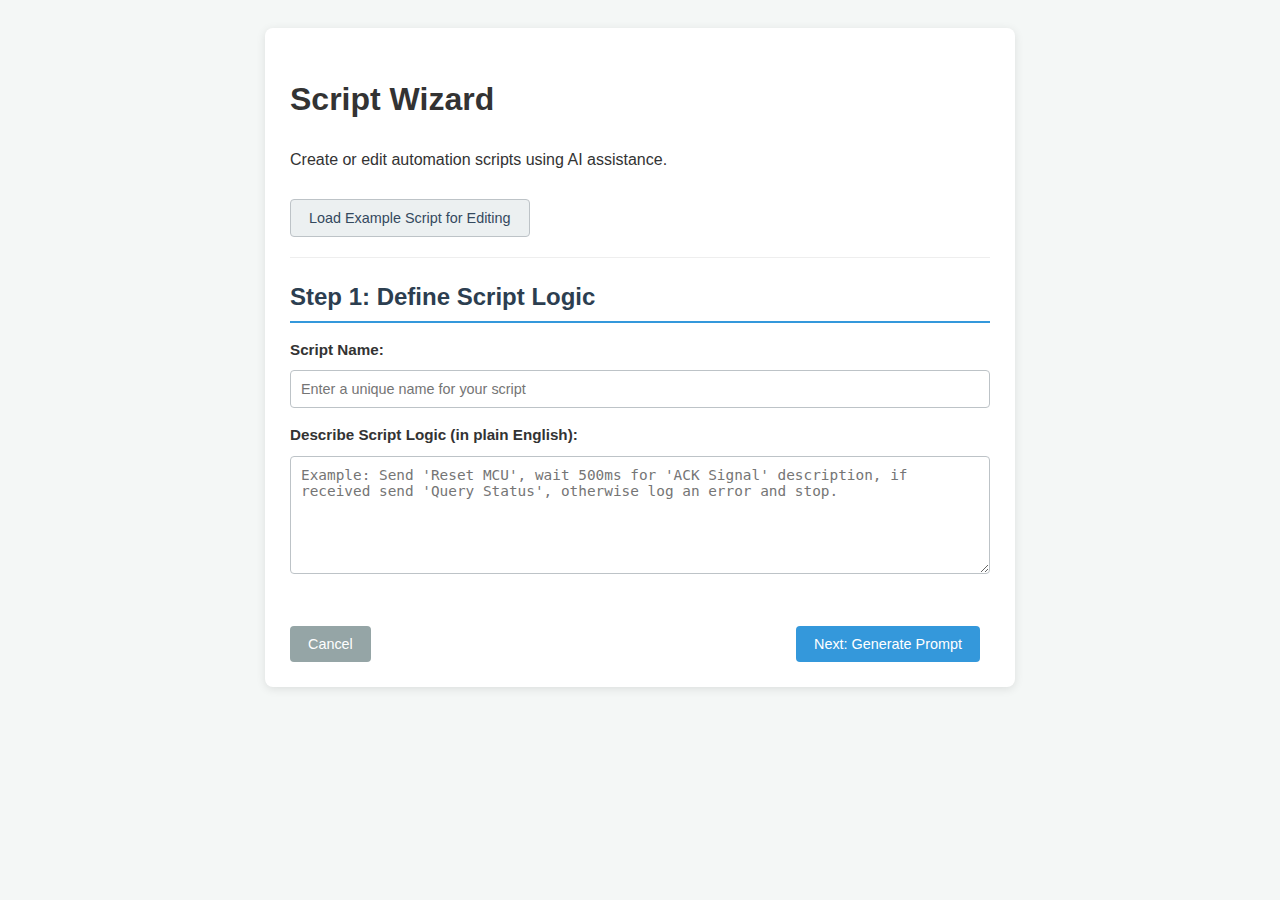
<file: tools projects/script for terminal/index.html>
<!DOCTYPE html>
<html lang="en">
<head>
    <meta charset="UTF-8">
    <meta name="viewport" content="width=device-width, initial-scale=1.0">
    <title>Script Wizard Standalone Example V5 (Refined AI Instructions)</title>
    <style>
        /* CSS remains the same as V3 (Reinstated) */
        body {
            font-family: 'Segoe UI', Tahoma, Geneva, Verdana, sans-serif;
            background-color: #f4f7f6;
            color: #333;
            padding: 20px;
            line-height: 1.6;
        }
        .wizard-container {
            background-color: #fff;
            padding: 25px;
            border-radius: 8px;
            box-shadow: 0 2px 10px rgba(0,0,0,0.1);
            max-width: 700px;
            margin: auto;
        }
        .wizard-step {
            display: none; /* Hide all steps initially */
            border-top: 1px solid #eee;
            margin-top: 20px;
            padding-top: 20px;
        }
        .wizard-step.active {
            display: block; /* Show active step */
        }
        h2 {
            margin-top: 0;
            color: #2c3e50;
            border-bottom: 2px solid #3498db;
            padding-bottom: 5px;
            margin-bottom: 15px;
        }
        label {
            display: block;
            margin-bottom: 8px;
            font-weight: bold;
            font-size: 0.95em;
        }
        input[type="text"], textarea {
            width: 100%;
            padding: 10px;
            border: 1px solid #bdc3c7;
            border-radius: 4px;
            box-sizing: border-box; /* Include padding in width */
            margin-bottom: 15px;
            font-size: 0.9em;
        }
        textarea {
            min-height: 100px;
            resize: vertical;
            font-family: Consolas, Monaco, monospace;
        }
        textarea#aiPromptDisplay {
            background-color: #ecf0f1;
            font-size: 0.85em;
            min-height: 200px;
        }
         /* Explanation Display Area */
         #aiExplanationDisplay {
             background-color: #f0f0f0;
             border: 1px solid #ccc;
             padding: 10px;
             border-radius: 4px;
             min-height: 50px;
             font-size: 0.9em;
             white-space: pre-wrap; /* Preserve formatting */
             margin-bottom: 15px; /* Space before code area */
             color: #333;
         }
         #aiExplanationDisplay.placeholder {
             color: #777;
             font-style: italic;
         }

        textarea#pastedScriptCode {
             background-color: #e8f6fd; /* Light blue bg for pasting */
             font-size: 0.9em;
             min-height: 150px;
        }

        button {
            padding: 10px 18px;
            border: none;
            border-radius: 4px;
            cursor: pointer;
            font-size: 0.9em;
            transition: background-color 0.2s ease;
            margin-right: 10px;
            margin-top: 10px;
        }
        button:disabled {
            opacity: 0.6;
            cursor: not-allowed;
        }
        button.primary { background-color: #3498db; color: white; }
        button.primary:hover:not(:disabled) { background-color: #2980b9; }
        button.secondary { background-color: #95a5a6; color: white; }
        button.secondary:hover:not(:disabled) { background-color: #7f8c8d; }
        button.subtle { background-color: #ecf0f1; color: #34495e; border: 1px solid #bdc3c7;}
        button.subtle:hover:not(:disabled) { background-color: #bdc3c7; }

        .button-group {
            margin-top: 20px;
            display: flex;
            justify-content: space-between;
            flex-wrap: wrap;
        }
         .button-group .right-buttons {
             margin-left: auto; /* Push right buttons to the right */
         }
        .prompt-instructions {
            font-size: 0.85em;
            color: #555;
            background-color: #f8f9f9;
            padding: 8px;
            border: 1px solid #eee;
            border-radius: 4px;
            margin-bottom: 15px;
        }
        .validation-error {
             color: #e74c3c;
             font-size: 0.8em;
             margin-top: -10px;
             margin-bottom: 10px;
             display: block;
        }
        .hidden { display: none; }
         .warning-message {
             margin-top: 20px; /* More space above warning */
             margin-bottom: 15px;
             padding: 10px;
             background-color: #fcf8e3;
             border: 1px solid #faebcc;
             border-radius: 4px;
             font-size: 0.9em;
             color: #8a6d3b;
         }
         .warning-message strong { color: #c0392b; } /* Make warning stronger */
    </style>
</head>
<body>

<div class="wizard-container">
    <h1>Script Wizard</h1>
    <p>Create or edit automation scripts using AI assistance.</p>
    <button id="editExampleBtn" class="subtle">Load Example Script for Editing</button>

    <!-- Step 1: Define Logic -->
    <div id="step1" class="wizard-step active">
        <h2>Step 1: Define Script Logic</h2>
        <input type="hidden" id="originalScriptName" value=""> <!-- For tracking during edit -->
        <div>
            <label for="scriptName">Script Name:</label>
            <input type="text" id="scriptName" placeholder="Enter a unique name for your script">
            <span id="scriptNameError" class="validation-error hidden">Script name is required and must be unique (simulated check).</span>
        </div>
        <div>
            <label for="scriptDescription">Describe Script Logic (in plain English):</label>
            <textarea id="scriptDescription" rows="6" placeholder="Example: Send 'Reset MCU', wait 500ms for 'ACK Signal' description, if received send 'Query Status', otherwise log an error and stop."></textarea>
             <span id="scriptDescriptionError" class="validation-error hidden">Script description is required.</span>
        </div>
        <div class="button-group">
             <span class="left-buttons">
                 <button id="cancelBtn1" class="secondary">Cancel</button>
             </span>
             <span class="right-buttons">
                <button id="goToStep2Btn" class="primary">Next: Generate Prompt</button>
             </span>
        </div>
    </div>

    <!-- Step 2: Generate & Review AI Prompt -->
    <div id="step2" class="wizard-step">
        <h2>Step 2: Generate & Review AI Prompt</h2>
        <div class="prompt-instructions">
            Copy the prompt below and paste it into your preferred AI tool (e.g., ChatGPT, Claude). Then, paste the AI's *single code block response* (which includes code and the final explanation comment) back into the next step.
        </div>
        <div>
            <label for="aiPromptDisplay">Generated AI Prompt:</label>
            <textarea id="aiPromptDisplay" readonly></textarea>
        </div>
        <div class="button-group">
            <span class="left-buttons">
                <button id="backToStep1Btn" class="secondary">Back</button>
                <button id="copyPromptBtn" class="subtle">Copy Prompt</button>
            </span>
            <span class="right-buttons">
                 <button id="goToStep3Btn" class="primary">Next: Paste Code</button>
            </span>
        </div>
    </div>

    <!-- Step 3: Paste, Review Explanation, & Save Code -->
    <div id="step3" class="wizard-step">
        <h2>Step 3: Paste, Review Explanation, & Save Code</h2>

        <div>
            <label for="aiExplanationDisplay">AI's Explanation of Script:</label>
            <div id="aiExplanationDisplay" class="placeholder">(Explanation will appear here after pasting code containing the explanation comment block)</div>
        </div>

        <div>
            <label for="pastedScriptCode">Paste Entire Generated Response Here (Code Block Only):</label>
            <textarea id="pastedScriptCode" placeholder="Paste the JavaScript code AND explanation comment provided by the AI here..."></textarea>
            <span id="pastedCodeError" class="validation-error hidden">Pasted code cannot be empty.</span>
        </div>

         <div class="warning-message">
            <strong>Security Warning:</strong> Review the code pasted above carefully before saving and running. Code from external sources, including AI, may have unintended consequences or security risks. Ensure it only uses the expected API calls. Verify the AI's explanation matches the code's actions.
        </div>

        <div class="button-group">
            <span class="left-buttons">
                 <button id="backToStep2Btn" class="secondary">Back</button>
                 <button id="cancelBtn3" class="secondary">Cancel</button>
             </span>
             <span class="right-buttons">
                 <button id="saveScriptBtn" class="primary">Save Script</button>
            </span>
        </div>
    </div>
</div>

<script>
    // --- Dummy Data (Simulate Main App State) ---
    const DUMMY_STATE = {
        txCommands: [
            { name: "Reset MCU", hex: "01 FF 00 EE", description: "Sends the standard reset sequence." },
            { name: "Query Status", hex: "02 1A 00 E3", description: "Requests the device's status." },
            { name: "Set LED Red", hex: "A0 01 FF 5E", description: "" }
        ],
        rxDefinitions: {
            commandBytePosition: 1,
            commandMap: {
                "41": "ACK Signal",
                "4E": "NACK / Error",
                "5A": "Device Status Resp",
                "D1": "Temperature Reading"
            }
        },
         existingScripts: [ // Simulate scripts already saved in the main app
             { name: "Old Handshake", description: "Does old stuff", code: "log('old code');" }
         ]
    };

    // --- Wizard State ---
    let currentStep = 1;
    let wizardData = {
        originalScriptName: "", // Store name when editing
        scriptName: "",
        scriptDescription: "",
        pastedCode: ""
    };

    // --- DOM Elements ---
    const steps = {
        1: document.getElementById('step1'),
        2: document.getElementById('step2'),
        3: document.getElementById('step3')
    };
    const scriptNameInput = document.getElementById('scriptName');
    const scriptDescriptionInput = document.getElementById('scriptDescription');
    const aiPromptDisplay = document.getElementById('aiPromptDisplay');
    const pastedScriptCodeInput = document.getElementById('pastedScriptCode');
    const originalScriptNameInput = document.getElementById('originalScriptName');
    const aiExplanationDisplay = document.getElementById('aiExplanationDisplay');

    // Error spans
    const scriptNameError = document.getElementById('scriptNameError');
    const scriptDescriptionError = document.getElementById('scriptDescriptionError');
    const pastedCodeError = document.getElementById('pastedCodeError');

    // Regex for explanation extraction (looks for the specific block)
    const explanationRegex = /\/\*\*\s*Script Explanation:\s*([\s\S]*?)\*\//;


    // --- Functions ---
    function showStep(stepNumber) {
        Object.values(steps).forEach(step => step.classList.remove('active'));
        if (steps[stepNumber]) {
            steps[stepNumber].classList.add('active');
            currentStep = stepNumber;
            // If showing step 3, try to parse explanation from existing code
            if (stepNumber === 3) {
                 extractAndDisplayExplanation(pastedScriptCodeInput.value);
            }
        }
    }

    function clearValidationErrors() {
         scriptNameError.classList.add('hidden');
         scriptDescriptionError.classList.add('hidden');
         pastedCodeError.classList.add('hidden');
         scriptNameInput.classList.remove('invalid');
         scriptDescriptionInput.classList.remove('invalid');
         pastedScriptCodeInput.classList.remove('invalid');
    }

    function validateStep1() {
        clearValidationErrors();
        let isValid = true;
        const currentName = scriptNameInput.value.trim();
        const isEditing = !!originalScriptNameInput.value;
        const originalName = originalScriptNameInput.value;

        if (!currentName) {
            scriptNameError.textContent = "Script name is required.";
            scriptNameError.classList.remove('hidden');
            scriptNameInput.classList.add('invalid');
            isValid = false;
        } else {
             // Simulate uniqueness check
             const nameExists = DUMMY_STATE.existingScripts.some(s => s.name === currentName);
             if (nameExists && (!isEditing || currentName !== originalName)) {
                scriptNameError.textContent = "Script name must be unique (simulated check).";
                scriptNameError.classList.remove('hidden');
                scriptNameInput.classList.add('invalid');
                isValid = false;
             }
        }

        if (!scriptDescriptionInput.value.trim()) {
            scriptDescriptionError.classList.remove('hidden');
            scriptDescriptionInput.classList.add('invalid');
            isValid = false;
        }
        return isValid;
    }

     function validateStep3() {
        clearValidationErrors();
        let isValid = true;
        if (!pastedScriptCodeInput.value.trim()) {
            pastedCodeError.classList.remove('hidden');
            pastedScriptCodeInput.classList.add('invalid');
            isValid = false;
        }
         // Add check for name again, in case user went back and cleared it
         if (!scriptNameInput.value.trim()) {
             // Show error on step 1's input even if step 1 is hidden
             scriptNameError.textContent = "Script name is required (cannot be cleared).";
             scriptNameError.classList.remove('hidden');
             scriptNameInput.classList.add('invalid');
             isValid = false;
             // Maybe force user back to step 1? Or just prevent saving.
         }

        return isValid;
    }


    function generatePrompt() {
        wizardData.scriptName = scriptNameInput.value.trim();
        wizardData.scriptDescription = scriptDescriptionInput.value.trim();

        const promptLines = [];
        promptLines.push("Objective: Generate a JavaScript code snippet for the Web Serial Terminal's scripting feature based on the user's request below.");
        promptLines.push("\nContext: The script will run in a browser environment with access to a predefined asynchronous API to interact with a connected serial device.");

        promptLines.push("\nAvailable Scripting API Functions (use `await` for async functions):");
        promptLines.push("- `log(message: string)`: Logs a message to the terminal display.");
        promptLines.push("- `await sleep(milliseconds: number): Promise<void>`: Pauses script execution.");
        promptLines.push("- `await sendCommand(commandName: string): Promise<boolean>`: Sends a predefined TX command by its name. Returns true on successful send attempt, false/throws on error.");
        promptLines.push("- `await sendHex(hexString: string): Promise<boolean>`: Sends raw hex data (e.g., 'AA BB 03'). Returns true/false.");
        promptLines.push("- `await sendAscii(asciiString: string): Promise<boolean>`: Sends an ASCII string. Returns true/false.");
        promptLines.push("- `await waitForData(options: object): Promise<object | null>`: Waits for incoming data matching criteria. Returns received data object `{ data: Uint8Array, text: string, hex: string, description: string? }` or `null` on timeout.");
        promptLines.push("  - `options`: `{ pattern?: string | RegExp, timeout: number (ms), format?: 'ascii' | 'hex' | 'description' | 'raw' }` (Default timeout 5000ms. `pattern` matches against specified format. `description` matches mapped RX description).");
        promptLines.push("- `getCommands(): object[]`: Returns read-only array of available TX commands: `[{ name, hex, description }, ...]`. ");
        promptLines.push("- `getRxDefinitions(): object`: Returns read-only RX mapping: `{ commandBytePosition: number, commandMap: { 'HEX': description, ... } }`.");

        promptLines.push("\nCurrent Project Context (Simulated):");
        promptLines.push(" - TX Commands:");
        if (DUMMY_STATE.txCommands.length > 0) {
            DUMMY_STATE.txCommands.forEach(cmd => {
                promptLines.push(`   - Name: "${cmd.name}", Hex: "${cmd.hex}"${cmd.description ? `, Desc: "${cmd.description}"` : ''}`);
            });
        } else {
            promptLines.push("   (No TX commands defined)");
        }
        promptLines.push(" - RX Definitions:");
        promptLines.push(`   - Command Byte Index: ${DUMMY_STATE.rxDefinitions.commandBytePosition}`);
        const rxMapEntries = Object.entries(DUMMY_STATE.rxDefinitions.commandMap);
         if (rxMapEntries.length > 0) {
             rxMapEntries.forEach(([hex, desc]) => {
                 promptLines.push(`   - Map: Hex 0x${hex} => "${desc}"`);
             });
         } else {
             promptLines.push("   (No RX command mappings defined)");
         }
        // promptLines.push(`   - Delimiter: ${this.state.rxUseDelimiter ? `Enabled, Hex: "${this.state.rxDelimiterHex || '(None)'}"` : 'Disabled'}`); // Add if needed


        promptLines.push("\nUser's Script Request:");
        promptLines.push("```text");
        promptLines.push(wizardData.scriptDescription);
        promptLines.push("```");

        // --- UPDATED AI INSTRUCTIONS ---
        promptLines.push("\nInstructions for AI:");
        promptLines.push("- Generate a single JavaScript code block (using ```javascript ... ``` fences).");
        promptLines.push("- The code block should contain ONLY the script code based on the user's request above.");
        promptLines.push("- Use ONLY the provided API functions.");
        promptLines.push("- Use `await` correctly for all asynchronous API calls.");
        promptLines.push("- Include basic error handling (e.g., check `waitForData` result, use try/catch).");
        promptLines.push("- IMPORTANT: At the VERY END of the JavaScript code, but still INSIDE the SAME code block, include a block comment starting with `/** Script Explanation:` and ending with `*/`.");
        promptLines.push("- Inside this final comment block, provide a simple, bullet-point explanation of what the script does, including rough timing (e.g., waits). Use plain language suitable for non-programmers. Example of the required final comment block:");
        promptLines.push("  /** Script Explanation:\n   * - Sends the 'Reset MCU' command.\n   * - Waits up to 1 second for an 'ACK Signal'.\n   * - If ACK received, sends 'Query Status'.\n   * - If no ACK after 1 second, logs a timeout error.\n  */");
        promptLines.push("- Your entire response must be ONLY this single code block containing both the script logic and the final explanation comment. Do NOT include any other text before the opening ```javascript or after the closing ```.");
        // --- END UPDATED AI INSTRUCTIONS ---


        aiPromptDisplay.value = promptLines.join('\n');
    }

    function copyPrompt() {
        navigator.clipboard.writeText(aiPromptDisplay.value)
            .then(() => {
                alert("AI prompt copied to clipboard!");
            })
            .catch(err => {
                console.error('Failed to copy prompt:', err);
                alert("Error copying prompt. See console for details.");
            });
    }

    function extractAndDisplayExplanation(code) {
         const match = code.match(explanationRegex); // Regex finds the block anywhere
         if (match && match[1]) {
             let explanation = match[1].trim();
             // Clean up potential leading asterisks from bullet points in the comment
             explanation = explanation.replace(/^\s*\*\s?/gm, ''); // Remove leading * and optional space per line
             aiExplanationDisplay.textContent = explanation.trim();
             aiExplanationDisplay.classList.remove('placeholder');
         } else {
             aiExplanationDisplay.textContent = '(No explanation comment found in the standard format: /** Script Explanation: ... */)';
             aiExplanationDisplay.classList.add('placeholder');
         }
    }


    function saveScript() {
        if (!validateStep3()) {
             // Maybe jump back to the step with the error?
             if (!pastedScriptCodeInput.value.trim()) showStep(3);
             else if(!scriptNameInput.value.trim()) showStep(1);
             return;
        }

        wizardData.pastedCode = pastedScriptCodeInput.value; // No trim on code
        wizardData.scriptName = scriptNameInput.value.trim(); // Ensure name is up-to-date

        // Simulate saving the script data
        console.log("--- Script Saved (Simulated) ---");
        console.log("Name:", wizardData.scriptName);
        console.log("Description:", wizardData.scriptDescription);
        console.log("Code (Includes Explanation Comment):\n", wizardData.pastedCode);
        console.log("Original Name (if editing):", wizardData.originalScriptName || "N/A");
        console.log("---------------------------------");

        // In a real app, you'd update the main state here
        // DUMMY_STATE.existingScripts.push/update({...});

        alert(`Script "${wizardData.scriptName}" saved (Simulated - check console).`);
        resetWizard(); // Go back to step 1 after saving
    }

     function cancelWizard() {
         if (confirm("Are you sure you want to cancel? Any changes will be lost.")) {
             resetWizard();
         }
     }

    function resetWizard(isEditing = false) {
         clearValidationErrors();
         if (!isEditing) {
            wizardData = { scriptName: "", scriptDescription: "", pastedCode: "", originalScriptName: "" };
            scriptNameInput.value = "";
            scriptDescriptionInput.value = "";
            pastedScriptCodeInput.value = "";
            originalScriptNameInput.value = "";
            aiPromptDisplay.value = "";
            aiExplanationDisplay.textContent = '(Explanation will appear here after pasting code containing the explanation comment block)'; // Reset explanation display
            aiExplanationDisplay.classList.add('placeholder');
         }
         // If isEditing, the load function will set the values before showing step 1
         showStep(1);
    }

     function loadScriptForEditing(scriptToEdit) {
         resetWizard(true); // Reset state but flag as editing

         wizardData.originalScriptName = scriptToEdit.name;
         wizardData.scriptName = scriptToEdit.name;
         wizardData.scriptDescription = scriptToEdit.description;
         wizardData.pastedCode = scriptToEdit.code;

         originalScriptNameInput.value = scriptToEdit.name; // Set hidden input
         scriptNameInput.value = scriptToEdit.name;
         scriptDescriptionInput.value = scriptToEdit.description;
         pastedScriptCodeInput.value = scriptToEdit.code; // Pre-fill code area

         // Attempt to parse explanation on load
         extractAndDisplayExplanation(scriptToEdit.code);

         console.log("Loaded script for editing:", scriptToEdit.name);
         showStep(1); // Start wizard at step 1
     }


    // --- Event Listeners ---
    document.getElementById('goToStep2Btn').addEventListener('click', () => {
        if (validateStep1()) {
            generatePrompt();
            showStep(2);
        }
    });

    document.getElementById('backToStep1Btn').addEventListener('click', () => {
         // Store potentially edited prompt-related data if needed? Usually not.
         showStep(1);
    });

     document.getElementById('copyPromptBtn').addEventListener('click', copyPrompt);


    document.getElementById('goToStep3Btn').addEventListener('click', () => {
         // No validation needed to go from 2 to 3
        showStep(3);
    });


    document.getElementById('backToStep2Btn').addEventListener('click', () => {
        wizardData.pastedCode = pastedScriptCodeInput.value; // Preserve pasted code if user goes back
        showStep(2);
    });

    document.getElementById('saveScriptBtn').addEventListener('click', saveScript);

     // Cancel Buttons
     document.getElementById('cancelBtn1').addEventListener('click', cancelWizard);
     // Step 2 doesn't really have a cancel, just Back or Next
     document.getElementById('cancelBtn3').addEventListener('click', cancelWizard);

     // Add listener to extract explanation when code is pasted/typed
     pastedScriptCodeInput.addEventListener('input', () => {
         extractAndDisplayExplanation(pastedScriptCodeInput.value);
     });


     // Edit Example Button
     document.getElementById('editExampleBtn').addEventListener('click', () => {
          const exampleScript = {
              name: "Example Handshake",
              description: "Send Reset MCU command.\nWait up to 1 second for the 'ACK Signal' description.\nIf ACK received, log success and send 'Query Status'.\nIf no ACK, log timeout error.",
              // Example code WITH the explanation block AT THE END
              code: `log('Starting Example Handshake...');
try {
  await sendCommand('Reset MCU');
  let ack = await waitForData({ pattern: /ACK Signal/i, timeout: 1000, format: 'description' });
  if (ack) {
    log('Handshake ACK OK');
    await sleep(100);
    await sendCommand('Query Status');
  } else {
    log('ERROR: Handshake ACK timed out.');
  }
} catch(e) {
  log('SCRIPT ERROR: ' + e.message);
}
log('Example Handshake finished.');
/** Script Explanation:
 * - Sends the 'Reset MCU' command to the device.
 * - Waits for a maximum of 1000 milliseconds (1 second) for a response identified as 'ACK Signal'.
 * - If the 'ACK Signal' is received within the time, it logs 'Handshake ACK OK'.
 * - After receiving ACK, it pauses for 100 milliseconds.
 * - Then, it sends the 'Query Status' command.
 * - If the 'ACK Signal' is not received within 1 second, it logs a timeout error message.
 * - Logs any unexpected errors during the process.
 * - Logs when the script finishes.
*/`
          };
          loadScriptForEditing(exampleScript);
     });


    // --- Init ---
    showStep(1); // Start at step 1

</script>

</body>
</html>
</file>
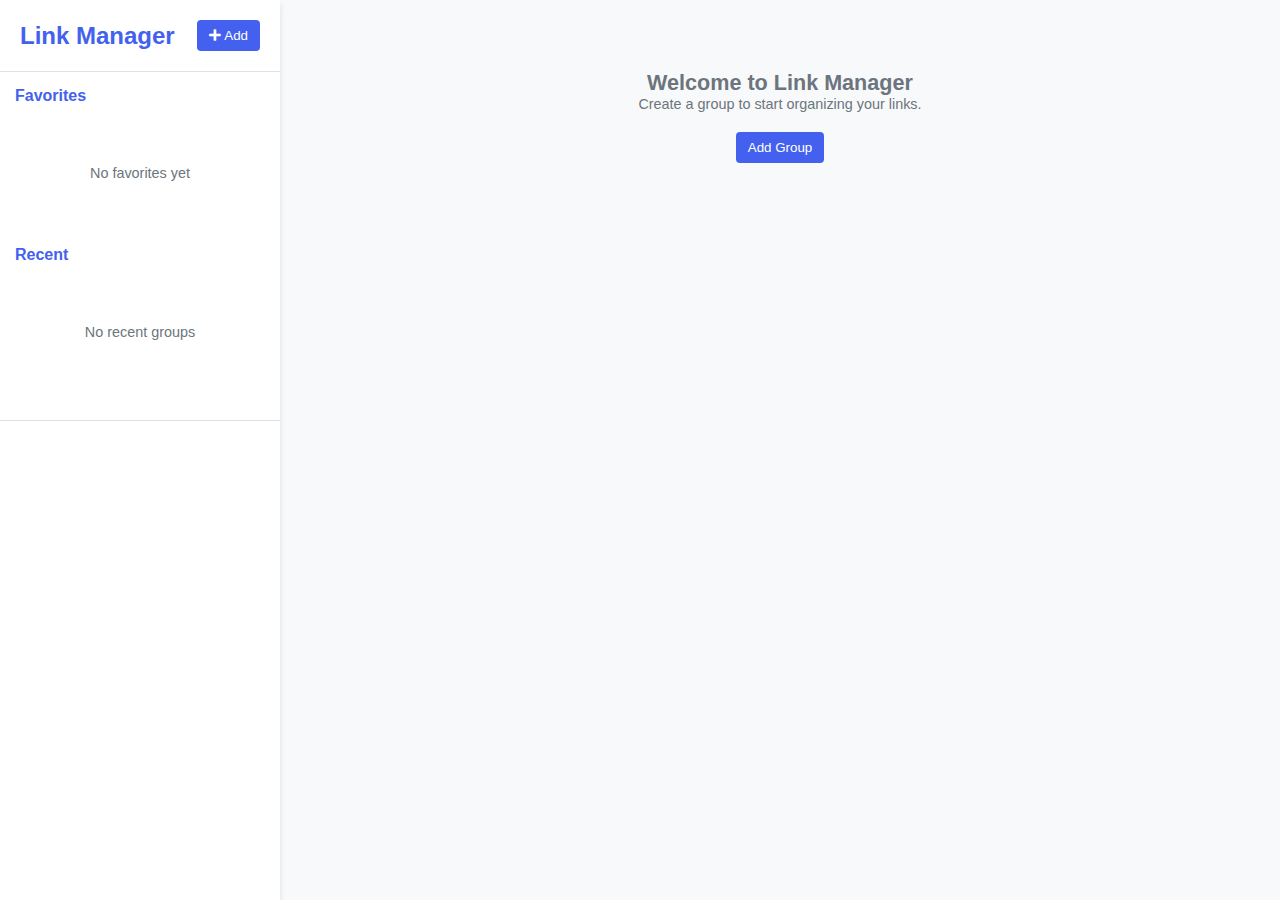
<file: tools projects/link manager/v3/index.html>
<!DOCTYPE html>
<html lang="en">
<head>
    <meta charset="UTF-8">
    <meta name="viewport" content="width=device-width, initial-scale=1.0">
    <title>Link Manager with Shortcut Cards</title>
    <!-- Font Awesome CDN -->
    <link rel="stylesheet" href="https://cdnjs.cloudflare.com/ajax/libs/font-awesome/5.15.4/css/all.min.css">
    <style>
        /* Base Variables */
        :root {
            --primary-color: #4361ee;
            --secondary-color: #3a0ca3;
            --background-color: #f8f9fa;
            --sidebar-color: #ffffff;
            --text-color: #212529;
            --hover-color: #e9ecef;
            --border-color: #dee2e6;
            --shadow: 0 4px 6px rgba(0, 0, 0, 0.1);
            --favorite-color: #ffd700;
            --recent-color: #4cc9f0;
        }

        /* Reset Styles */
        * {
            margin: 0;
            padding: 0;
            box-sizing: border-box;
            font-family: 'Segoe UI', Tahoma, Geneva, Verdana, sans-serif;
        }

        /* Layout */
        body {
            display: flex;
            background-color: var(--background-color);
            color: var(--text-color);
            height: 100vh;
            overflow: hidden;
        }

        /* Sidebar Styles */
        .sidebar {
            width: 280px;
            background-color: var(--sidebar-color);
            box-shadow: var(--shadow);
            display: flex;
            flex-direction: column;
            height: 100%;
            overflow-y: auto;
            z-index: 10;
        }

        .sidebar-header {
            padding: 20px;
            display: flex;
            justify-content: space-between;
            align-items: center;
            border-bottom: 1px solid var(--border-color);
        }

        .sidebar-header h1 {
            font-size: 1.5rem;
            color: var(--primary-color);
        }

        .header-buttons {
            display: flex;
            gap: 5px;
        }

        .add-group-btn {
            background-color: var(--primary-color);
            color: white;
            border: none;
            border-radius: 4px;
            padding: 8px 12px;
            cursor: pointer;
            transition: background-color 0.3s;
        }

        .add-group-btn:hover {
            background-color: var(--secondary-color);
        }

        /* Quick Access Section */
        .quick-access {
            padding: 15px;
            border-bottom: 1px solid var(--border-color);
        }

        .quick-access h3 {
            color: var(--primary-color);
            font-size: 1rem;
            margin-bottom: 10px;
        }

        .quick-access-container {
            display: flex;
            flex-direction: column;
            gap: 8px;
            margin-bottom: 15px;
        }

        .quick-access-item {
            display: flex;
            align-items: center;
            padding: 8px 10px;
            border-radius: 4px;
            background-color: var(--background-color);
            cursor: pointer;
            transition: all 0.2s;
        }

        .quick-access-item:hover {
            background-color: var(--hover-color);
        }

        .quick-access-item .group-icon {
            margin-right: 10px;
            width: 20px;
            text-align: center;
        }

        .favorites-container .quick-access-item {
            border-left: 3px solid var(--favorite-color);
        }

        .recent-container .quick-access-item {
            border-left: 3px solid var(--primary-color);
        }

        .empty-state {
            color: #6c757d;
            font-size: 0.9rem;
            text-align: center;
            padding: 5px;
        }

        .groups-container {
            padding: 15px;
            flex-grow: 1;
        }

        /* Group Items */
        .group-item {
            padding: 12px 15px;
            border-radius: 6px;
            margin-bottom: 8px;
            cursor: pointer;
            display: flex;
            justify-content: space-between;
            align-items: center;
            transition: background-color 0.3s;
            position: relative;
        }

        .group-item:hover {
            background-color: var(--hover-color);
        }

        .group-item.active {
            background-color: var(--primary-color);
            color: white;
        }

        .group-item.active .favorite-button {
            color: white;
        }

        .group-name {
            font-weight: 500;
            flex-grow: 1;
            white-space: nowrap;
            overflow: hidden;
            text-overflow: ellipsis;
        }

        .expand-icon {
            cursor: pointer;
            margin-right: 8px;
            font-size: 10px;
            width: 12px;
            display: inline-block;
            transition: transform 0.2s;
        }

        .group-actions {
            display: flex;
            align-items: center;
        }

        /* Favorite button */
        .favorite-button {
            background: none;
            border: none;
            color: #6c757d;
            cursor: pointer;
            padding: 5px;
            margin-right: 5px;
        }

        .favorite-button.active {
            color: var(--favorite-color);
        }

        .group-item.active .favorite-button.active {
            color: var(--favorite-color);
        }

        .subgroup-container {
            margin-left: 15px;
        }

        /* Menu Toggle */
        .menu-toggle {
            display: none;
            background: none;
            border: none;
            cursor: pointer;
            color: #6c757d;
            width: 24px;
            height: 24px;
            border-radius: 50%;
            transition: background-color 0.2s;
            align-items: center;
            justify-content: center;
        }

        .menu-toggle:hover {
            background-color: rgba(0, 0, 0, 0.1);
        }

        .group-item:hover .menu-toggle {
            display: flex;
        }

        .group-item.active .menu-toggle {
            color: white;
        }

        /* Dropdown Menu */
        .dropdown-menu {
            position: absolute;
            right: 10px;
            top: 100%;
            background-color: white;
            border-radius: 6px;
            box-shadow: 0 2px 10px rgba(0, 0, 0, 0.1);
            overflow: hidden;
            z-index: 20;
            display: none;
        }

        .dropdown-menu.show {
            display: block;
        }

        .dropdown-item {
            display: flex;
            align-items: center;
            gap: 10px;
            padding: 10px 15px;
            color: var(--text-color);
            text-decoration: none;
            transition: background-color 0.2s;
            cursor: pointer;
            white-space: nowrap;
        }

        .dropdown-item:hover {
            background-color: var(--hover-color);
        }

        .dropdown-item i {
            width: 16px;
            text-align: center;
        }

        /* Main Content */
        .main-content {
            flex-grow: 1;
            padding: 20px;
            overflow-y: auto;
        }

        .content-header {
            display: flex;
            justify-content: space-between;
            align-items: center;
            margin-bottom: 20px;
        }

        .content-header h2 {
            font-size: 1.8rem;
            color: var(--primary-color);
        }

        /* Breadcrumbs */
        .breadcrumb-container {
            display: flex;
            align-items: center;
            margin-bottom: 10px;
            font-size: 0.9rem;
        }

        .breadcrumb-item {
            margin-right: 5px;
        }

        .breadcrumb-item.active {
            font-weight: 500;
            color: var(--primary-color);
        }

        .breadcrumb-item .separator {
            margin-left: 5px;
            color: #6c757d;
        }

        .add-link-btn {
            background-color: var(--primary-color);
            color: white;
            border: none;
            border-radius: 4px;
            padding: 10px 15px;
            cursor: pointer;
            transition: background-color 0.3s;
        }

        .add-link-btn:hover {
            background-color: var(--secondary-color);
        }

        /* Empty State */
        .empty-state {
            text-align: center;
            padding: 50px 0;
            color: #6c757d;
        }

        .empty-state p {
            margin-bottom: 20px;
        }

        /* SHORTCUT CARDS STYLES */
        /* Links Container - Grid Layout */
        .links-container {
            display: grid;
            grid-template-columns: repeat(auto-fill, minmax(120px, 1fr));
            gap: 20px;
        }

        /* Link Card - Shortcut Style */
        .link-card {
            background-color: transparent;
            border-radius: 12px;
            padding: 15px;
            position: relative;
            transition: transform 0.2s;
            display: flex;
            flex-direction: column;
            align-items: center;
            text-align: center;
            cursor: pointer;
            box-shadow: none;
        }

        .link-card:hover {
            transform: translateY(-3px);
        }

        /* Link Icon - Larger and Centered */
        .link-icon {
            width: 64px;
            height: 64px;
            border-radius: 12px;
            overflow: hidden;
            background-color: rgba(245, 245, 245, 0.7);
            display: flex;
            align-items: center;
            justify-content: center;
            margin-bottom: 12px;
            cursor: pointer;
            flex-shrink: 0;
        }

        .link-icon img {
            width: 100%;
            height: 100%;
            object-fit: contain;
        }

        .link-icon-fallback {
            width: 36px;
            height: 36px;
            color: #6c757d;
        }

        /* Link Title */
        .link-title {
            font-size: 1rem;
            font-weight: 500;
            color: var(--text-color);
            width: 100%;
            overflow: hidden;
            text-overflow: ellipsis;
            display: -webkit-box;
            -webkit-line-clamp: 2;
            -webkit-box-orient: vertical;
            height: 40px;
            white-space: normal;
            text-align: center;
        }

        /* Hide URL */
        .link-url {
            display: none;
        }

        /* Hide Open Link Button - Card is Clickable */
        .open-link {
            display: none;
        }

        /* Link Menu Toggle */
        .link-menu-toggle {
            display: none;
            background: none;
            border: none;
            cursor: pointer;
            color: #6c757d;
            width: 32px;
            height: 32px;
            border-radius: 50%;
            transition: background-color 0.2s;
            align-items: center;
            justify-content: center;
            position: absolute;
            top: 5px;
            right: 5px;
        }

        .link-card:hover .link-menu-toggle {
            display: flex;
        }

        /* Link Dropdown Menu */
        .link-dropdown-menu {
            position: absolute;
            right: 0;
            top: 40px;
            background-color: white;
            border-radius: 6px;
            box-shadow: 0 2px 10px rgba(0, 0, 0, 0.1);
            overflow: hidden;
            z-index: 20;
            display: none;
            min-width: 150px;
        }

        .link-dropdown-menu.show {
            display: block;
        }

        /* Drag highlight styles */
        .group-item.drag-highlight, .quick-access-item.drag-highlight {
            background-color: rgba(67, 97, 238, 0.15);
            border: 2px dashed var(--primary-color);
            animation: pulse 1.5s infinite;
        }

        @keyframes pulse {
            0% { box-shadow: 0 0 0 0 rgba(67, 97, 238, 0.4); }
            70% { box-shadow: 0 0 0 6px rgba(67, 97, 238, 0); }
            100% { box-shadow: 0 0 0 0 rgba(67, 97, 238, 0); }
        }

        /* Notification */
        .notification {
            position: fixed;
            bottom: 20px;
            right: 20px;
            background-color: var(--primary-color);
            color: white;
            padding: 10px 20px;
            border-radius: 4px;
            box-shadow: 0 2px 10px rgba(0,0,0,0.2);
            z-index: 1001;
            animation: fadeIn 0.3s, fadeOut 0.3s 2.7s;
            animation-fill-mode: forwards;
        }

        @keyframes fadeIn {
            from { opacity: 0; transform: translateY(20px); }
            to { opacity: 1; transform: translateY(0); }
        }

        @keyframes fadeOut {
            from { opacity: 1; transform: translateY(0); }
            to { opacity: 0; transform: translateY(20px); }
        }

        /* Modal */
        .modal {
            display: none;
            position: fixed;
            top: 0;
            left: 0;
            width: 100%;
            height: 100%;
            background-color: rgba(0, 0, 0, 0.5);
            justify-content: center;
            align-items: center;
            z-index: 100;
        }

        .modal-content {
            background-color: white;
            border-radius: 8px;
            width: 400px;
            max-width: 90%;
            padding: 20px;
            box-shadow: var(--shadow);
        }

        .modal-header {
            display: flex;
            justify-content: space-between;
            align-items: center;
            margin-bottom: 20px;
        }

        .modal-header h3 {
            color: var(--primary-color);
        }

        .close-modal {
            background: none;
            border: none;
            font-size: 1.5rem;
            cursor: pointer;
            color: #6c757d;
        }

        .form-group {
            margin-bottom: 15px;
        }

        .form-group label {
            display: block;
            margin-bottom: 5px;
            font-weight: 500;
        }

        .form-group input, .form-group select {
            width: 100%;
            padding: 10px;
            border: 1px solid var(--border-color);
            border-radius: 4px;
            font-size: 1rem;
        }

        .form-actions {
            display: flex;
            justify-content: flex-end;
            gap: 10px;
            margin-top: 20px;
        }

        .cancel-btn {
            background-color: #6c757d;
            color: white;
            border: none;
            border-radius: 4px;
            padding: 8px 15px;
            cursor: pointer;
            transition: background-color 0.3s;
        }

        .cancel-btn:hover {
            background-color: #5a6268;
        }

        .save-btn {
            background-color: var(--primary-color);
            color: white;
            border: none;
            border-radius: 4px;
            padding: 8px 15px;
            cursor: pointer;
            transition: background-color 0.3s;
        }

        .save-btn:hover {
            background-color: var(--secondary-color);
        }

        /* Responsive Styles */
        @media (max-width: 768px) {
            body {
                flex-direction: column;
            }

            .sidebar {
                width: 100%;
                height: auto;
                max-height: 40vh;
            }

            .main-content {
                height: 60vh;
            }

            .links-container {
                grid-template-columns: repeat(auto-fill, minmax(100px, 1fr));
            }
        }
    </style>
</head>
<body>
    <div class="sidebar">
        <div class="sidebar-header">
            <h1>Link Manager</h1>
            <div class="header-buttons">
                <button class="add-group-btn" id="add-group-button">
                    <i class="fas fa-plus"></i> Add
                </button>
            </div>
        </div>
        
        <!-- Quick Access Section -->
        <div class="quick-access">
            <h3>Favorites</h3>
            <div class="quick-access-container favorites-container" id="favorites-container">
                <!-- Favorites will be dynamically populated -->
                <div class="empty-state" id="favorites-empty">No favorites yet</div>
            </div>
            
            <h3>Recent</h3>
            <div class="quick-access-container recent-container" id="recent-container">
                <!-- Recent groups will be dynamically populated -->
                <div class="empty-state" id="recent-empty">No recent groups</div>
            </div>
        </div>
        
        <div class="groups-container" id="groups-container">
            <!-- Groups will be added here dynamically -->
        </div>
    </div>

    <div class="main-content" id="main-content">
        <div class="empty-state" id="empty-state">
            <h2>Welcome to Link Manager</h2>
            <p>Create a group to start organizing your links.</p>
            <button class="add-group-btn" id="add-group-button-empty">Add Group</button>
        </div>
        <div id="links-view" style="display: none;">
            <div class="content-header">
                <div class="breadcrumb-container">
                    <!-- Breadcrumbs will be inserted here dynamically -->
                </div>
                <h2 id="current-group-name">Group Name</h2>
                <button class="add-link-btn" id="add-link-button">
                    <i class="fas fa-plus"></i> Add Link
                </button>
            </div>
            <div class="links-container" id="links-container">
                <!-- Links will be added here dynamically -->
            </div>
        </div>
    </div>

    <!-- Group Modal -->
    <div class="modal" id="group-modal" data-parent-id="">
        <div class="modal-content">
            <div class="modal-header">
                <h3 id="group-modal-title">Add Group</h3>
                <button class="close-modal" id="close-group-modal">&times;</button>
            </div>
            <div class="form-group">
                <label for="group-name">Group Name</label>
                <input type="text" id="group-name" placeholder="Enter group name">
            </div>
            <div class="form-group" id="group-parent-container">
                <label for="group-parent">Parent Group (optional)</label>
                <select id="group-parent">
                    <option value="">Top Level (No Parent)</option>
                    <!-- Group options will be added here dynamically -->
                </select>
            </div>
            <div class="form-actions">
                <button class="cancel-btn" id="cancel-group-modal">Cancel</button>
                <button class="save-btn" id="save-group">Save</button>
            </div>
        </div>
    </div>

    <!-- Link Modal -->
    <div class="modal" id="link-modal">
        <div class="modal-content">
            <div class="modal-header">
                <h3 id="link-modal-title">Add Link</h3>
                <button class="close-modal" id="close-link-modal">&times;</button>
            </div>
            <div class="form-group">
                <label for="link-title">Link Title</label>
                <input type="text" id="link-title" placeholder="Enter link title">
            </div>
            <div class="form-group">
                <label for="link-url">Link URL</label>
                <input type="text" id="link-url" placeholder="Enter URL (include https://)">
            </div>
            <div class="form-actions">
                <button class="cancel-btn" id="cancel-link-modal">Cancel</button>
                <button class="save-btn" id="save-link">Save</button>
            </div>
        </div>
    </div>

    <!-- Confirm Delete Modal -->
    <div class="modal" id="confirm-delete-modal">
        <div class="modal-content">
            <div class="modal-header">
                <h3>Confirm Delete</h3>
                <button class="close-modal" id="close-confirm-delete-modal">&times;</button>
            </div>
            <p id="confirm-delete-message">Are you sure you want to delete this item?</p>
            <div class="form-actions">
                <button class="cancel-btn" id="cancel-confirm-delete">Cancel</button>
                <button class="save-btn" id="confirm-delete">Delete</button>
            </div>
        </div>
    </div>

    <!-- JavaScript -->
    <script src="script.js"></script>
</body>
</html>
</file>
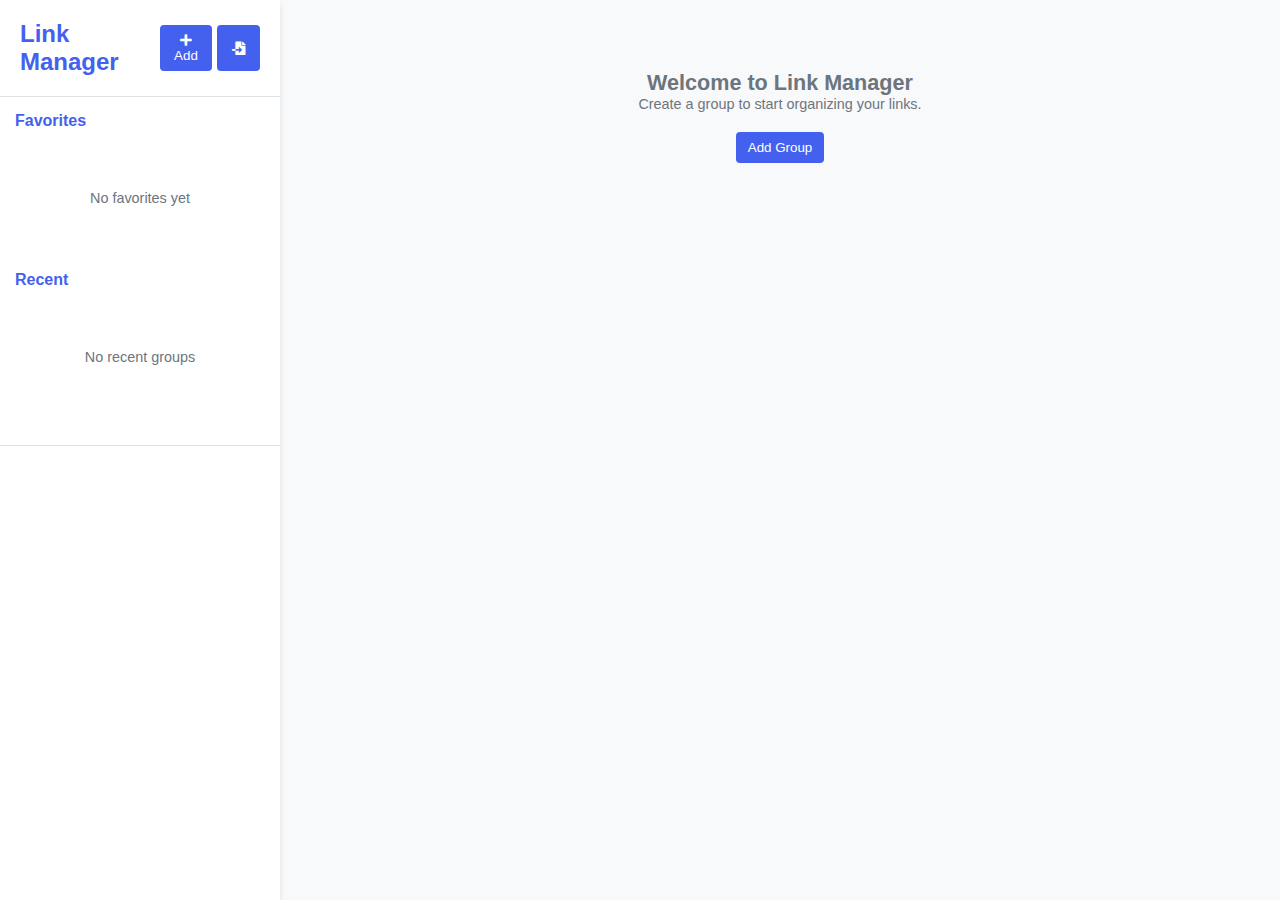
<file: tools projects/link manager/v4/index.html>
<!DOCTYPE html>
<html lang="en">
<head>
    <meta charset="UTF-8">
    <meta name="viewport" content="width=device-width, initial-scale=1.0">
    <title>Link Manager with Shortcut Cards</title>
    <!-- Font Awesome CDN -->
    <link rel="stylesheet" href="https://cdnjs.cloudflare.com/ajax/libs/font-awesome/5.15.4/css/all.min.css">
    <style>
        /* Base Variables */
        :root {
            --primary-color: #4361ee;
            --secondary-color: #3a0ca3;
            --background-color: #f8f9fa;
            --sidebar-color: #ffffff;
            --text-color: #212529;
            --hover-color: #e9ecef;
            --border-color: #dee2e6;
            --shadow: 0 4px 6px rgba(0, 0, 0, 0.1);
            --favorite-color: #ffd700;
            --recent-color: #4cc9f0;
        }

        /* Reset Styles */
        * {
            margin: 0;
            padding: 0;
            box-sizing: border-box;
            font-family: 'Segoe UI', Tahoma, Geneva, Verdana, sans-serif;
        }

        /* Layout */
        body {
            display: flex;
            background-color: var(--background-color);
            color: var(--text-color);
            height: 100vh;
            overflow: hidden;
        }

        /* Sidebar Styles */
        .sidebar {
            width: 280px;
            background-color: var(--sidebar-color);
            box-shadow: var(--shadow);
            display: flex;
            flex-direction: column;
            height: 100%;
            overflow-y: auto;
            z-index: 10;
        }

        .sidebar-header {
            padding: 20px;
            display: flex;
            justify-content: space-between;
            align-items: center;
            border-bottom: 1px solid var(--border-color);
        }

        .sidebar-header h1 {
            font-size: 1.5rem;
            color: var(--primary-color);
        }

        .header-buttons {
            display: flex;
            gap: 5px;
        }

        .add-group-btn {
            background-color: var(--primary-color);
            color: white;
            border: none;
            border-radius: 4px;
            padding: 8px 12px;
            cursor: pointer;
            transition: background-color 0.3s;
        }

        .add-group-btn:hover {
            background-color: var(--secondary-color);
        }

        /* Quick Access Section */
        .quick-access {
            padding: 15px;
            border-bottom: 1px solid var(--border-color);
        }

        .quick-access h3 {
            color: var(--primary-color);
            font-size: 1rem;
            margin-bottom: 10px;
        }

        .quick-access-container {
            display: flex;
            flex-direction: column;
            gap: 8px;
            margin-bottom: 15px;
        }

        .quick-access-item {
            display: flex;
            align-items: center;
            padding: 8px 10px;
            border-radius: 4px;
            background-color: var(--background-color);
            cursor: pointer;
            transition: all 0.2s;
        }

        .quick-access-item:hover {
            background-color: var(--hover-color);
        }

        .quick-access-item .group-icon {
            margin-right: 10px;
            width: 20px;
            text-align: center;
        }

        .favorites-container .quick-access-item {
            border-left: 3px solid var(--favorite-color);
        }

        .recent-container .quick-access-item {
            border-left: 3px solid var(--primary-color);
        }

        .empty-state {
            color: #6c757d;
            font-size: 0.9rem;
            text-align: center;
            padding: 5px;
        }

        .groups-container {
            padding: 15px;
            flex-grow: 1;
        }

        /* Group Items */
        .group-item {
            padding: 12px 15px;
            border-radius: 6px;
            margin-bottom: 8px;
            cursor: pointer;
            display: flex;
            justify-content: space-between;
            align-items: center;
            transition: background-color 0.3s;
            position: relative;
        }

        .group-item:hover {
            background-color: var(--hover-color);
        }

        .group-item.active {
            background-color: var(--primary-color);
            color: white;
        }

        .group-item.active .favorite-button {
            color: white;
        }

        .group-name {
            font-weight: 500;
            flex-grow: 1;
            white-space: nowrap;
            overflow: hidden;
            text-overflow: ellipsis;
        }

        .expand-icon {
            cursor: pointer;
            margin-right: 8px;
            font-size: 10px;
            width: 12px;
            display: inline-block;
            transition: transform 0.2s;
        }

        .group-actions {
            display: flex;
            align-items: center;
        }

        /* Favorite button */
        .favorite-button {
            background: none;
            border: none;
            color: #6c757d;
            cursor: pointer;
            padding: 5px;
            margin-right: 5px;
        }

        .favorite-button.active {
            color: var(--favorite-color);
        }

        .group-item.active .favorite-button.active {
            color: var(--favorite-color);
        }

        .subgroup-container {
            margin-left: 15px;
        }

        /* Menu Toggle */
        .menu-toggle {
            display: none;
            background: none;
            border: none;
            cursor: pointer;
            color: #6c757d;
            width: 24px;
            height: 24px;
            border-radius: 50%;
            transition: background-color 0.2s;
            align-items: center;
            justify-content: center;
        }

        .menu-toggle:hover {
            background-color: rgba(0, 0, 0, 0.1);
        }

        .group-item:hover .menu-toggle {
            display: flex;
        }

        .group-item.active .menu-toggle {
            color: white;
        }

        /* Dropdown Menu */
        .dropdown-menu {
            position: absolute;
            right: 10px;
            top: 100%;
            background-color: white;
            border-radius: 6px;
            box-shadow: 0 2px 10px rgba(0, 0, 0, 0.1);
            overflow: hidden;
            z-index: 20;
            display: none;
        }

        .dropdown-menu.show {
            display: block;
        }

        .dropdown-item {
            display: flex;
            align-items: center;
            gap: 10px;
            padding: 10px 15px;
            color: var(--text-color);
            text-decoration: none;
            transition: background-color 0.2s;
            cursor: pointer;
            white-space: nowrap;
        }

        .dropdown-item:hover {
            background-color: var(--hover-color);
        }

        .dropdown-item i {
            width: 16px;
            text-align: center;
        }

        /* Main Content */
        .main-content {
            flex-grow: 1;
            padding: 20px;
            overflow-y: auto;
        }

        .content-header {
            display: flex;
            justify-content: space-between;
            align-items: center;
            margin-bottom: 20px;
        }

        .content-header h2 {
            font-size: 1.8rem;
            color: var(--primary-color);
        }

        /* Breadcrumbs */
        .breadcrumb-container {
            display: flex;
            align-items: center;
            margin-bottom: 10px;
            font-size: 0.9rem;
        }

        .breadcrumb-item {
            margin-right: 5px;
        }

        .breadcrumb-item.active {
            font-weight: 500;
            color: var(--primary-color);
        }

        .breadcrumb-item .separator {
            margin-left: 5px;
            color: #6c757d;
        }

        .add-link-btn {
            background-color: var(--primary-color);
            color: white;
            border: none;
            border-radius: 4px;
            padding: 10px 15px;
            cursor: pointer;
            transition: background-color 0.3s;
        }

        .add-link-btn:hover {
            background-color: var(--secondary-color);
        }

        /* Empty State */
        .empty-state {
            text-align: center;
            padding: 50px 0;
            color: #6c757d;
        }

        .empty-state p {
            margin-bottom: 20px;
        }

        /* SHORTCUT CARDS STYLES */
        /* Links Container - Grid Layout */
        .links-container {
            display: grid;
            grid-template-columns: repeat(auto-fill, minmax(120px, 1fr));
            gap: 20px;
        }

        /* Link Card - Shortcut Style */
        .link-card {
            background-color: transparent;
            border-radius: 12px;
            padding: 15px;
            position: relative;
            transition: transform 0.2s;
            display: flex;
            flex-direction: column;
            align-items: center;
            text-align: center;
            cursor: pointer;
            box-shadow: none;
        }

        .link-card:hover {
            transform: translateY(-3px);
        }

        /* Link Icon - Larger and Centered */
        .link-icon {
            width: 64px;
            height: 64px;
            border-radius: 12px;
            overflow: hidden;
            background-color: rgba(245, 245, 245, 0.7);
            display: flex;
            align-items: center;
            justify-content: center;
            margin-bottom: 12px;
            cursor: pointer;
            flex-shrink: 0;
        }

        .link-icon img {
            width: 100%;
            height: 100%;
            object-fit: contain;
        }

        .link-icon-fallback {
            width: 36px;
            height: 36px;
            color: #6c757d;
        }

        /* Link Title */
        .link-title {
            font-size: 1rem;
            font-weight: 500;
            color: var(--text-color);
            width: 100%;
            overflow: hidden;
            text-overflow: ellipsis;
            display: -webkit-box;
            -webkit-line-clamp: 2;
            -webkit-box-orient: vertical;
            height: 40px;
            white-space: normal;
            text-align: center;
        }

        /* Hide URL */
        .link-url {
            display: none;
        }

        /* Hide Open Link Button - Card is Clickable */
        .open-link {
            display: none;
        }

        /* Link Menu Toggle */
        .link-menu-toggle {
            display: none;
            background: none;
            border: none;
            cursor: pointer;
            color: #6c757d;
            width: 32px;
            height: 32px;
            border-radius: 50%;
            transition: background-color 0.2s;
            align-items: center;
            justify-content: center;
            position: absolute;
            top: 5px;
            right: 5px;
        }

        .link-card:hover .link-menu-toggle {
            display: flex;
        }

        /* Link Dropdown Menu */
        .link-dropdown-menu {
            position: absolute;
            right: 0;
            top: 40px;
            background-color: white;
            border-radius: 6px;
            box-shadow: 0 2px 10px rgba(0, 0, 0, 0.1);
            overflow: hidden;
            z-index: 20;
            display: none;
            min-width: 150px;
        }

        .link-dropdown-menu.show {
            display: block;
        }

        /* Drag highlight styles */
        .group-item.drag-highlight, .quick-access-item.drag-highlight {
            background-color: rgba(67, 97, 238, 0.15);
            border: 2px dashed var(--primary-color);
            animation: pulse 1.5s infinite;
        }

        @keyframes pulse {
            0% { box-shadow: 0 0 0 0 rgba(67, 97, 238, 0.4); }
            70% { box-shadow: 0 0 0 6px rgba(67, 97, 238, 0); }
            100% { box-shadow: 0 0 0 0 rgba(67, 97, 238, 0); }
        }

        /* Notification */
        .notification {
            position: fixed;
            bottom: 20px;
            right: 20px;
            background-color: var(--primary-color);
            color: white;
            padding: 10px 20px;
            border-radius: 4px;
            box-shadow: 0 2px 10px rgba(0,0,0,0.2);
            z-index: 1001;
            animation: fadeIn 0.3s, fadeOut 0.3s 2.7s;
            animation-fill-mode: forwards;
        }

        @keyframes fadeIn {
            from { opacity: 0; transform: translateY(20px); }
            to { opacity: 1; transform: translateY(0); }
        }

        @keyframes fadeOut {
            from { opacity: 1; transform: translateY(0); }
            to { opacity: 0; transform: translateY(20px); }
        }

        /* Modal */
        .modal {
            display: none;
            position: fixed;
            top: 0;
            left: 0;
            width: 100%;
            height: 100%;
            background-color: rgba(0, 0, 0, 0.5);
            justify-content: center;
            align-items: center;
            z-index: 100;
        }

        .modal-content {
            background-color: white;
            border-radius: 8px;
            width: 400px;
            max-width: 90%;
            padding: 20px;
            box-shadow: var(--shadow);
        }

        .modal-header {
            display: flex;
            justify-content: space-between;
            align-items: center;
            margin-bottom: 20px;
        }

        .modal-header h3 {
            color: var(--primary-color);
        }

        .close-modal {
            background: none;
            border: none;
            font-size: 1.5rem;
            cursor: pointer;
            color: #6c757d;
        }

        .form-group {
            margin-bottom: 15px;
        }

        .form-group label {
            display: block;
            margin-bottom: 5px;
            font-weight: 500;
        }

        .form-group input, .form-group select, .form-group textarea {
            width: 100%;
            padding: 10px;
            border: 1px solid var(--border-color);
            border-radius: 4px;
            font-size: 1rem;
        }

        .form-group textarea {
            resize: vertical;
            min-height: 100px;
        }

        .form-actions {
            display: flex;
            justify-content: flex-end;
            gap: 10px;
            margin-top: 20px;
        }

        .cancel-btn {
            background-color: #6c757d;
            color: white;
            border: none;
            border-radius: 4px;
            padding: 8px 15px;
            cursor: pointer;
            transition: background-color 0.3s;
        }

        .cancel-btn:hover {
            background-color: #5a6268;
        }

        .save-btn {
            background-color: var(--primary-color);
            color: white;
            border: none;
            border-radius: 4px;
            padding: 8px 15px;
            cursor: pointer;
            transition: background-color 0.3s;
        }

        .save-btn:hover {
            background-color: var(--secondary-color);
        }

        /* Responsive Styles */
        @media (max-width: 768px) {
            body {
                flex-direction: column;
            }

            .sidebar {
                width: 100%;
                height: auto;
                max-height: 40vh;
            }

            .main-content {
                height: 60vh;
            }

            .links-container {
                grid-template-columns: repeat(auto-fill, minmax(100px, 1fr));
            }
        }

        /* Note styles */
        .note-indicator {
            font-size: 12px;
            color: #666;
            display: flex;
            align-items: center;
            justify-content: center;
            cursor: pointer;
            padding: 5px;
            margin-top: 8px;
            border-radius: 4px;
            background-color: transparent;
            width: 100%;
        }

        .note-indicator:hover {
            background-color: rgba(233, 236, 239, 0.3);
        }

        .note-indicator i {
            margin-right: 5px;
        }

        .note-content {
            max-height: 0;
            overflow: hidden;
            transition: max-height 0.3s ease;
            background-color: transparent;
            border-radius: 4px;
            font-size: 13px;
            line-height: 1.5;
            color: #333;
            margin-top: 5px;
            padding: 0 10px;
            width: 100%;
        }

        .note-content.expanded {
            max-height: 200px;
            overflow-y: auto;
            padding: 10px;
            background-color: rgba(248, 248, 248, 0.3);
        }

        .rtl {
            direction: rtl;
            text-align: right;
        }

        .ltr {
            direction: ltr;
            text-align: left;
        }

        .bilingual-info {
            font-size: 12px;
            color: #666;
            margin-bottom: 15px;
        }

        /* Import/Export Modal Styles */
        .import-export-section {
            display: flex;
            flex-direction: column;
            gap: 20px;
            margin-bottom: 15px;
        }

        .import-export-section h3 {
            font-size: 1.1rem;
            color: var(--primary-color);
            margin-bottom: 5px;
        }

        .import-export-section p {
            margin-bottom: 10px;
            font-size: 0.9rem;
            color: #555;
        }

        .import-section {
            padding-top: 15px;
            border-top: 1px solid var(--border-color);
        }

        .import-file-input {
            margin-bottom: 10px;
        }

        .import-export-btn {
            background-color: var(--primary-color);
            color: white;
            border: none;
            border-radius: 4px;
            padding: 8px 15px;
            cursor: pointer;
            transition: background-color 0.3s;
            display: inline-block;
        }

        .import-export-btn:hover {
            background-color: var(--secondary-color);
        }
    </style>
</head>
<body>
    <div class="sidebar">
        <div class="sidebar-header">
            <h1>Link Manager</h1>
            <div class="header-buttons">
                <button class="add-group-btn" id="add-group-button">
                    <i class="fas fa-plus"></i> Add
                </button>
                <button class="import-export-btn" id="import-export-button" title="Import or Export Groups">
                    <i class="fas fa-file-import"></i>
                </button>
            </div>
        </div>
        
        <!-- Quick Access Section -->
        <div class="quick-access">
            <h3>Favorites</h3>
            <div class="quick-access-container favorites-container" id="favorites-container">
                <!-- Favorites will be dynamically populated -->
                <div class="empty-state" id="favorites-empty">No favorites yet</div>
            </div>
            
            <h3>Recent</h3>
            <div class="quick-access-container recent-container" id="recent-container">
                <!-- Recent groups will be dynamically populated -->
                <div class="empty-state" id="recent-empty">No recent groups</div>
            </div>
        </div>
        
        <div class="groups-container" id="groups-container">
            <!-- Groups will be added here dynamically -->
        </div>
    </div>

    <div class="main-content" id="main-content">
        <div class="empty-state" id="empty-state">
            <h2>Welcome to Link Manager</h2>
            <p>Create a group to start organizing your links.</p>
            <button class="add-group-btn" id="add-group-button-empty">Add Group</button>
        </div>
        <div id="links-view" style="display: none;">
            <div class="content-header">
                <div class="breadcrumb-container">
                    <!-- Breadcrumbs will be inserted here dynamically -->
                </div>
                <h2 id="current-group-name">Group Name</h2>
                <button class="add-link-btn" id="add-link-button">
                    <i class="fas fa-plus"></i> Add Link
                </button>
            </div>
            <div class="links-container" id="links-container">
                <!-- Links will be added here dynamically -->
            </div>
        </div>
    </div>

    <!-- Group Modal -->
    <div class="modal" id="group-modal" data-parent-id="">
        <div class="modal-content">
            <div class="modal-header">
                <h3 id="group-modal-title">Add Group</h3>
                <button class="close-modal" id="close-group-modal">&times;</button>
            </div>
            <div class="form-group">
                <label for="group-name">Group Name</label>
                <input type="text" id="group-name" placeholder="Enter group name">
            </div>
            <div class="form-group" id="group-parent-container">
                <label for="group-parent">Parent Group (optional)</label>
                <select id="group-parent">
                    <option value="">Top Level (No Parent)</option>
                    <!-- Group options will be added here dynamically -->
                </select>
            </div>
            <div class="form-actions">
                <button class="cancel-btn" id="cancel-group-modal">Cancel</button>
                <button class="save-btn" id="save-group">Save</button>
            </div>
        </div>
    </div>

    <!-- Link Modal -->
    <div class="modal" id="link-modal">
        <div class="modal-content">
            <div class="modal-header">
                <h3 id="link-modal-title">Add Link</h3>
                <button class="close-modal" id="close-link-modal">&times;</button>
            </div>
            <div class="form-group">
                <label for="link-title">Link Title</label>
                <input type="text" id="link-title" placeholder="Enter link title">
            </div>
            <div class="form-group">
                <label for="link-url">Link URL</label>
                <input type="text" id="link-url" placeholder="Enter URL (include https://)">
            </div>
            <div class="form-actions">
                <button class="cancel-btn" id="cancel-link-modal">Cancel</button>
                <button class="save-btn" id="save-link">Save</button>
            </div>
        </div>
    </div>

    <!-- Confirm Delete Modal -->
    <div class="modal" id="confirm-delete-modal">
        <div class="modal-content">
            <div class="modal-header">
                <h3>Confirm Delete</h3>
                <button class="close-modal" id="close-confirm-delete-modal">&times;</button>
            </div>
            <p id="confirm-delete-message">Are you sure you want to delete this item?</p>
            <div class="form-actions">
                <button class="cancel-btn" id="cancel-confirm-delete">Cancel</button>
                <button class="save-btn" id="confirm-delete">Delete</button>
            </div>
        </div>
    </div>
    
    <!-- Note Modal -->
    <div class="modal" id="note-modal">
        <div class="modal-content">
            <div class="modal-header">
                <h3 id="note-modal-title">Add Note</h3>
                <button class="close-modal" id="close-note-modal">&times;</button>
            </div>
            <div class="bilingual-info">
                This note field supports both English and Hebrew with automatic text direction.
            </div>
            <div class="form-group">
                <label for="note-content">Your Notes</label>
                <textarea id="note-content" placeholder="Add your notes about this link..."></textarea>
            </div>
            <div class="form-actions">
                <button class="cancel-btn" id="cancel-note-modal">Cancel</button>
                <button class="cancel-btn" id="remove-note" style="background-color: #d32f2f; display: none;">Remove Note</button>
                <button class="save-btn" id="save-note">Save Note</button>
            </div>
        </div>
    </div>

    <!-- Import/Export Modal -->
    <div class="modal" id="import-export-modal">
        <div class="modal-content">
            <div class="modal-header">
                <h3>Import/Export Data</h3>
                <button class="close-modal" id="close-import-export-modal">&times;</button>
            </div>
            <div class="import-export-section">
                <div class="export-section">
                    <h3>Export Data</h3>
                    <p>Download all your groups, links, and settings as a backup file:</p>
                    <button id="export-groups-btn" class="import-export-btn">
                        <i class="fas fa-file-export"></i> Export Data
                    </button>
                </div>
                <div class="import-section">
                    <h3>Import Data</h3>
                    <p>Import groups, links, and settings from a previous backup:</p>
                    <input type="file" id="import-groups-input" class="import-file-input" accept=".json">
                    <button id="import-groups-btn" class="import-export-btn">
                        <i class="fas fa-file-import"></i> Import Data
                    </button>
                </div>
            </div>
            <div class="form-actions">
                <button class="cancel-btn" id="close-import-export">Close</button>
            </div>
        </div>
    </div>

    <!-- JavaScript -->
    <script src="script.js"></script>
</body>
</html>
</file>
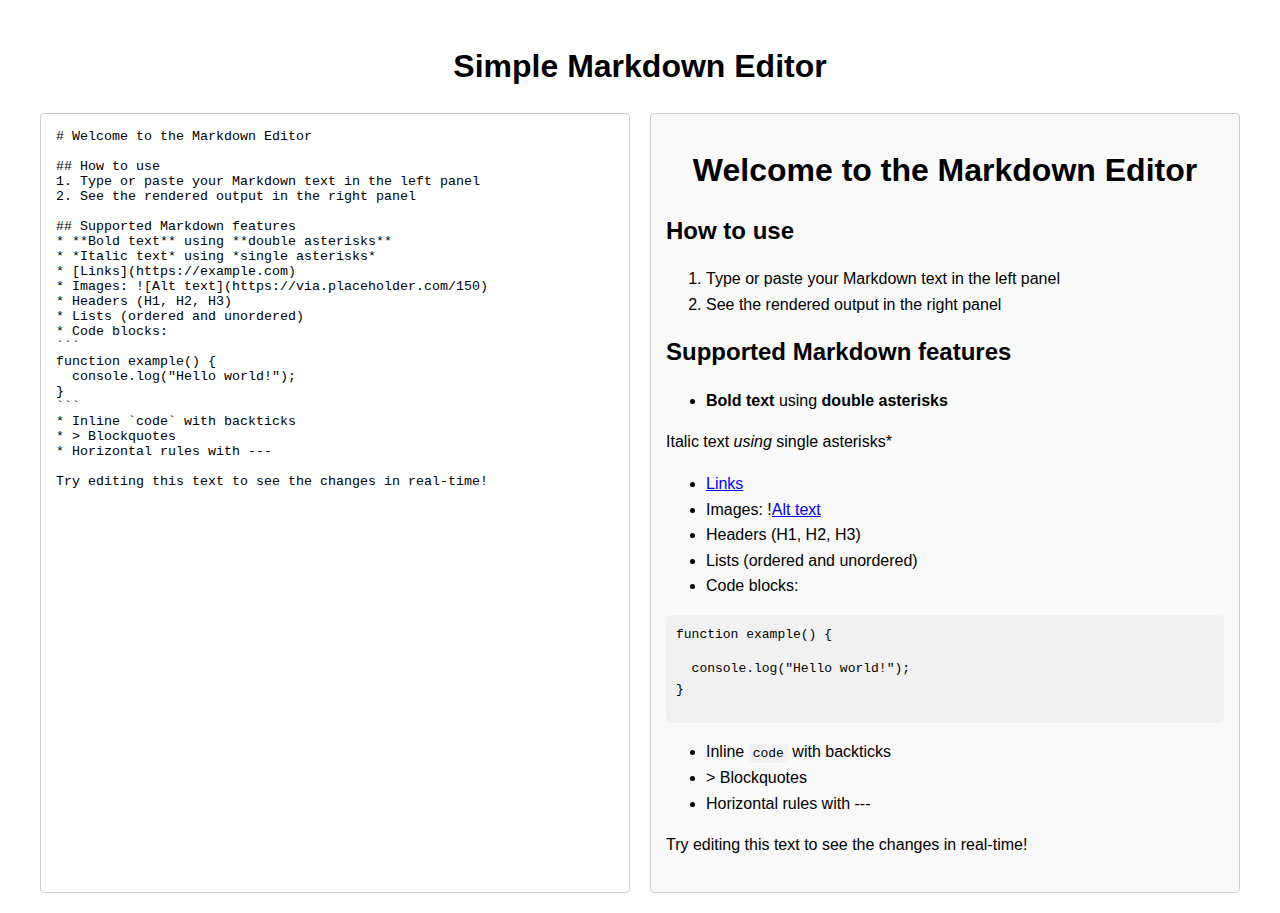
<file: tools projects/markdown editor/v1/index.html>
<!DOCTYPE html>
<html lang="en">
<head>
    <meta charset="UTF-8">
    <meta name="viewport" content="width=device-width, initial-scale=1.0">
    <title>Simple Markdown Editor</title>
    <style>
        body {
            font-family: Arial, sans-serif;
            line-height: 1.6;
            margin: 0;
            padding: 20px;
            max-width: 1200px;
            margin: 0 auto;
        }
        h1 {
            text-align: center;
            margin-bottom: 20px;
        }
        .container {
            display: flex;
            gap: 20px;
            height: calc(100vh - 120px);
        }
        .editor, .preview {
            flex: 1;
            padding: 15px;
            border: 1px solid #ccc;
            border-radius: 4px;
            overflow: auto;
        }
        .editor {
            font-family: monospace;
            resize: none;
        }
        .preview {
            background-color: #f9f9f9;
        }
        /* Basic Markdown styling */
        .preview h1, .preview h2, .preview h3, .preview h4, .preview h5, .preview h6 {
            margin-top: 0.5em;
            margin-bottom: 0.5em;
        }
        .preview code {
            background-color: #f1f1f1;
            padding: 2px 4px;
            border-radius: 3px;
            font-family: monospace;
        }
        .preview pre {
            background-color: #f1f1f1;
            padding: 10px;
            border-radius: 5px;
            overflow-x: auto;
        }
        .preview pre code {
            background-color: transparent;
            padding: 0;
        }
        .preview blockquote {
            border-left: 4px solid #ccc;
            margin-left: 0;
            padding-left: 15px;
            color: #555;
        }
        .preview img {
            max-width: 100%;
        }
        .preview table {
            border-collapse: collapse;
            width: 100%;
        }
        .preview th, .preview td {
            border: 1px solid #ddd;
            padding: 8px;
        }
        .preview tr:nth-child(even) {
            background-color: #f2f2f2;
        }
    </style>
</head>
<body>
    <h1>Simple Markdown Editor</h1>
    <div class="container">
        <textarea id="editor" class="editor" placeholder="Enter your Markdown text here..."></textarea>
        <div id="preview" class="preview"></div>
    </div>
    
    <script src="script.js"></script>
</body>
</html>
</file>
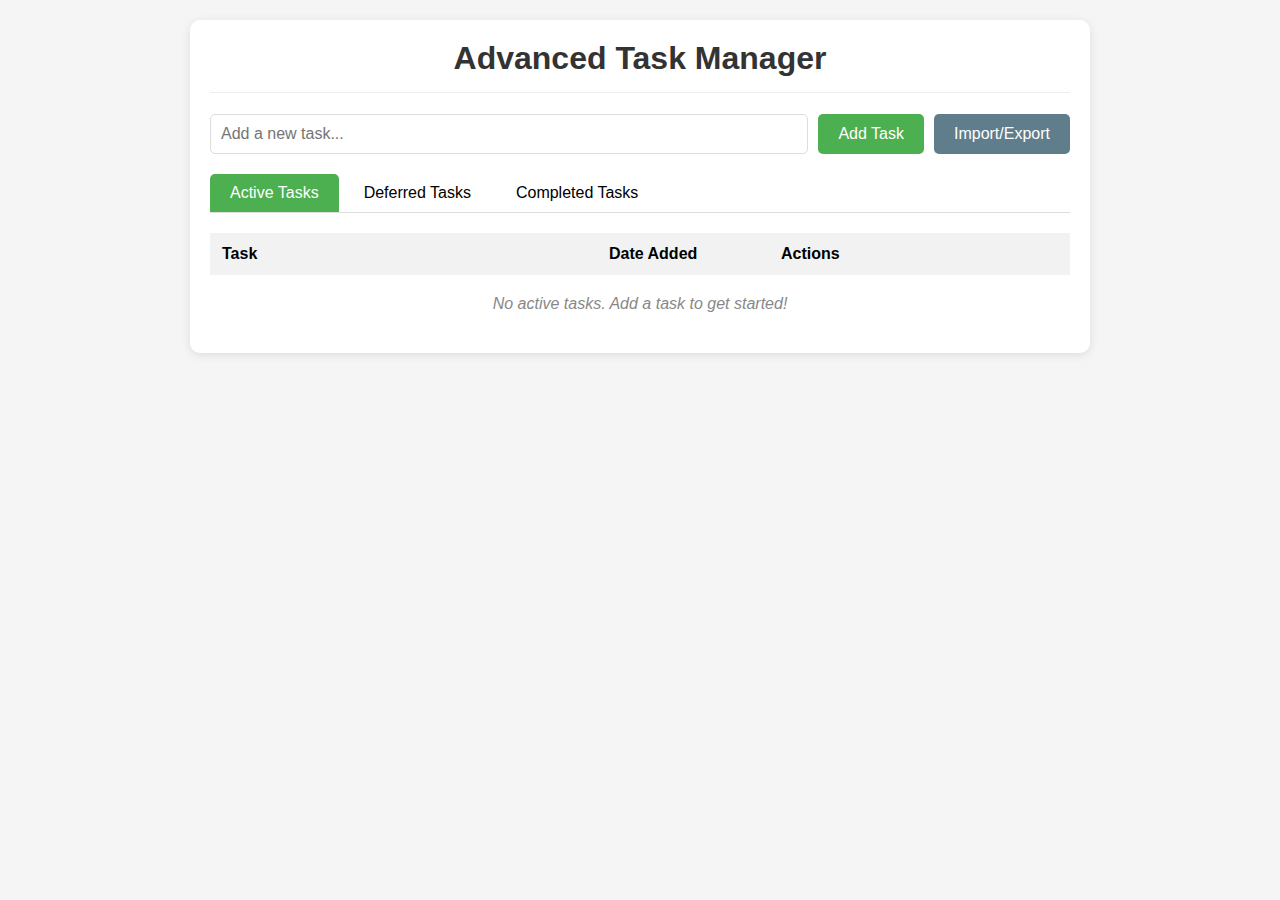
<file: tools projects/task manager/v1/index.html>
<!DOCTYPE html>
<html lang="en" dir="auto">
<head>
    <meta charset="UTF-8">
    <meta name="viewport" content="width=device-width, initial-scale=1.0">
    <title>Advanced Task Manager</title>
    <style>
        * {
            box-sizing: border-box;
            font-family: 'Segoe UI', Tahoma, Geneva, Verdana, sans-serif;
        }
        
        body {
            background-color: #f5f5f5;
            margin: 0;
            padding: 20px;
        }
        
        .container {
            max-width: 900px;
            margin: 0 auto;
            background-color: white;
            border-radius: 10px;
            box-shadow: 0 2px 10px rgba(0, 0, 0, 0.1);
            padding: 20px;
        }
        
        h1 {
            text-align: center;
            color: #333;
            margin-top: 0;
            padding-bottom: 15px;
            border-bottom: 1px solid #eee;
        }
        
        .input-container {
            display: flex;
            margin-bottom: 20px;
            gap: 10px;
        }
        
        .input-container input {
            flex: 1;
            padding: 10px;
            border: 1px solid #ddd;
            border-radius: 5px;
            font-size: 16px;
        }
        
        .input-container button {
            padding: 10px 20px;
            background-color: #4caf50;
            color: white;
            border: none;
            border-radius: 5px;
            cursor: pointer;
            font-size: 16px;
            transition: background-color 0.3s;
        }
        
        .input-container button:hover {
            background-color: #45a049;
        }
        
        .tabs {
            display: flex;
            margin-bottom: 20px;
            border-bottom: 1px solid #ddd;
        }
        
        .tab {
            padding: 10px 20px;
            cursor: pointer;
            transition: background-color 0.3s;
            border-radius: 5px 5px 0 0;
            margin-right: 5px;
        }
        
        .tab.active {
            background-color: #4caf50;
            color: white;
        }
        
        .tab:hover:not(.active) {
            background-color: #f2f2f2;
        }
        
        .tab-content {
            display: none;
        }
        
        .tab-content.active {
            display: block;
        }
        
        .task-grid {
            width: 100%;
            border-collapse: collapse;
        }
        
        .task-grid th {
            background-color: #f2f2f2;
            text-align: left;
            padding: 12px;
        }
        
        .task-grid td {
            padding: 12px;
            border-bottom: 1px solid #eee;
        }
        
        .task-grid tr:hover {
            background-color: #f9f9f9;
        }
        
        .task-completed {
            text-decoration: line-through;
            color: #888;
        }
        
        .action-buttons {
            display: flex;
            gap: 5px;
            flex-wrap: wrap;
            justify-content: flex-end;
        }
        
        .btn {
            padding: 5px 10px;
            border: none;
            border-radius: 3px;
            cursor: pointer;
            font-size: 14px;
            white-space: nowrap;
        }
        
        .btn-complete {
            background-color: #2196F3;
            color: white;
        }
        
        .btn-edit {
            background-color: #FFC107;
            color: black;
        }
        
        .btn-delete {
            background-color: #F44336;
            color: white;
        }
        
        .btn-notes {
            background-color: #9C27B0;
            color: white;
        }
        
        .btn-defer {
            background-color: #FF9800;
            color: white;
        }
        
        .btn-color {
            background-color: #607D8B;
            color: white;
        }
        
        .btn-complete:hover { background-color: #0b7dda; }
        .btn-edit:hover { background-color: #e0a800; }
        .btn-delete:hover { background-color: #da190b; }
        .btn-notes:hover { background-color: #7B1FA2; }
        .btn-defer:hover { background-color: #e68a00; }
        .btn-color:hover { background-color: #455A64; }
        .btn-report { background-color: #009688; color: white; }
        .btn-report:hover { background-color: #00796b; }
        
        .empty-message {
            text-align: center;
            color: #888;
            padding: 20px;
            font-style: italic;
        }
        
        .modal {
            display: none;
            position: fixed;
            top: 0;
            left: 0;
            width: 100%;
            height: 100%;
            background-color: rgba(0, 0, 0, 0.5);
            z-index: 1000;
            justify-content: center;
            align-items: center;
        }
        
        .modal-content {
            background-color: white;
            padding: 20px;
            border-radius: 5px;
            width: 80%;
            max-width: 500px;
            max-height: 90vh;
            overflow: hidden;
            display: flex;
            flex-direction: column;
        }
        
        .modal-header {
            display: flex;
            justify-content: space-between;
            align-items: center;
            margin-bottom: 15px;
        }
        
        .modal-header h2 {
            margin: 0;
        }
        
        .close-button {
            cursor: pointer;
            font-size: 24px;
            font-weight: bold;
            color: #888;
        }
        
        .modal-body {
            flex: 1;
            overflow: hidden;
            display: flex;
            flex-direction: column;
            padding-bottom: 10px;
        }
        
        .modal-body input, .modal-body textarea {
            width: 100%;
            padding: 10px;
            margin-bottom: 15px;
            border: 1px solid #ddd;
            border-radius: 5px;
        }
        
        .modal-body textarea {
            min-height: 100px;
            resize: vertical;
        }
        
        .modal-footer {
            display: flex;
            justify-content: flex-end;
            gap: 10px;
        }
        
        .modal-footer button {
            padding: 8px 15px;
            border: none;
            border-radius: 5px;
            cursor: pointer;
        }
        
        .save-button {
            background-color: #4caf50;
            color: white;
        }
        
        .cancel-button {
            background-color: #ddd;
            color: #333;
        }
        
        .defer-options {
            display: flex;
            flex-wrap: wrap;
            gap: 10px;
            margin-bottom: 15px;
        }
        
        .defer-options button {
            padding: 5px 10px;
            border: 1px solid #ddd;
            border-radius: 3px;
            background-color: #f2f2f2;
            cursor: pointer;
        }
        
        .defer-options button:hover {
            background-color: #e0e0e0;
        }
        
        .color-options {
            display: flex;
            flex-wrap: wrap;
            gap: 10px;
            margin-bottom: 15px;
        }
        
        .color-option {
            width: 30px;
            height: 30px;
            border-radius: 50%;
            cursor: pointer;
            border: 2px solid transparent;
        }
        
        .color-option.selected {
            border-color: #333;
        }
        
        .color-option:hover {
            transform: scale(1.1);
        }
        
        .notes-list {
            flex: 1;
            overflow-y: auto;
            overflow-x: hidden;
            margin-bottom: 15px;
        }
        
        .note-item {
            padding: 10px;
            background-color: #f9f9f9;
            border-radius: 5px;
            margin-bottom: 10px;
        }
        
        .note-header {
            display: flex;
            justify-content: space-between;
            align-items: center;
            margin-bottom: 5px;
        }
        
        .note-date {
            font-size: 12px;
            color: #888;
        }
        
        .note-delete-btn {
            padding: 2px 5px;
            font-size: 12px;
        }
        
        .note-text {
            white-space: pre-wrap;
        }
        
        .tab-badge {
            display: inline-block;
            background-color: #F44336;
            color: white;
            border-radius: 50%;
            width: 20px;
            height: 20px;
            font-size: 12px;
            line-height: 20px;
            text-align: center;
            margin-left: 5px;
        }
        
        [dir="rtl"] .action-buttons {
            justify-content: flex-start;
        }
        
        [dir="rtl"] .tab {
            margin-right: 0;
            margin-left: 5px;
        }
        
        [dir="rtl"] .tab-badge {
            margin-left: 0;
            margin-right: 5px;
        }
    </style>
</head>
<body>
    <div class="container">
        <h1>Advanced Task Manager</h1>
        
        <div class="input-container">
            <input type="text" id="taskInput" placeholder="Add a new task...">
            <button id="addTaskButton">Add Task</button>
            <button id="importExportButton" style="background-color: #607D8B;">Import/Export</button>
        </div>
        
        <div class="tabs">
            <div class="tab active" data-tab="active">Active Tasks <span id="activeBadge" class="tab-badge" style="display: none;">0</span></div>
            <div class="tab" data-tab="deferred">Deferred Tasks <span id="deferredBadge" class="tab-badge" style="display: none;">0</span></div>
            <div class="tab" data-tab="completed">Completed Tasks <span id="completedBadge" class="tab-badge" style="display: none;">0</span></div>
        </div>
        
        <div id="activeTasksTab" class="tab-content active">
            <table class="task-grid">
                <thead>
                    <tr>
                        <th style="width: 45%">Task</th>
                        <th style="width: 20%">Date Added</th>
                        <th style="width: 35%">Actions</th>
                    </tr>
                </thead>
                <tbody id="activeTaskList">
                    <!-- Tasks will be added here by JavaScript -->
                </tbody>
            </table>
            <div id="activeEmptyMessage" class="empty-message">No active tasks. Add a task to get started!</div>
        </div>
        
        <div id="deferredTasksTab" class="tab-content">
            <table class="task-grid">
                <thead>
                    <tr>
                        <th style="width: 45%">Task</th>
                        <th style="width: 20%">Due Date</th>
                        <th style="width: 35%">Actions</th>
                    </tr>
                </thead>
                <tbody id="deferredTaskList">
                    <!-- Deferred tasks will be added here -->
                </tbody>
            </table>
            <div id="deferredEmptyMessage" class="empty-message">No deferred tasks.</div>
        </div>
        
        <div id="completedTasksTab" class="tab-content">
            <div class="completed-controls" style="margin-bottom: 15px; text-align: right;">
                <button id="deleteAllCompletedBtn" class="btn btn-delete" style="padding: 8px 15px;">Delete All Completed Tasks</button>
            </div>
            <table class="task-grid">
                <thead>
                    <tr>
                        <th style="width: 50%">Task</th>
                        <th style="width: 25%">Completed On</th>
                        <th style="width: 25%">Actions</th>
                    </tr>
                </thead>
                <tbody id="completedTaskList">
                    <!-- Completed tasks will be added here -->
                </tbody>
            </table>
            <div id="completedEmptyMessage" class="empty-message">No completed tasks.</div>
        </div>
    </div>
    
    <!-- Edit Task Modal -->
    <div id="editModal" class="modal">
        <div class="modal-content">
            <div class="modal-header">
                <h2>Edit Task</h2>
                <span class="close-button" id="closeEditModal">&times;</span>
            </div>
            <div class="modal-body">
                <input type="text" id="editTaskInput">
                <input type="hidden" id="editTaskId">
            </div>
            <div class="modal-footer">
                <button class="cancel-button" id="cancelEdit">Cancel</button>
                <button class="save-button" id="saveEdit">Save</button>
            </div>
        </div>
    </div>
    
    <!-- Notes Modal -->
    <div id="notesModal" class="modal">
        <div class="modal-content">
            <div class="modal-header">
                <h2>Task Notes</h2>
                <span class="close-button" id="closeNotesModal">&times;</span>
            </div>
            <div class="modal-body">
                <div id="taskDescription" style="margin-bottom: 20px; font-weight: bold;"></div>
                <div class="notes-list" id="notesList" style="flex: 1; overflow-y: auto; margin-bottom: 15px;"></div>
                <div style="border-top: 1px solid #eee; padding-top: 10px;">
                    <textarea id="newNoteInput" placeholder="Add a new note..."></textarea>
                    <input type="hidden" id="notesTaskId">
                </div>
            </div>
            <div class="modal-footer">
                <button class="cancel-button" id="closeNotes">Close</button>
                <button class="save-button" id="addNote">Add Note</button>
            </div>
        </div>
    </div>
    
    <!-- Defer Task Modal -->
    <div id="deferModal" class="modal">
        <div class="modal-content">
            <div class="modal-header">
                <h2>Defer Task</h2>
                <span class="close-button" id="closeDeferModal">&times;</span>
            </div>
            <div class="modal-body">
                <div id="deferTaskDescription" style="margin-bottom: 20px; font-weight: bold;"></div>
                <div class="defer-options">
                    <button id="deferTomorrow">Tomorrow</button>
                    <button id="deferNextWeek">Next Week</button>
                </div>
                <label for="deferDate">Or select specific date:</label>
                <input type="date" id="deferDate">
                <input type="hidden" id="deferTaskId">
            </div>
            <div class="modal-footer">
                <button class="cancel-button" id="cancelDefer">Cancel</button>
                <button class="save-button" id="saveDefer">Defer Task</button>
            </div>
        </div>
    </div>
    
    <!-- Color Task Modal -->
    <div id="colorModal" class="modal">
        <div class="modal-content">
            <div class="modal-header">
                <h2>Task Color</h2>
                <span class="close-button" id="closeColorModal">&times;</span>
            </div>
            <div class="modal-body">
                <div id="colorTaskDescription" style="margin-bottom: 20px; font-weight: bold;"></div>
                <div class="color-options">
                    <div class="color-option" data-color="" style="background-color: transparent; border: 2px dashed #ccc;" title="No color"></div>
                    <div class="color-option" data-color="#FFCDD2" style="background-color: #FFCDD2;" title="Red"></div>
                    <div class="color-option" data-color="#C8E6C9" style="background-color: #C8E6C9;" title="Green"></div>
                    <div class="color-option" data-color="#FFF9C4" style="background-color: #FFF9C4;" title="Yellow"></div>
                    <div class="color-option" data-color="#BBDEFB" style="background-color: #BBDEFB;" title="Blue"></div>
                    <div class="color-option" data-color="#D1C4E9" style="background-color: #D1C4E9;" title="Purple"></div>
                    <div class="color-option" data-color="#FFE0B2" style="background-color: #FFE0B2;" title="Orange"></div>
                    <div class="color-option" data-color="#B2DFDB" style="background-color: #B2DFDB;" title="Teal"></div>
                    <div class="color-option" data-color="#F8BBD0" style="background-color: #F8BBD0;" title="Pink"></div>
                </div>
                <input type="hidden" id="colorTaskId">
                <input type="hidden" id="selectedColor" value="">
            </div>
            <div class="modal-footer">
                <button class="cancel-button" id="cancelColor">Cancel</button>
                <button class="save-button" id="saveColor">Apply Color</button>
            </div>
        </div>
    </div>
    
    <!-- Task Report Modal -->
    <div id="reportModal" class="modal">
        <div class="modal-content" style="width: 90%; max-width: 700px;">
            <div class="modal-header">
                <h2>Task Report</h2>
                <span class="close-button" id="closeReportModal">&times;</span>
            </div>
            <div class="modal-body">
                <div id="reportContent" style="margin-bottom: 20px; white-space: pre-wrap; border: 1px solid #ddd; padding: 15px; border-radius: 5px; max-height: 500px; overflow-y: auto;"></div>
            </div>
            <div class="modal-footer">
                <button class="btn" id="copyReport" style="background-color: #2196F3; color: white;">Copy to Clipboard</button>
                <button class="cancel-button" id="closeReport">Close</button>
            </div>
        </div>
    </div>
    
    <!-- Import/Export Modal -->
    <div id="importExportModal" class="modal">
        <div class="modal-content">
            <div class="modal-header">
                <h2>Import/Export Tasks</h2>
                <span class="close-button" id="closeImportExportModal">&times;</span>
            </div>
            <div class="modal-body">
                <div style="display: flex; gap: 20px; flex-direction: column;">
                    <div>
                        <h3>Export Tasks</h3>
                        <p>Download your tasks as a JSON file for backup:</p>
                        <button id="exportTasksBtn" class="btn" style="background-color: #4caf50; color: white; padding: 10px 15px;">Export Tasks</button>
                    </div>
                    <div>
                        <h3>Import Tasks</h3>
                        <p>Import tasks from a previously exported JSON file:</p>
                        <input type="file" id="importTasksInput" accept=".json" style="margin-bottom: 10px;">
                        <button id="importTasksBtn" class="btn" style="background-color: #2196F3; color: white; padding: 10px 15px;">Import Tasks</button>
                    </div>
                </div>
            </div>
            <div class="modal-footer">
                <button class="cancel-button" id="closeImportExport">Close</button>
            </div>
        </div>
    </div>
    
    <script>
        // Helper function to detect text direction and set element direction
        function detectTextDirection(element) {
            if (!element) return;
            
            const text = element.value;
            const hebrewPattern = /[\u0590-\u05FF]/;
            
            if (hebrewPattern.test(text)) {
                element.dir = 'rtl';
            } else {
                element.dir = 'ltr';
            }
        }
        
        // Task class to represent each task
        class Task {
            constructor(id, description, completed = false) {
                this.id = id;
                this.description = description;
                this.completed = completed;
                this.dateAdded = new Date();
                this.completedDate = null;
                this.deferUntil = null;
                this.notes = [];
                this.color = "";
                this.isHebrew = this.containsHebrew(description);
            }
            
            containsHebrew(text) {
                if (!text) return false;
                const hebrewPattern = /[\u0590-\u05FF]/;
                return hebrewPattern.test(text);
            }
        }
        
        // Note class for task notes
        class Note {
            constructor(text) {
                this.id = Date.now().toString();
                this.text = text;
                this.date = new Date();
            }
        }
        
        // TaskManager class to handle task operations
        class TaskManager {
            constructor() {
                this.tasks = [];
                this.loadTasks();
                this.setupDeferredTasksCheck();
                // Perform a check immediately on load
                this.checkDeferredTasks();
            }
            
            addTask(description) {
                if (!description) return null;
                
                try {
                    const id = Date.now().toString();
                    const task = new Task(id, description);
                    this.tasks.push(task);
                    this.saveTasks();
                    return task;
                } catch (error) {
                    console.error('Error in addTask:', error);
                    throw error;
                }
            }
            
            deleteTask(id) {
                this.tasks = this.tasks.filter(task => task.id !== id);
                this.saveTasks();
            }
            
            completeTask(id) {
                const task = this.tasks.find(task => task.id === id);
                if (task) {
                    task.completed = true;
                    task.completedDate = new Date();
                    this.saveTasks();
                }
            }
            
            restoreTask(id) {
                const task = this.tasks.find(task => task.id === id);
                if (task) {
                    task.completed = false;
                    task.completedDate = null;
                    this.saveTasks();
                }
            }
            
            deferTask(id, date) {
                const task = this.tasks.find(task => task.id === id);
                if (task) {
                    task.deferUntil = date;
                    this.saveTasks();
                }
            }
            
            undeferTask(id) {
                const task = this.tasks.find(task => task.id === id);
                if (task) {
                    task.deferUntil = null;
                    this.saveTasks();
                }
            }
            
            editTask(id, description) {
                const task = this.tasks.find(task => task.id === id);
                if (task) {
                    task.description = description;
                    // Use the containsHebrew function directly instead of calling it from the task
                    task.isHebrew = this.containsHebrew(description);
                    this.saveTasks();
                }
            }
            
            // Add containsHebrew method to TaskManager class for use in editTask
            containsHebrew(text) {
                if (!text) return false;
                const hebrewPattern = /[\u0590-\u05FF]/;
                return hebrewPattern.test(text);
            }
            
            addNote(id, text) {
                const task = this.tasks.find(task => task.id === id);
                if (task) {
                    const note = new Note(text);
                    task.notes.push(note);
                    this.saveTasks();
                    return note;
                }
                return null;
            }
            
            deleteNote(taskId, noteId) {
                const task = this.tasks.find(task => task.id === taskId);
                if (task) {
                    task.notes = task.notes.filter(note => note.id !== noteId);
                    this.saveTasks();
                    return true;
                }
                return false;
            }
            
            setTaskColor(id, color) {
                const task = this.tasks.find(task => task.id === id);
                if (task) {
                    task.color = color;
                    this.saveTasks();
                }
            }
            
            saveTasks() {
                localStorage.setItem('advancedTasks', JSON.stringify(this.tasks));
            }
            
            loadTasks() {
                const savedTasks = localStorage.getItem('advancedTasks');
                if (savedTasks) {
                    this.tasks = JSON.parse(savedTasks);
                    
                    // Restore date objects (they're converted to strings in JSON)
                    this.tasks.forEach(task => {
                        task.dateAdded = new Date(task.dateAdded);
                        
                        if (task.completedDate) {
                            task.completedDate = new Date(task.completedDate);
                        }
                        
                        if (task.deferUntil) {
                            task.deferUntil = new Date(task.deferUntil);
                        }
                        
                        task.notes.forEach(note => {
                            note.date = new Date(note.date);
                        });
                    });
                }
            }
            
            getActiveTasks() {
                const now = new Date();
                return this.tasks.filter(task => 
                    !task.completed && 
                    (!task.deferUntil || new Date(task.deferUntil) <= now)
                );
            }
            
            getDeferredTasks() {
                const now = new Date();
                return this.tasks.filter(task => 
                    !task.completed && 
                    task.deferUntil && 
                    new Date(task.deferUntil) > now
                );
            }
            
            getCompletedTasks() {
                return this.tasks.filter(task => task.completed);
            }
            
            checkDeferredTasks() {
                const now = new Date();
                let tasksDue = false;
                
                this.tasks.forEach(task => {
                    if (!task.completed && task.deferUntil && new Date(task.deferUntil) <= now) {
                        tasksDue = true;
                    }
                });
                
                return tasksDue;
            }
            
            setupDeferredTasksCheck() {
                // Check for tasks that should no longer be deferred
                const checkInterval = () => {
                    if (this.checkDeferredTasks()) {
                        // Notify UI to refresh
                        document.dispatchEvent(new CustomEvent('tasksUpdated'));
                    }
                };
                
                // Check every minute
                setInterval(checkInterval, 60000);
            }
        }
        
        // UI class to handle the user interface
        class UI {
            constructor(taskManager) {
                this.taskManager = taskManager;
                
                // DOM Elements - Inputs and Buttons
                this.taskInput = document.getElementById('taskInput');
                this.addTaskButton = document.getElementById('addTaskButton');
                this.importExportButton = document.getElementById('importExportButton');
                this.deleteAllCompletedBtn = document.getElementById('deleteAllCompletedBtn');
                
                // Task Lists
                this.activeTaskList = document.getElementById('activeTaskList');
                this.deferredTaskList = document.getElementById('deferredTaskList');
                this.completedTaskList = document.getElementById('completedTaskList');
                
                // Empty Messages
                this.activeEmptyMessage = document.getElementById('activeEmptyMessage');
                this.deferredEmptyMessage = document.getElementById('deferredEmptyMessage');
                this.completedEmptyMessage = document.getElementById('completedEmptyMessage');
                
                // Tab Elements
                this.tabs = document.querySelectorAll('.tab');
                this.tabContents = document.querySelectorAll('.tab-content');
                
                // Badge Elements
                this.activeBadge = document.getElementById('activeBadge');
                this.deferredBadge = document.getElementById('deferredBadge');
                this.completedBadge = document.getElementById('completedBadge');
                
                // Edit Modal Elements
                this.editModal = document.getElementById('editModal');
                this.editTaskInput = document.getElementById('editTaskInput');
                this.editTaskId = document.getElementById('editTaskId');
                this.closeEditModal = document.getElementById('closeEditModal');
                this.cancelEdit = document.getElementById('cancelEdit');
                this.saveEdit = document.getElementById('saveEdit');
                
                // Notes Modal Elements
                this.notesModal = document.getElementById('notesModal');
                this.taskDescription = document.getElementById('taskDescription');
                this.notesList = document.getElementById('notesList');
                this.newNoteInput = document.getElementById('newNoteInput');
                this.notesTaskId = document.getElementById('notesTaskId');
                this.closeNotesModal = document.getElementById('closeNotesModal');
                this.closeNotes = document.getElementById('closeNotes');
                this.addNote = document.getElementById('addNote');
                
                // Defer Modal Elements
                this.deferModal = document.getElementById('deferModal');
                this.deferTaskDescription = document.getElementById('deferTaskDescription');
                this.deferTomorrow = document.getElementById('deferTomorrow');
                this.deferNextWeek = document.getElementById('deferNextWeek');
                this.deferDate = document.getElementById('deferDate');
                this.deferTaskId = document.getElementById('deferTaskId');
                this.closeDeferModal = document.getElementById('closeDeferModal');
                this.cancelDefer = document.getElementById('cancelDefer');
                this.saveDefer = document.getElementById('saveDefer');
                
                // Color Modal Elements
                this.colorModal = document.getElementById('colorModal');
                this.colorTaskDescription = document.getElementById('colorTaskDescription');
                this.colorOptions = document.querySelectorAll('.color-option');
                this.colorTaskId = document.getElementById('colorTaskId');
                this.selectedColor = document.getElementById('selectedColor');
                this.closeColorModal = document.getElementById('closeColorModal');
                this.cancelColor = document.getElementById('cancelColor');
                this.saveColor = document.getElementById('saveColor');
                
                // Report Modal Elements
                this.reportModal = document.getElementById('reportModal');
                this.reportContent = document.getElementById('reportContent');
                this.closeReportModal = document.getElementById('closeReportModal');
                this.closeReport = document.getElementById('closeReport');
                this.copyReport = document.getElementById('copyReport');
                
                // Import/Export Modal Elements
                this.importExportModal = document.getElementById('importExportModal');
                this.closeImportExportModal = document.getElementById('closeImportExportModal');
                this.closeImportExport = document.getElementById('closeImportExport');
                this.exportTasksBtn = document.getElementById('exportTasksBtn');
                this.importTasksInput = document.getElementById('importTasksInput');
                this.importTasksBtn = document.getElementById('importTasksBtn');
                
                // Set min date for defer date input
                const tomorrow = new Date();
                tomorrow.setDate(tomorrow.getDate() + 1);
                this.deferDate.min = this.formatDateForInput(tomorrow);
                
                // Initialize UI
                this.setupEventListeners();
                this.renderTasks();
            }
            
            setupEventListeners() {
                // Add task event
                this.addTaskButton.addEventListener('click', () => {
                    this.handleAddTask();
                });
                
                this.taskInput.addEventListener('keypress', (e) => {
                    if (e.key === 'Enter') {
                        this.handleAddTask();
                    }
                });
                
                // Import/Export button
                this.importExportButton.addEventListener('click', () => this.openModal(this.importExportModal));
                
                // Delete all completed tasks
                this.deleteAllCompletedBtn.addEventListener('click', () => this.handleDeleteAllCompleted());
                
                // Tab switching
                this.tabs.forEach(tab => {
                    tab.addEventListener('click', () => {
                        const tabName = tab.dataset.tab;
                        this.switchTab(tabName);
                    });
                });
                
                // Task list event delegation for active tasks
                this.activeTaskList.addEventListener('click', (e) => {
                    const target = e.target;
                    const taskId = target.closest('tr')?.dataset.id;
                    
                    if (!taskId) return;
                    
                    if (target.classList.contains('btn-complete')) {
                        this.handleCompleteTask(taskId);
                    } else if (target.classList.contains('btn-edit')) {
                        this.handleOpenEditModal(taskId);
                    } else if (target.classList.contains('btn-notes')) {
                        this.handleOpenNotesModal(taskId);
                    } else if (target.classList.contains('btn-defer')) {
                        this.handleOpenDeferModal(taskId);
                    } else if (target.classList.contains('btn-color')) {
                        this.handleOpenColorModal(taskId);
                    } else if (target.classList.contains('btn-report')) {
                        this.handleOpenReportModal(taskId);
                    }
                });
                
                // Deferred tasks event delegation
                this.deferredTaskList.addEventListener('click', (e) => {
                    const target = e.target;
                    const taskId = target.closest('tr')?.dataset.id;
                    
                    if (!taskId) return;
                    
                    if (target.classList.contains('btn-undefer')) {
                        this.handleUndeferTask(taskId);
                    } else if (target.classList.contains('btn-edit')) {
                        this.handleOpenEditModal(taskId);
                    } else if (target.classList.contains('btn-notes')) {
                        this.handleOpenNotesModal(taskId);
                    } else if (target.classList.contains('btn-color')) {
                        this.handleOpenColorModal(taskId);
                    } else if (target.classList.contains('btn-report')) {
                        this.handleOpenReportModal(taskId);
                    }
                });
                
                // Completed tasks event delegation
                this.completedTaskList.addEventListener('click', (e) => {
                    const target = e.target;
                    const taskId = target.closest('tr')?.dataset.id;
                    
                    if (!taskId) return;
                    
                    if (target.classList.contains('btn-restore')) {
                        this.handleRestoreTask(taskId);
                    } else if (target.classList.contains('btn-delete')) {
                        this.handleDeleteTask(taskId);
                    } else if (target.classList.contains('btn-notes')) {
                        this.handleOpenNotesModal(taskId);
                    } else if (target.classList.contains('btn-report')) {
                        this.handleOpenReportModal(taskId);
                    }
                });
                
                // Edit modal events
                this.closeEditModal.addEventListener('click', () => this.closeModal(this.editModal));
                this.cancelEdit.addEventListener('click', () => this.closeModal(this.editModal));
                this.saveEdit.addEventListener('click', () => this.handleSaveEdit());
                
                // Notes modal events
                this.closeNotesModal.addEventListener('click', () => this.closeModal(this.notesModal));
                this.closeNotes.addEventListener('click', () => this.closeModal(this.notesModal));
                this.addNote.addEventListener('click', () => this.handleAddNote());
                this.newNoteInput.addEventListener('keypress', (e) => {
                    if (e.ctrlKey && e.key === 'Enter') {
                        this.handleAddNote();
                    }
                });
                
                // Defer modal events
                this.closeDeferModal.addEventListener('click', () => this.closeModal(this.deferModal));
                this.cancelDefer.addEventListener('click', () => this.closeModal(this.deferModal));
                this.saveDefer.addEventListener('click', () => this.handleSaveDefer());
                
                // Quick defer options
                this.deferTomorrow.addEventListener('click', () => {
                    const tomorrow = new Date();
                    tomorrow.setDate(tomorrow.getDate() + 1);
                    this.deferDate.valueAsDate = tomorrow;
                });
                
                this.deferNextWeek.addEventListener('click', () => {
                    const nextWeek = new Date();
                    nextWeek.setDate(nextWeek.getDate() + 7);
                    this.deferDate.valueAsDate = nextWeek;
                });
                
                // Color modal events
                this.closeColorModal.addEventListener('click', () => this.closeModal(this.colorModal));
                this.cancelColor.addEventListener('click', () => this.closeModal(this.colorModal));
                this.saveColor.addEventListener('click', () => this.handleSaveColor());
                
                // Report modal events
                this.closeReportModal.addEventListener('click', () => this.closeModal(this.reportModal));
                this.closeReport.addEventListener('click', () => this.closeModal(this.reportModal));
                this.copyReport.addEventListener('click', () => this.handleCopyReport());
                
                // Import/Export modal events
                this.closeImportExportModal.addEventListener('click', () => this.closeModal(this.importExportModal));
                this.closeImportExport.addEventListener('click', () => this.closeModal(this.importExportModal));
                this.exportTasksBtn.addEventListener('click', () => this.handleExportTasks());
                this.importTasksBtn.addEventListener('click', () => this.handleImportTasks());
                
                // Color options click event
                this.colorOptions.forEach(option => {
                    option.addEventListener('click', () => {
                        this.colorOptions.forEach(opt => opt.classList.remove('selected'));
                        option.classList.add('selected');
                        this.selectedColor.value = option.dataset.color;
                    });
                });
                
                // Keyboard shortcuts for coloring
                document.addEventListener('keydown', (e) => {
                    // Only process shortcuts when active tasks tab is visible
                    if (!document.getElementById('activeTasksTab').classList.contains('active')) {
                        return;
                    }
                    
                    const focusedRow = document.activeElement.closest('tr');
                    if (!focusedRow) return;
                    
                    const taskId = focusedRow.dataset.id;
                    if (!taskId) return;
                    
                    // Alt+R for red
                    if (e.altKey && e.key === 'r') {
                        e.preventDefault();
                        this.handleSetTaskColor(taskId, '#FFCDD2');
                    }
                    // Alt+G for green
                    else if (e.altKey && e.key === 'g') {
                        e.preventDefault();
                        this.handleSetTaskColor(taskId, '#C8E6C9');
                    }
                    // Alt+Y for yellow
                    else if (e.altKey && e.key === 'y') {
                        e.preventDefault();
                        this.handleSetTaskColor(taskId, '#FFF9C4');
                    }
                });
                
                // Listen for tasks updated event
                document.addEventListener('tasksUpdated', () => {
                    this.renderTasks();
                });
                
                // Setup text direction detection for inputs
                this.taskInput.addEventListener('input', () => detectTextDirection(this.taskInput));
                this.editTaskInput.addEventListener('input', () => detectTextDirection(this.editTaskInput));
                this.newNoteInput.addEventListener('input', () => detectTextDirection(this.newNoteInput));
            }
            
            switchTab(tabName) {
                // Update tab classes
                this.tabs.forEach(tab => {
                    if (tab.dataset.tab === tabName) {
                        tab.classList.add('active');
                    } else {
                        tab.classList.remove('active');
                    }
                });
                
                // Update content visibility
                this.tabContents.forEach(content => {
                    if (content.id === `${tabName}TasksTab`) {
                        content.classList.add('active');
                    } else {
                        content.classList.remove('active');
                    }
                });
            }
            
            handleAddTask() {
                const description = this.taskInput.value.trim();
                
                if (description !== '') {
                    try {
                        const task = this.taskManager.addTask(description);
                        this.taskInput.value = '';
                        this.renderTasks();
                        this.taskInput.focus();
                    } catch (error) {
                        console.error('Error adding task:', error);
                        alert('There was a problem adding your task. Please try again.');
                    }
                }
            }
            
            handleDeleteTask(id) {
                if (confirm('Are you sure you want to delete this task?')) {
                    this.taskManager.deleteTask(id);
                    this.renderTasks();
                }
            }
            
            handleDeleteAllCompleted() {
                if (confirm('Are you sure you want to delete ALL completed tasks? This cannot be undone.')) {
                    const completedTasks = this.taskManager.getCompletedTasks();
                    for (const task of completedTasks) {
                        this.taskManager.deleteTask(task.id);
                    }
                    this.renderTasks();
                }
            }
            
            handleCompleteTask(id) {
                this.taskManager.completeTask(id);
                this.renderTasks();
            }
            
            handleRestoreTask(id) {
                this.taskManager.restoreTask(id);
                this.renderTasks();
            }
            
            handleOpenEditModal(id) {
                const task = this.taskManager.tasks.find(task => task.id === id);
                if (task) {
                    this.editTaskInput.value = task.description;
                    this.editTaskId.value = task.id;
                    detectTextDirection(this.editTaskInput);
                    this.openModal(this.editModal);
                    this.editTaskInput.focus();
                }
            }
            
            handleSaveEdit() {
                const id = this.editTaskId.value;
                const description = this.editTaskInput.value.trim();
                
                if (description !== '') {
                    this.taskManager.editTask(id, description);
                    this.closeModal(this.editModal);
                    this.renderTasks();
                }
            }
            
            handleOpenNotesModal(id) {
                const task = this.taskManager.tasks.find(task => task.id === id);
                if (task) {
                    this.taskDescription.textContent = task.description;
                    
                    // Set the direction of the task description according to the language
                    if (task.isHebrew) {
                        this.taskDescription.dir = 'rtl';
                    } else {
                        this.taskDescription.dir = 'ltr';
                    }
                    
                    this.notesTaskId.value = task.id;
                    this.renderNotes(task.notes);
                    this.openModal(this.notesModal);
                    this.newNoteInput.focus();
                    
                    // Set the direction of the new note input according to task language
                    this.newNoteInput.dir = task.isHebrew ? 'rtl' : 'ltr';
                }
            }
            
            handleAddNote() {
                const id = this.notesTaskId.value;
                const text = this.newNoteInput.value.trim();
                
                if (text !== '') {
                    const note = this.taskManager.addNote(id, text);
                    if (note) {
                        this.newNoteInput.value = '';
                        const task = this.taskManager.tasks.find(task => task.id === id);
                        this.renderNotes(task.notes);
                        this.newNoteInput.focus();
                    }
                }
            }
            
            handleOpenDeferModal(id) {
                const task = this.taskManager.tasks.find(task => task.id === id);
                if (task) {
                    this.deferTaskDescription.textContent = task.description;
                    this.deferTaskId.value = task.id;
                    
                    // Reset the date input
                    this.deferDate.value = '';
                    
                    this.openModal(this.deferModal);
                }
            }
            
            handleSaveDefer() {
                const id = this.deferTaskId.value;
                const dateValue = this.deferDate.value;
                
                if (dateValue) {
                    const deferDate = new Date(dateValue);
                    // Set time to end of day
                    deferDate.setHours(23, 59, 59);
                    
                    this.taskManager.deferTask(id, deferDate);
                    this.closeModal(this.deferModal);
                    this.renderTasks();
                } else {
                    alert('Please select a date');
                }
            }
            
            handleUndeferTask(id) {
                this.taskManager.undeferTask(id);
                this.renderTasks();
            }
            
            handleOpenColorModal(id) {
                const task = this.taskManager.tasks.find(task => task.id === id);
                if (task) {
                    this.colorTaskDescription.textContent = task.description;
                    this.colorTaskId.value = task.id;
                    
                    // Reset selection
                    this.colorOptions.forEach(option => {
                        if (option.dataset.color === task.color) {
                            option.classList.add('selected');
                            this.selectedColor.value = task.color;
                        } else {
                            option.classList.remove('selected');
                        }
                    });
                    
                    this.openModal(this.colorModal);
                }
            }
            
            handleSaveColor() {
                const id = this.colorTaskId.value;
                const color = this.selectedColor.value;
                
                this.handleSetTaskColor(id, color);
                this.closeModal(this.colorModal);
            }
            
            handleSetTaskColor(id, color) {
                this.taskManager.setTaskColor(id, color);
                this.renderTasks();
            }
            
            handleOpenReportModal(id) {
                const task = this.taskManager.tasks.find(task => task.id === id);
                if (task) {
                    let report = `Task Report: ${task.description}\n`;
                    report += `------------------------------------------\n`;
                    report += `Status: ${task.completed ? 'Completed' : (task.deferUntil ? 'Deferred' : 'Active')}\n`;
                    report += `Date Added: ${this.formatDateTime(new Date(task.dateAdded))}\n`;
                    
                    if (task.completed) {
                        report += `Completed On: ${this.formatDateTime(new Date(task.completedDate))}\n`;
                    }
                    
                    if (task.deferUntil) {
                        report += `Deferred Until: ${this.formatDate(new Date(task.deferUntil))}\n`;
                    }
                    
                    report += `\nNotes (${task.notes.length}):\n`;
                    report += `------------------------------------------\n`;
                    
                    if (task.notes.length === 0) {
                        report += "No notes added yet.\n";
                    } else {
                        // Sort notes chronologically (oldest first)
                        const sortedNotes = [...task.notes].sort((a, b) => new Date(a.date) - new Date(b.date));
                        
                        sortedNotes.forEach((note, index) => {
                            report += `Note ${index + 1} (${this.formatDateTime(new Date(note.date))}):\n${note.text}\n\n`;
                        });
                    }
                    
                    this.reportContent.textContent = report;
                    
                    // Set direction based on task language
                    if (task.isHebrew) {
                        this.reportContent.dir = 'rtl';
                    } else {
                        this.reportContent.dir = 'ltr';
                    }
                    
                    this.openModal(this.reportModal);
                }
            }
            
            handleCopyReport() {
                const reportText = this.reportContent.textContent;
                navigator.clipboard.writeText(reportText).then(() => {
                    alert('Report copied to clipboard!');
                }, (err) => {
                    console.error('Could not copy text: ', err);
                    // Fallback selection method
                    const range = document.createRange();
                    range.selectNode(this.reportContent);
                    window.getSelection().removeAllRanges();
                    window.getSelection().addRange(range);
                    document.execCommand('copy');
                    window.getSelection().removeAllRanges();
                    alert('Report copied to clipboard!');
                });
            }
            
            handleExportTasks() {
                const data = JSON.stringify(this.taskManager.tasks);
                const blob = new Blob([data], { type: 'application/json' });
                const url = URL.createObjectURL(blob);
                const a = document.createElement('a');
                a.href = url;
                a.download = `task-manager-backup-${new Date().toISOString().split('T')[0]}.json`;
                document.body.appendChild(a);
                a.click();
                document.body.removeChild(a);
                URL.revokeObjectURL(url);
            }
            
            handleImportTasks() {
                const fileInput = this.importTasksInput;
                if (!fileInput.files || fileInput.files.length === 0) {
                    alert('Please select a file to import');
                    return;
                }
                
                const file = fileInput.files[0];
                if (file.type !== 'application/json') {
                    alert('Please select a valid JSON file');
                    return;
                }
                
                const reader = new FileReader();
                reader.onload = (e) => {
                    try {
                        const importedTasks = JSON.parse(e.target.result);
                        if (!Array.isArray(importedTasks)) {
                            throw new Error('Invalid task data structure');
                        }
                        
                        if (confirm(`Import ${importedTasks.length} tasks? This will replace your current tasks.`)) {
                            // Replace current tasks with imported ones
                            this.taskManager.tasks = importedTasks;
                            
                            // Restore date objects
                            this.taskManager.tasks.forEach(task => {
                                task.dateAdded = new Date(task.dateAdded);
                                
                                if (task.completedDate) {
                                    task.completedDate = new Date(task.completedDate);
                                }
                                
                                if (task.deferUntil) {
                                    task.deferUntil = new Date(task.deferUntil);
                                }
                                
                                task.notes.forEach(note => {
                                    note.date = new Date(note.date);
                                });
                            });
                            
                            this.taskManager.saveTasks();
                            this.renderTasks();
                            this.closeModal(this.importExportModal);
                            alert('Tasks imported successfully!');
                        }
                    } catch (error) {
                        console.error('Import error:', error);
                        alert('Error importing tasks. Please check that the file is a valid task backup.');
                    }
                };
                reader.readAsText(file);
            }
            
            openModal(modal) {
                modal.style.display = 'flex';
            }
            
            closeModal(modal) {
                modal.style.display = 'none';
                
                // If the notes modal is being closed, refresh task lists to update note counts
                if (modal === this.notesModal) {
                    this.renderTasks();
                }
            }
            
            renderNotes(notes) {
                this.notesList.innerHTML = '';
                
                if (notes.length === 0) {
                    this.notesList.innerHTML = '<div class="empty-message">No notes yet.</div>';
                    return;
                }
                
                // Sort notes by date, newest first
                const sortedNotes = [...notes].sort((a, b) => new Date(b.date) - new Date(a.date));
                
                sortedNotes.forEach(note => {
                    const noteElement = document.createElement('div');
                    noteElement.className = 'note-item';
                    noteElement.dataset.id = note.id;
                    
                    const headerElement = document.createElement('div');
                    headerElement.className = 'note-header';
                    headerElement.style.display = 'flex';
                    headerElement.style.justifyContent = 'space-between';
                    headerElement.style.alignItems = 'center';
                    
                    const dateElement = document.createElement('div');
                    dateElement.className = 'note-date';
                    dateElement.textContent = this.formatDateTime(new Date(note.date));
                    
                    const deleteButton = document.createElement('button');
                    deleteButton.className = 'btn btn-delete note-delete-btn';
                    deleteButton.textContent = 'Delete';
                    deleteButton.style.padding = '2px 5px';
                    deleteButton.style.fontSize = '12px';
                    deleteButton.addEventListener('click', (e) => {
                        e.stopPropagation();
                        this.handleDeleteNote(note.id);
                    });
                    
                    headerElement.appendChild(dateElement);
                    headerElement.appendChild(deleteButton);
                    
                    const textElement = document.createElement('div');
                    textElement.className = 'note-text';
                    textElement.textContent = note.text;
                    
                    // Set text direction for the note based on content
                    const isHebrewNote = /[\u0590-\u05FF]/.test(note.text);
                    textElement.dir = isHebrewNote ? 'rtl' : 'ltr';
                    
                    noteElement.appendChild(headerElement);
                    noteElement.appendChild(textElement);
                    
                    this.notesList.appendChild(noteElement);
                });
            }
            
            handleDeleteNote(noteId) {
                const taskId = this.notesTaskId.value;
                if (confirm('Are you sure you want to delete this note?')) {
                    if (this.taskManager.deleteNote(taskId, noteId)) {
                        const task = this.taskManager.tasks.find(task => task.id === taskId);
                        this.renderNotes(task.notes);
                        
                        // Refresh all task lists to update note counts on buttons
                        this.renderTasks();
                    }
                }
            }
            
            formatDateTime(date) {
                return new Intl.DateTimeFormat('en-US', {
                    year: 'numeric',
                    month: 'short',
                    day: 'numeric',
                    hour: '2-digit',
                    minute: '2-digit'
                }).format(date);
            }
            
            formatDate(date) {
                return new Intl.DateTimeFormat('en-US', {
                    year: 'numeric',
                    month: 'short',
                    day: 'numeric'
                }).format(date);
            }
            
            formatDateForInput(date) {
                const year = date.getFullYear();
                const month = String(date.getMonth() + 1).padStart(2, '0');
                const day = String(date.getDate()).padStart(2, '0');
                return `${year}-${month}-${day}`;
            }
            
            updateTaskDirection(row, isHebrew) {
                if (isHebrew) {
                    row.setAttribute('dir', 'rtl');
                } else {
                    row.setAttribute('dir', 'ltr');
                }
            }
            
            renderTasks() {
                // Get tasks by category
                const activeTasks = this.taskManager.getActiveTasks();
                const deferredTasks = this.taskManager.getDeferredTasks();
                const completedTasks = this.taskManager.getCompletedTasks();
                
                // Update badges
                this.updateBadges(activeTasks.length, deferredTasks.length, completedTasks.length);
                
                // Render active tasks
                this.activeTaskList.innerHTML = '';
                if (activeTasks.length === 0) {
                    this.activeEmptyMessage.style.display = 'block';
                } else {
                    this.activeEmptyMessage.style.display = 'none';
                    
                    // Sort active tasks by date, newest first
                    const sortedActiveTasks = [...activeTasks].sort((a, b) => 
                        new Date(b.dateAdded) - new Date(a.dateAdded)
                    );
                    
                    sortedActiveTasks.forEach(task => {
                        const row = document.createElement('tr');
                        row.dataset.id = task.id;
                        
                        if (task.color) {
                            row.style.backgroundColor = task.color;
                        }
                        
                        this.updateTaskDirection(row, task.isHebrew);
                        
                        row.innerHTML = `
                            <td>${task.description}</td>
                            <td>${this.formatDate(new Date(task.dateAdded))}</td>
                            <td>
                                <div class="action-buttons">
                                    <button class="btn btn-complete" title="Complete Task">Complete</button>
                                    <button class="btn btn-defer" title="Defer Task">Defer</button>
                                    <button class="btn btn-notes" title="Task Notes">${task.notes.length > 0 ? `Notes (${task.notes.length})` : 'Add Notes'}</button>
                                    <button class="btn btn-color" title="Set Color">Color</button>
                                    <button class="btn btn-edit" title="Edit Task">Edit</button>
                                    <button class="btn btn-report" title="View Report">Report</button>
                                </div>
                            </td>
                        `;
                        
                        this.activeTaskList.appendChild(row);
                    });
                }
                
                // Render deferred tasks
                this.deferredTaskList.innerHTML = '';
                if (deferredTasks.length === 0) {
                    this.deferredEmptyMessage.style.display = 'block';
                } else {
                    this.deferredEmptyMessage.style.display = 'none';
                    
                    // Sort deferred tasks by due date, nearest first
                    const sortedDeferredTasks = [...deferredTasks].sort((a, b) => 
                        new Date(a.deferUntil) - new Date(b.deferUntil)
                    );
                    
                    sortedDeferredTasks.forEach(task => {
                        const row = document.createElement('tr');
                        row.dataset.id = task.id;
                        
                        if (task.color) {
                            row.style.backgroundColor = task.color;
                        }
                        
                        this.updateTaskDirection(row, task.isHebrew);
                        
                        row.innerHTML = `
                            <td>${task.description}</td>
                            <td>${this.formatDate(new Date(task.deferUntil))}</td>
                            <td>
                                <div class="action-buttons">
                                    <button class="btn btn-undefer" title="Return to Active">Return to Active</button>
                                    <button class="btn btn-notes" title="Task Notes">${task.notes.length > 0 ? `Notes (${task.notes.length})` : 'Add Notes'}</button>
                                    <button class="btn btn-color" title="Set Color">Color</button>
                                    <button class="btn btn-edit" title="Edit Task">Edit</button>
                                    <button class="btn btn-report" title="View Report">Report</button>
                                </div>
                            </td>
                        `;
                        
                        this.deferredTaskList.appendChild(row);
                    });
                }
                
                // Render completed tasks
                this.completedTaskList.innerHTML = '';
                if (completedTasks.length === 0) {
                    this.completedEmptyMessage.style.display = 'block';
                } else {
                    this.completedEmptyMessage.style.display = 'none';
                    
                    // Sort completed tasks by completion date, newest first
                    const sortedCompletedTasks = [...completedTasks].sort((a, b) => 
                        new Date(b.completedDate) - new Date(a.completedDate)
                    );
                    
                    sortedCompletedTasks.forEach(task => {
                        const row = document.createElement('tr');
                        row.dataset.id = task.id;
                        
                        this.updateTaskDirection(row, task.isHebrew);
                        
                        row.innerHTML = `
                            <td class="task-completed">${task.description}</td>
                            <td>${this.formatDateTime(new Date(task.completedDate))}</td>
                            <td>
                                <div class="action-buttons">
                                    <button class="btn btn-restore" title="Restore Task">Restore</button>
                                    <button class="btn btn-notes" title="Task Notes">${task.notes.length > 0 ? `Notes (${task.notes.length})` : 'Add Notes'}</button>
                                    <button class="btn btn-report" title="View Report">Report</button>
                                    <button class="btn btn-delete" title="Delete Task">Delete</button>
                                </div>
                            </td>
                        `;
                        
                        this.completedTaskList.appendChild(row);
                    });
                }
            }
            
            updateBadges(activeCount, deferredCount, completedCount) {
                // Active tasks badge
                if (activeCount > 0) {
                    this.activeBadge.textContent = activeCount;
                    this.activeBadge.style.display = 'inline-block';
                } else {
                    this.activeBadge.style.display = 'none';
                }
                
                // Deferred tasks badge
                if (deferredCount > 0) {
                    this.deferredBadge.textContent = deferredCount;
                    this.deferredBadge.style.display = 'inline-block';
                } else {
                    this.deferredBadge.style.display = 'none';
                }
                
                // Completed tasks badge
                if (completedCount > 0) {
                    this.completedBadge.textContent = completedCount;
                    this.completedBadge.style.display = 'inline-block';
                } else {
                    this.completedBadge.style.display = 'none';
                }
            }
        }
        
        // Initialize the application
        document.addEventListener('DOMContentLoaded', () => {
            try {
                const taskManager = new TaskManager();
                const ui = new UI(taskManager);
                
                // Setup global text direction detection
                document.addEventListener('input', function(e) {
                    if (e.target.tagName === 'INPUT' && (e.target.type === 'text' || e.target.type === 'search')) {
                        detectTextDirection(e.target);
                    } else if (e.target.tagName === 'TEXTAREA') {
                        detectTextDirection(e.target);
                    }
                });
                
                console.log('Task Manager initialized successfully');
            } catch (error) {
                console.error('Error initializing Task Manager:', error);
            }
        });
    </script>
</body>
</html>
</file>
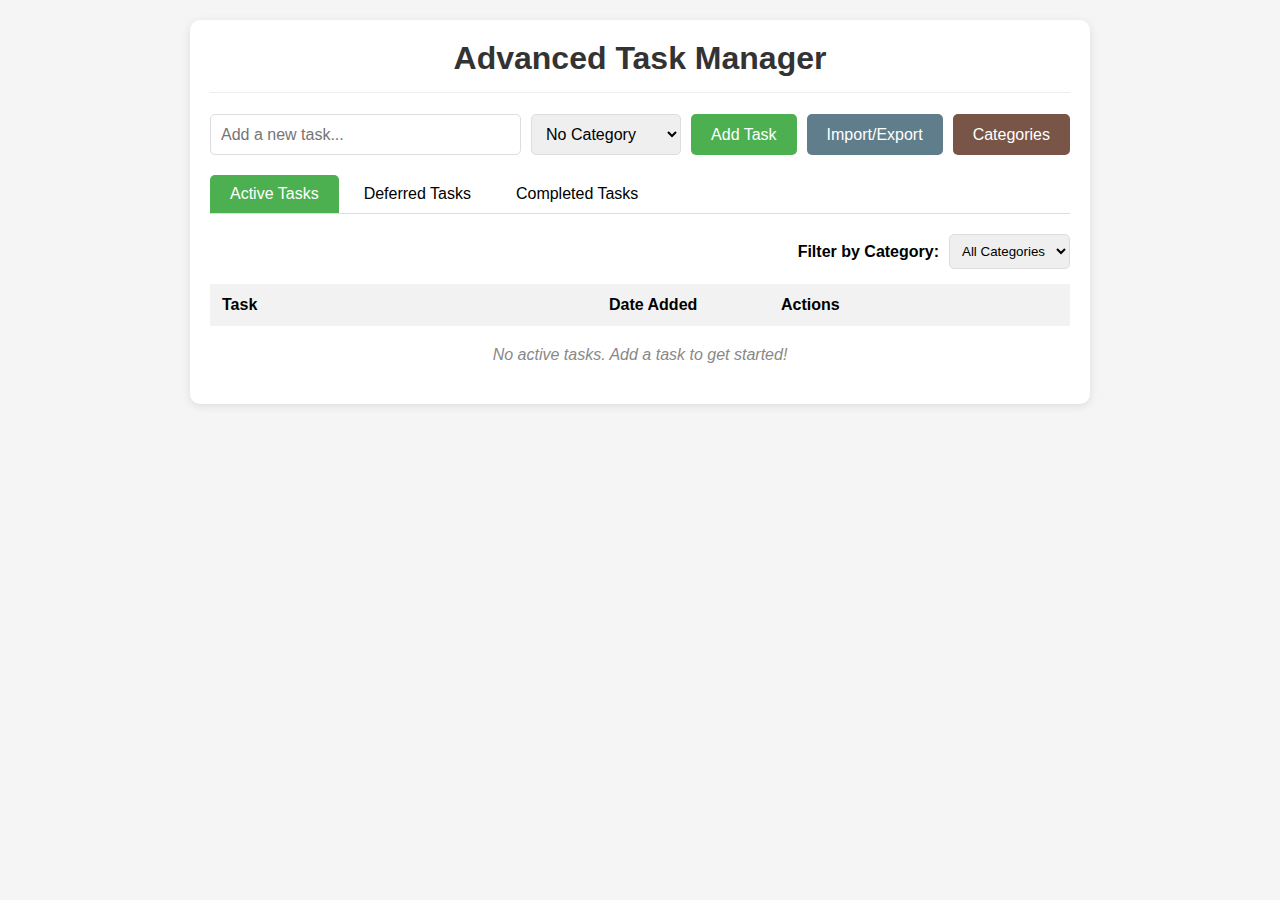
<file: tools projects/task manager/v2/index.html>
<!DOCTYPE html>
<html lang="en" dir="auto">
<head>
    <meta charset="UTF-8">
    <meta name="viewport" content="width=device-width, initial-scale=1.0">
    <title>Advanced Task Manager</title>
    <style>
        * {
            box-sizing: border-box;
            font-family: 'Segoe UI', Tahoma, Geneva, Verdana, sans-serif;
        }
        
        body {
            background-color: #f5f5f5;
            margin: 0;
            padding: 20px;
        }
        
        .container {
            max-width: 900px;
            margin: 0 auto;
            background-color: white;
            border-radius: 10px;
            box-shadow: 0 2px 10px rgba(0, 0, 0, 0.1);
            padding: 20px;
        }
        
        h1 {
            text-align: center;
            color: #333;
            margin-top: 0;
            padding-bottom: 15px;
            border-bottom: 1px solid #eee;
        }
        
        .input-container {
            display: flex;
            margin-bottom: 20px;
            gap: 10px;
        }
        
        .input-container input {
            flex: 1;
            padding: 10px;
            border: 1px solid #ddd;
            border-radius: 5px;
            font-size: 16px;
        }
        
        .input-container button {
            padding: 10px 20px;
            background-color: #4caf50;
            color: white;
            border: none;
            border-radius: 5px;
            cursor: pointer;
            font-size: 16px;
            transition: background-color 0.3s;
        }
        
        .input-container button:hover {
            background-color: #45a049;
        }
        
        .input-container select {
            padding: 10px;
            border: 1px solid #ddd;
            border-radius: 5px;
            font-size: 16px;
            min-width: 150px;
        }
        
        .tabs {
            display: flex;
            margin-bottom: 20px;
            border-bottom: 1px solid #ddd;
        }
        
        .tab {
            padding: 10px 20px;
            cursor: pointer;
            transition: background-color 0.3s;
            border-radius: 5px 5px 0 0;
            margin-right: 5px;
        }
        
        .tab.active {
            background-color: #4caf50;
            color: white;
        }
        
        .tab:hover:not(.active) {
            background-color: #f2f2f2;
        }
        
        .tab-content {
            display: none;
        }
        
        .tab-content.active {
            display: block;
        }
        
        .filter-container {
            display: flex;
            justify-content: flex-end;
            margin-bottom: 15px;
            align-items: center;
            gap: 10px;
        }
        
        .filter-container label {
            font-weight: bold;
        }
        
        .filter-container select {
            padding: 8px;
            border: 1px solid #ddd;
            border-radius: 5px;
        }
        
        .task-grid {
            width: 100%;
            border-collapse: collapse;
        }
        
        .task-grid th {
            background-color: #f2f2f2;
            text-align: left;
            padding: 12px;
        }
        
        .task-grid td {
            padding: 12px;
            border-bottom: 1px solid #eee;
        }
        
        .task-grid tr:hover {
            background-color: #f9f9f9;
        }
        
        .task-completed {
            text-decoration: line-through;
            color: #888;
        }
        
        .action-buttons {
            display: flex;
            gap: 5px;
            flex-wrap: wrap;
            justify-content: flex-end;
        }
        
        .btn {
            padding: 5px 10px;
            border: none;
            border-radius: 3px;
            cursor: pointer;
            font-size: 14px;
            white-space: nowrap;
        }
        
        .btn-complete {
            background-color: #2196F3;
            color: white;
        }
        
        .btn-edit {
            background-color: #FFC107;
            color: black;
        }
        
        .btn-delete {
            background-color: #F44336;
            color: white;
        }
        
        .btn-notes {
            background-color: #9C27B0;
            color: white;
        }
        
        .btn-defer {
            background-color: #FF9800;
            color: white;
        }
        
        .btn-color {
            background-color: #607D8B;
            color: white;
        }
        
        .btn-complete:hover { background-color: #0b7dda; }
        .btn-edit:hover { background-color: #e0a800; }
        .btn-delete:hover { background-color: #da190b; }
        .btn-notes:hover { background-color: #7B1FA2; }
        .btn-defer:hover { background-color: #e68a00; }
        .btn-color:hover { background-color: #455A64; }
        .btn-report { background-color: #009688; color: white; }
        .btn-report:hover { background-color: #00796b; }
        
        .empty-message {
            text-align: center;
            color: #888;
            padding: 20px;
            font-style: italic;
        }
        
        .modal {
            display: none;
            position: fixed;
            top: 0;
            left: 0;
            width: 100%;
            height: 100%;
            background-color: rgba(0, 0, 0, 0.5);
            z-index: 1000;
            justify-content: center;
            align-items: center;
        }
        
        .modal-content {
            background-color: white;
            padding: 20px;
            border-radius: 5px;
            width: 80%;
            max-width: 500px;
            max-height: 90vh;
            overflow: hidden;
            display: flex;
            flex-direction: column;
        }
        
        .modal-header {
            display: flex;
            justify-content: space-between;
            align-items: center;
            margin-bottom: 15px;
        }
        
        .modal-header h2 {
            margin: 0;
        }
        
        .close-button {
            cursor: pointer;
            font-size: 24px;
            font-weight: bold;
            color: #888;
        }
        
        .modal-body {
            flex: 1;
            overflow: hidden;
            display: flex;
            flex-direction: column;
            padding-bottom: 10px;
        }
        
        .modal-body input, .modal-body textarea, .modal-body select {
            width: 100%;
            padding: 10px;
            margin-bottom: 15px;
            border: 1px solid #ddd;
            border-radius: 5px;
        }
        
        .modal-body textarea {
            min-height: 100px;
            resize: vertical;
        }
        
        .modal-footer {
            display: flex;
            justify-content: flex-end;
            gap: 10px;
        }
        
        .modal-footer button {
            padding: 8px 15px;
            border: none;
            border-radius: 5px;
            cursor: pointer;
        }
        
        .save-button {
            background-color: #4caf50;
            color: white;
        }
        
        .cancel-button {
            background-color: #ddd;
            color: #333;
        }
        
        .defer-options {
            display: flex;
            flex-wrap: wrap;
            gap: 10px;
            margin-bottom: 15px;
        }
        
        .defer-options button {
            padding: 5px 10px;
            border: 1px solid #ddd;
            border-radius: 3px;
            background-color: #f2f2f2;
            cursor: pointer;
        }
        
        .defer-options button:hover {
            background-color: #e0e0e0;
        }
        
        .color-options {
            display: flex;
            flex-wrap: wrap;
            gap: 10px;
            margin-bottom: 15px;
        }
        
        .color-option {
            width: 30px;
            height: 30px;
            border-radius: 50%;
            cursor: pointer;
            border: 2px solid transparent;
        }
        
        .color-option.selected {
            border-color: #333;
        }
        
        .color-option:hover {
            transform: scale(1.1);
        }
        
        .notes-list {
            flex: 1;
            overflow-y: auto;
            overflow-x: hidden;
            margin-bottom: 15px;
        }
        
        .note-item {
            padding: 10px;
            background-color: #f9f9f9;
            border-radius: 5px;
            margin-bottom: 10px;
        }
        
        .note-header {
            display: flex;
            justify-content: space-between;
            align-items: center;
            margin-bottom: 5px;
        }
        
        .note-date {
            font-size: 12px;
            color: #888;
        }
        
        .note-delete-btn {
            padding: 2px 5px;
            font-size: 12px;
        }
        
        .note-text {
            white-space: pre-wrap;
        }
        
        .tab-badge {
            display: inline-block;
            background-color: #F44336;
            color: white;
            border-radius: 50%;
            width: 20px;
            height: 20px;
            font-size: 12px;
            line-height: 20px;
            text-align: center;
            margin-left: 5px;
        }
        
        .category-badge {
            display: inline-block;
            padding: 3px 8px;
            border-radius: 10px;
            font-size: 12px;
            margin-right: 8px;
            color: white;
            font-weight: bold;
        }
        
        .categories-list {
            max-height: 300px;
            overflow-y: auto;
            margin-bottom: 15px;
            border: 1px solid #ddd;
            border-radius: 5px;
        }
        
        .category-item {
            display: flex;
            justify-content: space-between;
            align-items: center;
            padding: 10px;
            border-bottom: 1px solid #eee;
        }
        
        .category-item:last-child {
            border-bottom: none;
        }
        
        .category-color {
            width: 20px;
            height: 20px;
            border-radius: 50%;
            display: inline-block;
            margin-right: 10px;
        }
        
        .category-name {
            flex-grow: 1;
        }
        
        .category-actions {
            display: flex;
            gap: 5px;
        }
        
        .add-category-form {
            display: flex;
            gap: 10px;
            margin-bottom: 15px;
            align-items: center;
        }
        
        .add-category-form input {
            flex-grow: 1;
        }
        
        .color-preview {
            width: 30px;
            height: 30px;
            border-radius: 50%;
            display: inline-block;
            cursor: pointer;
            border: 2px solid #ddd;
        }
        
        [dir="rtl"] .action-buttons {
            justify-content: flex-start;
        }
        
        [dir="rtl"] .tab {
            margin-right: 0;
            margin-left: 5px;
        }
        
        [dir="rtl"] .tab-badge {
            margin-left: 0;
            margin-right: 5px;
        }
        
        [dir="rtl"] .category-badge {
            margin-right: 0;
            margin-left: 8px;
        }
    </style>
</head>
<body>
    <div class="container">
        <h1>Advanced Task Manager</h1>
        
        <div class="input-container">
            <input type="text" id="taskInput" placeholder="Add a new task...">
            <select id="categorySelect">
                <option value="">No Category</option>
                <!-- Categories will be added here by JavaScript -->
            </select>
            <button id="addTaskButton">Add Task</button>
            <button id="importExportButton" style="background-color: #607D8B;">Import/Export</button>
            <button id="manageCategoriesButton" style="background-color: #795548;">Categories</button>
        </div>
        
        <div class="tabs">
            <div class="tab active" data-tab="active">Active Tasks <span id="activeBadge" class="tab-badge" style="display: none;">0</span></div>
            <div class="tab" data-tab="deferred">Deferred Tasks <span id="deferredBadge" class="tab-badge" style="display: none;">0</span></div>
            <div class="tab" data-tab="completed">Completed Tasks <span id="completedBadge" class="tab-badge" style="display: none;">0</span></div>
        </div>
        
        <div id="activeTasksTab" class="tab-content active">
            <div class="filter-container">
                <label for="activeFilterCategory">Filter by Category:</label>
                <select id="activeFilterCategory">
                    <option value="">All Categories</option>
                    <!-- Categories will be added here by JavaScript -->
                </select>
            </div>
            <table class="task-grid">
                <thead>
                    <tr>
                        <th style="width: 45%">Task</th>
                        <th style="width: 20%">Date Added</th>
                        <th style="width: 35%">Actions</th>
                    </tr>
                </thead>
                <tbody id="activeTaskList">
                    <!-- Tasks will be added here by JavaScript -->
                </tbody>
            </table>
            <div id="activeEmptyMessage" class="empty-message">No active tasks. Add a task to get started!</div>
        </div>
        
        <div id="deferredTasksTab" class="tab-content">
            <div class="filter-container">
                <label for="deferredFilterCategory">Filter by Category:</label>
                <select id="deferredFilterCategory">
                    <option value="">All Categories</option>
                    <!-- Categories will be added here by JavaScript -->
                </select>
            </div>
            <table class="task-grid">
                <thead>
                    <tr>
                        <th style="width: 45%">Task</th>
                        <th style="width: 20%">Due Date</th>
                        <th style="width: 35%">Actions</th>
                    </tr>
                </thead>
                <tbody id="deferredTaskList">
                    <!-- Deferred tasks will be added here -->
                </tbody>
            </table>
            <div id="deferredEmptyMessage" class="empty-message">No deferred tasks.</div>
        </div>
        
        <div id="completedTasksTab" class="tab-content">
            <div class="filter-container">
                <label for="completedFilterCategory">Filter by Category:</label>
                <select id="completedFilterCategory">
                    <option value="">All Categories</option>
                    <!-- Categories will be added here by JavaScript -->
                </select>
                <button id="deleteAllCompletedBtn" class="btn btn-delete" style="padding: 8px 15px;">Delete All Completed Tasks</button>
            </div>
            <table class="task-grid">
                <thead>
                    <tr>
                        <th style="width: 50%">Task</th>
                        <th style="width: 25%">Completed On</th>
                        <th style="width: 25%">Actions</th>
                    </tr>
                </thead>
                <tbody id="completedTaskList">
                    <!-- Completed tasks will be added here -->
                </tbody>
            </table>
            <div id="completedEmptyMessage" class="empty-message">No completed tasks.</div>
        </div>
    </div>
    
    <!-- Edit Task Modal -->
    <div id="editModal" class="modal">
        <div class="modal-content">
            <div class="modal-header">
                <h2>Edit Task</h2>
                <span class="close-button" id="closeEditModal">&times;</span>
            </div>
            <div class="modal-body">
                <input type="text" id="editTaskInput">
                <select id="editCategorySelect">
                    <option value="">No Category</option>
                    <!-- Categories will be added here by JavaScript -->
                </select>
                <input type="hidden" id="editTaskId">
            </div>
            <div class="modal-footer">
                <button class="cancel-button" id="cancelEdit">Cancel</button>
                <button class="save-button" id="saveEdit">Save</button>
            </div>
        </div>
    </div>
    
    <!-- Notes Modal -->
    <div id="notesModal" class="modal">
        <div class="modal-content">
            <div class="modal-header">
                <h2>Task Notes</h2>
                <span class="close-button" id="closeNotesModal">&times;</span>
            </div>
            <div class="modal-body">
                <div id="taskDescription" style="margin-bottom: 20px; font-weight: bold;"></div>
                <div class="notes-list" id="notesList" style="flex: 1; overflow-y: auto; margin-bottom: 15px;"></div>
                <div style="border-top: 1px solid #eee; padding-top: 10px;">
                    <textarea id="newNoteInput" placeholder="Add a new note..."></textarea>
                    <input type="hidden" id="notesTaskId">
                </div>
            </div>
            <div class="modal-footer">
                <button class="cancel-button" id="closeNotes">Close</button>
                <button class="save-button" id="addNote">Add Note</button>
            </div>
        </div>
    </div>
    
    <!-- Defer Task Modal -->
    <div id="deferModal" class="modal">
        <div class="modal-content">
            <div class="modal-header">
                <h2>Defer Task</h2>
                <span class="close-button" id="closeDeferModal">&times;</span>
            </div>
            <div class="modal-body">
                <div id="deferTaskDescription" style="margin-bottom: 20px; font-weight: bold;"></div>
                <div class="defer-options">
                    <button id="deferTomorrow">Tomorrow</button>
                    <button id="deferNextWeek">Next Week</button>
                </div>
                <label for="deferDate">Or select specific date:</label>
                <input type="date" id="deferDate">
                <input type="hidden" id="deferTaskId">
            </div>
            <div class="modal-footer">
                <button class="cancel-button" id="cancelDefer">Cancel</button>
                <button class="save-button" id="saveDefer">Defer Task</button>
            </div>
        </div>
    </div>
    
    <!-- Color Task Modal -->
    <div id="colorModal" class="modal">
        <div class="modal-content">
            <div class="modal-header">
                <h2>Task Color</h2>
                <span class="close-button" id="closeColorModal">&times;</span>
            </div>
            <div class="modal-body">
                <div id="colorTaskDescription" style="margin-bottom: 20px; font-weight: bold;"></div>
                <div class="color-options">
                    <div class="color-option" data-color="" style="background-color: transparent; border: 2px dashed #ccc;" title="No color"></div>
                    <div class="color-option" data-color="#FFCDD2" style="background-color: #FFCDD2;" title="Red"></div>
                    <div class="color-option" data-color="#C8E6C9" style="background-color: #C8E6C9;" title="Green"></div>
                    <div class="color-option" data-color="#FFF9C4" style="background-color: #FFF9C4;" title="Yellow"></div>
                    <div class="color-option" data-color="#BBDEFB" style="background-color: #BBDEFB;" title="Blue"></div>
                    <div class="color-option" data-color="#D1C4E9" style="background-color: #D1C4E9;" title="Purple"></div>
                    <div class="color-option" data-color="#FFE0B2" style="background-color: #FFE0B2;" title="Orange"></div>
                    <div class="color-option" data-color="#B2DFDB" style="background-color: #B2DFDB;" title="Teal"></div>
                    <div class="color-option" data-color="#F8BBD0" style="background-color: #F8BBD0;" title="Pink"></div>
                </div>
                <input type="hidden" id="colorTaskId">
                <input type="hidden" id="selectedColor" value="">
            </div>
            <div class="modal-footer">
                <button class="cancel-button" id="cancelColor">Cancel</button>
                <button class="save-button" id="saveColor">Apply Color</button>
            </div>
        </div>
    </div>
    
    <!-- Task Report Modal -->
    <div id="reportModal" class="modal">
        <div class="modal-content" style="width: 90%; max-width: 700px;">
            <div class="modal-header">
                <h2>Task Report</h2>
                <span class="close-button" id="closeReportModal">&times;</span>
            </div>
            <div class="modal-body">
                <div id="reportContent" style="margin-bottom: 20px; white-space: pre-wrap; border: 1px solid #ddd; padding: 15px; border-radius: 5px; max-height: 500px; overflow-y: auto;"></div>
            </div>
            <div class="modal-footer">
                <button class="btn" id="copyReport" style="background-color: #2196F3; color: white;">Copy to Clipboard</button>
                <button class="cancel-button" id="closeReport">Close</button>
            </div>
        </div>
    </div>
    
    <!-- Import/Export Modal -->
    <div id="importExportModal" class="modal">
        <div class="modal-content">
            <div class="modal-header">
                <h2>Import/Export Tasks</h2>
                <span class="close-button" id="closeImportExportModal">&times;</span>
            </div>
            <div class="modal-body">
                <div style="display: flex; gap: 20px; flex-direction: column;">
                    <div>
                        <h3>Export Tasks</h3>
                        <p>Download your tasks as a JSON file for backup:</p>
                        <button id="exportTasksBtn" class="btn" style="background-color: #4caf50; color: white; padding: 10px 15px;">Export Tasks</button>
                    </div>
                    <div>
                        <h3>Import Tasks</h3>
                        <p>Import tasks from a previously exported JSON file:</p>
                        <input type="file" id="importTasksInput" accept=".json" style="margin-bottom: 10px;">
                        <button id="importTasksBtn" class="btn" style="background-color: #2196F3; color: white; padding: 10px 15px;">Import Tasks</button>
                    </div>
                </div>
            </div>
            <div class="modal-footer">
                <button class="cancel-button" id="closeImportExport">Close</button>
            </div>
        </div>
    </div>
    
    <!-- Manage Categories Modal -->
    <div id="categoriesModal" class="modal">
        <div class="modal-content">
            <div class="modal-header">
                <h2>Manage Categories</h2>
                <span class="close-button" id="closeCategoriesModal">&times;</span>
            </div>
            <div class="modal-body">
                <div class="add-category-form">
                    <input type="text" id="newCategoryInput" placeholder="New category name...">
                    <div class="color-preview" id="categoryColorPreview" style="background-color: #4caf50;"></div>
                    <button id="addCategoryBtn" class="btn" style="background-color: #4caf50; color: white;">Add</button>
                </div>
                
                <div class="categories-list" id="categoriesList">
                    <!-- Categories will be added here by JavaScript -->
                </div>
            </div>
            <div class="modal-footer">
                <button class="cancel-button" id="closeCategories">Close</button>
            </div>
        </div>
    </div>
    
    <!-- Category Color Picker Modal -->
    <div id="categoryColorModal" class="modal">
        <div class="modal-content">
            <div class="modal-header">
                <h2>Select Category Color</h2>
                <span class="close-button" id="closeCategoryColorModal">&times;</span>
            </div>
            <div class="modal-body">
                <div class="color-options" id="categoryColorOptions">
                    <div class="color-option" data-color="#F44336" style="background-color: #F44336;" title="Red"></div>
                    <div class="color-option" data-color="#E91E63" style="background-color: #E91E63;" title="Pink"></div>
                    <div class="color-option" data-color="#9C27B0" style="background-color: #9C27B0;" title="Purple"></div>
                    <div class="color-option" data-color="#673AB7" style="background-color: #673AB7;" title="Deep Purple"></div>
                    <div class="color-option" data-color="#3F51B5" style="background-color: #3F51B5;" title="Indigo"></div>
                    <div class="color-option" data-color="#2196F3" style="background-color: #2196F3;" title="Blue"></div>
                    <div class="color-option" data-color="#03A9F4" style="background-color: #03A9F4;" title="Light Blue"></div>
                    <div class="color-option" data-color="#00BCD4" style="background-color: #00BCD4;" title="Cyan"></div>
                    <div class="color-option" data-color="#009688" style="background-color: #009688;" title="Teal"></div>
                    <div class="color-option" data-color="#4CAF50" style="background-color: #4CAF50;" title="Green"></div>
                    <div class="color-option" data-color="#8BC34A" style="background-color: #8BC34A;" title="Light Green"></div>
                    <div class="color-option" data-color="#CDDC39" style="background-color: #CDDC39;" title="Lime"></div>
                    <div class="color-option" data-color="#FFEB3B" style="background-color: #FFEB3B;" title="Yellow"></div>
                    <div class="color-option" data-color="#FFC107" style="background-color: #FFC107;" title="Amber"></div>
                    <div class="color-option" data-color="#FF9800" style="background-color: #FF9800;" title="Orange"></div>
                    <div class="color-option" data-color="#FF5722" style="background-color: #FF5722;" title="Deep Orange"></div>
                    <div class="color-option" data-color="#795548" style="background-color: #795548;" title="Brown"></div>
                    <div class="color-option" data-color="#607D8B" style="background-color: #607D8B;" title="Blue Grey"></div>
                </div>
                <input type="hidden" id="categoryColorPickerTarget" value="">
            </div>
            <div class="modal-footer">
                <button class="cancel-button" id="cancelCategoryColor">Cancel</button>
                <button class="save-button" id="saveCategoryColor">Select Color</button>
            </div>
        </div>
    </div>
    
    <script src="script.js"></script>
</body>
</body>
</html>
</file>
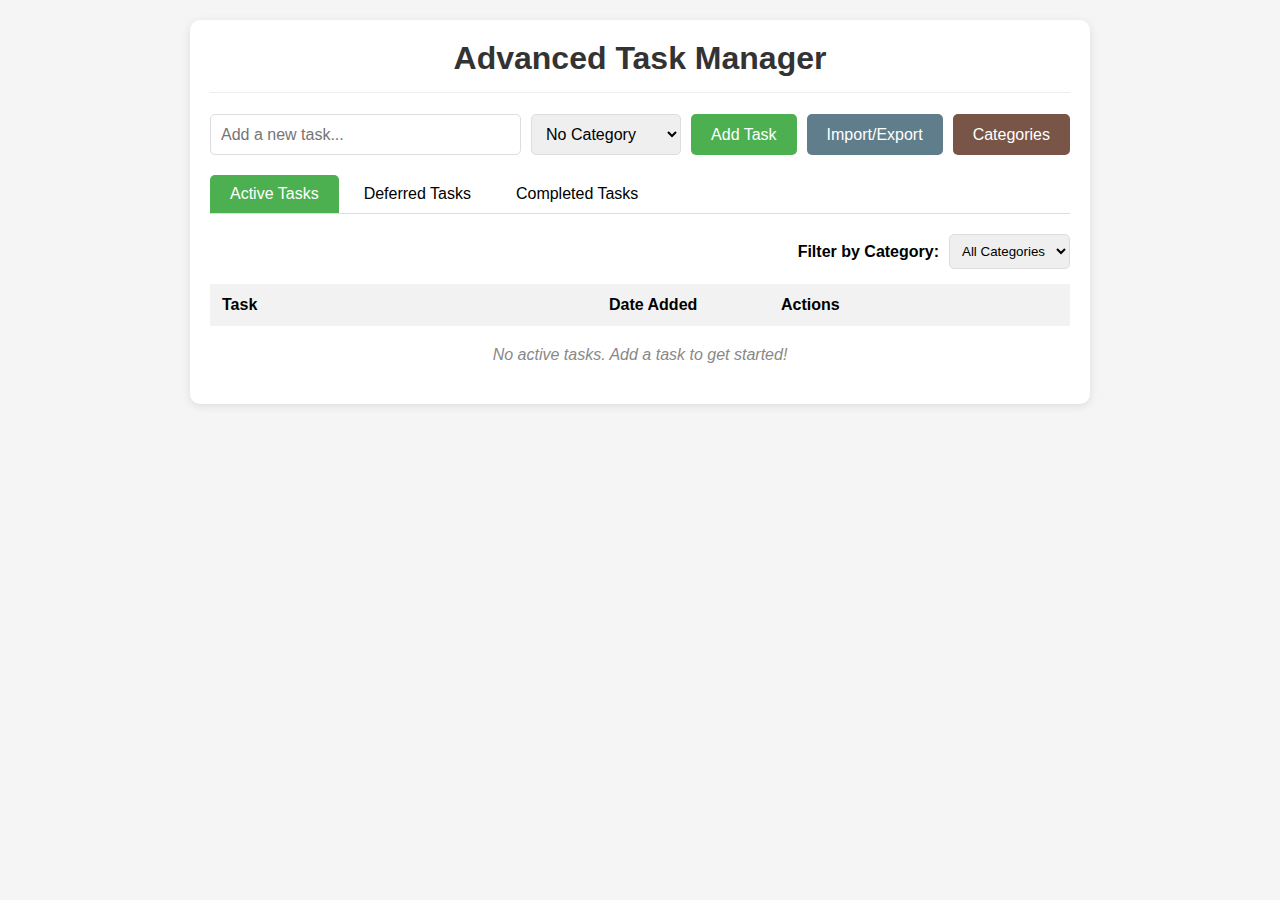
<file: tools projects/task manager/v3/index.html>
<!DOCTYPE html>
<html lang="en" dir="auto">
<head>
    <meta charset="UTF-8">
    <meta name="viewport" content="width=device-width, initial-scale=1.0">
    <title>Advanced Task Manager</title>
    <style>
        * {
            box-sizing: border-box;
            font-family: 'Segoe UI', Tahoma, Geneva, Verdana, sans-serif;
        }
        
        body {
            background-color: #f5f5f5;
            margin: 0;
            padding: 20px;
        }
        
        .container {
            max-width: 900px;
            margin: 0 auto;
            background-color: white;
            border-radius: 10px;
            box-shadow: 0 2px 10px rgba(0, 0, 0, 0.1);
            padding: 20px;
        }
        
        h1 {
            text-align: center;
            color: #333;
            margin-top: 0;
            padding-bottom: 15px;
            border-bottom: 1px solid #eee;
        }
        
        .input-container {
            display: flex;
            margin-bottom: 20px;
            gap: 10px;
        }
        
        .input-container input {
            flex: 1;
            padding: 10px;
            border: 1px solid #ddd;
            border-radius: 5px;
            font-size: 16px;
        }
        
        .input-container button {
            padding: 10px 20px;
            background-color: #4caf50;
            color: white;
            border: none;
            border-radius: 5px;
            cursor: pointer;
            font-size: 16px;
            transition: background-color 0.3s;
        }
        
        .input-container button:hover {
            background-color: #45a049;
        }
        
        .input-container select {
            padding: 10px;
            border: 1px solid #ddd;
            border-radius: 5px;
            font-size: 16px;
            min-width: 150px;
        }
        
        .tabs {
            display: flex;
            margin-bottom: 20px;
            border-bottom: 1px solid #ddd;
        }
        
        .tab {
            padding: 10px 20px;
            cursor: pointer;
            transition: background-color 0.3s;
            border-radius: 5px 5px 0 0;
            margin-right: 5px;
        }
        
        .tab.active {
            background-color: #4caf50;
            color: white;
        }
        
        .tab:hover:not(.active) {
            background-color: #f2f2f2;
        }
        
        .tab-content {
            display: none;
        }
        
        .tab-content.active {
            display: block;
        }
        
        .filter-container {
            display: flex;
            justify-content: flex-end;
            margin-bottom: 15px;
            align-items: center;
            gap: 10px;
        }
        
        .filter-container label {
            font-weight: bold;
        }
        
        .filter-container select {
            padding: 8px;
            border: 1px solid #ddd;
            border-radius: 5px;
        }
        
        .task-grid {
            width: 100%;
            border-collapse: collapse;
        }
        
        .task-grid th {
            background-color: #f2f2f2;
            text-align: left;
            padding: 12px;
        }
        
        .task-grid td {
            padding: 12px;
            border-bottom: 1px solid #eee;
        }
        
        .task-grid tr:hover {
            background-color: #f9f9f9;
        }
        
        .task-completed {
            text-decoration: line-through;
            color: #888;
        }
        
        .action-buttons {
            display: flex;
            gap: 5px;
            flex-wrap: wrap;
            justify-content: flex-end;
        }
        
        .btn {
            padding: 5px 10px;
            border: none;
            border-radius: 3px;
            cursor: pointer;
            font-size: 14px;
            white-space: nowrap;
        }
        
        .btn-complete {
            background-color: #2196F3;
            color: white;
        }
        
        .btn-edit {
            background-color: #FFC107;
            color: black;
        }
        
        .btn-delete {
            background-color: #F44336;
            color: white;
        }
        
        .btn-notes {
            background-color: #9C27B0;
            color: white;
        }
        
        .btn-defer {
            background-color: #FF9800;
            color: white;
        }
        
        .btn-color {
            background-color: #607D8B;
            color: white;
        }
        
        .btn-complete:hover { background-color: #0b7dda; }
        .btn-edit:hover { background-color: #e0a800; }
        .btn-delete:hover { background-color: #da190b; }
        .btn-notes:hover { background-color: #7B1FA2; }
        .btn-defer:hover { background-color: #e68a00; }
        .btn-color:hover { background-color: #455A64; }
        .btn-report { background-color: #009688; color: white; }
        .btn-report:hover { background-color: #00796b; }
        
        .empty-message {
            text-align: center;
            color: #888;
            padding: 20px;
            font-style: italic;
        }
        
        .modal {
            display: none;
            position: fixed;
            top: 0;
            left: 0;
            width: 100%;
            height: 100%;
            background-color: rgba(0, 0, 0, 0.5);
            z-index: 1000;
            justify-content: center;
            align-items: center;
        }
        
        .modal-content {
            background-color: white;
            padding: 20px;
            border-radius: 10px;
            width: 80%;
            max-width: 500px;
            max-height: 90vh;
            overflow: hidden;
            display: flex;
            flex-direction: column;
        }
        
        .modal-header {
            display: flex;
            justify-content: space-between;
            align-items: center;
            margin-bottom: 15px;
        }
        
        .modal-header h2 {
            margin: 0;
            color: #333;
        }
        
        .close-button {
            cursor: pointer;
            font-size: 24px;
            font-weight: bold;
            color: #888;
        }
        
        .modal-body {
            flex: 1;
            overflow: hidden;
            display: flex;
            flex-direction: column;
            padding-bottom: 10px;
        }
        
        .modal-body input, .modal-body textarea, .modal-body select {
            width: 100%;
            padding: 10px;
            margin-bottom: 15px;
            border: 1px solid #ddd;
            border-radius: 10px;
            font-size: 16px;
        }
        
        .modal-body textarea {
            min-height: 100px;
            resize: vertical;
        }
        
        .modal-footer {
            display: flex;
            justify-content: flex-end;
            gap: 10px;
            padding-top: 15px;
            border-top: 1px solid #eee;
        }
        
        .modal-footer button {
            padding: 10px 15px;
            border: none;
            border-radius: 5px;
            cursor: pointer;
            font-size: 16px;
            font-weight: 500;
        }
        
        .save-button {
            background-color: #4caf50;
            color: white;
        }
        
        .save-button:hover {
            background-color: #45a049;
        }
        
        .danger-button {
            background-color: #F44336;
            color: white;
        }
        
        .danger-button:hover {
            background-color: #d32f2f;
        }
        
        .cancel-button {
            background-color: #f2f2f2;
            color: #333;
        }
        
        .cancel-button:hover {
            background-color: #ddd;
        }
        
        .defer-options {
            display: flex;
            flex-wrap: wrap;
            gap: 10px;
            margin-bottom: 15px;
        }
        
        .defer-options button {
            padding: 8px 15px;
            border: none;
            border-radius: 5px;
            background-color: #f2f2f2;
            cursor: pointer;
            font-weight: 500;
        }
        
        .defer-options button:hover {
            background-color: #e0e0e0;
        }
        
        .color-options {
            display: flex;
            flex-wrap: wrap;
            gap: 10px;
            margin-bottom: 15px;
        }
        
        .color-option {
            width: 30px;
            height: 30px;
            border-radius: 50%;
            cursor: pointer;
            border: 2px solid transparent;
        }
        
        .color-option.selected {
            border-color: #333;
        }
        
        .color-option:hover {
            transform: scale(1.1);
        }
        
        .notes-list {
            flex: 1;
            overflow-y: auto;
            overflow-x: hidden;
            margin-bottom: 15px;
        }
        
        .note-item {
            padding: 10px;
            background-color: #f9f9f9;
            border-radius: 5px;
            margin-bottom: 10px;
        }
        
        .note-header {
            display: flex;
            justify-content: space-between;
            align-items: center;
            margin-bottom: 5px;
        }
        
        .note-date {
            font-size: 12px;
            color: #888;
        }
        
        .note-delete-btn {
            padding: 2px 5px;
            font-size: 12px;
        }
        
        .note-text {
            white-space: pre-wrap;
        }
        
        .tab-badge {
            display: inline-block;
            background-color: #F44336;
            color: white;
            border-radius: 50%;
            width: 20px;
            height: 20px;
            font-size: 12px;
            line-height: 20px;
            text-align: center;
            margin-left: 5px;
        }
        
        .category-badge {
            display: inline-block;
            padding: 3px 8px;
            border-radius: 10px;
            font-size: 12px;
            margin-right: 8px;
            color: white;
            font-weight: bold;
        }
        
        .categories-list {
            max-height: 300px;
            overflow-y: auto;
            margin-bottom: 15px;
            border: 1px solid #ddd;
            border-radius: 5px;
        }
        
        .category-item {
            display: flex;
            justify-content: space-between;
            align-items: center;
            padding: 10px;
            border-bottom: 1px solid #eee;
        }
        
        .category-item:last-child {
            border-bottom: none;
        }
        
        .category-color {
            width: 20px;
            height: 20px;
            border-radius: 50%;
            display: inline-block;
            margin-right: 10px;
        }
        
        .category-name {
            flex-grow: 1;
        }
        
        .category-actions {
            display: flex;
            gap: 5px;
        }
        
        .add-category-form {
            display: flex;
            gap: 10px;
            margin-bottom: 15px;
            align-items: center;
        }
        
        .add-category-form input {
            flex-grow: 1;
        }
        
        .color-preview {
            width: 30px;
            height: 30px;
            border-radius: 50%;
            display: inline-block;
            cursor: pointer;
            border: 2px solid #ddd;
        }
        
        [dir="rtl"] .action-buttons {
            justify-content: flex-start;
        }
        
        [dir="rtl"] .tab {
            margin-right: 0;
            margin-left: 5px;
        }
        
        [dir="rtl"] .tab-badge {
            margin-left: 0;
            margin-right: 5px;
        }
        
        [dir="rtl"] .category-badge {
            margin-right: 0;
            margin-left: 8px;
        }
    </style>
</head>
<body>
    <div class="container">
        <h1>Advanced Task Manager</h1>
        
        <div class="input-container">
            <input type="text" id="taskInput" placeholder="Add a new task...">
            <select id="categorySelect">
                <option value="">No Category</option>
                <!-- Categories will be added here by JavaScript -->
            </select>
            <button id="addTaskButton">Add Task</button>
            <button id="importExportButton" style="background-color: #607D8B;">Import/Export</button>
            <button id="manageCategoriesButton" style="background-color: #795548;">Categories</button>
        </div>
        
        <div class="tabs">
            <div class="tab active" data-tab="active">Active Tasks <span id="activeBadge" class="tab-badge" style="display: none;">0</span></div>
            <div class="tab" data-tab="deferred">Deferred Tasks <span id="deferredBadge" class="tab-badge" style="display: none;">0</span></div>
            <div class="tab" data-tab="completed">Completed Tasks <span id="completedBadge" class="tab-badge" style="display: none;">0</span></div>
        </div>
        
        <div id="activeTasksTab" class="tab-content active">
            <div class="filter-container">
                <label for="activeFilterCategory">Filter by Category:</label>
                <select id="activeFilterCategory">
                    <option value="">All Categories</option>
                    <!-- Categories will be added here by JavaScript -->
                </select>
            </div>
            <table class="task-grid">
                <thead>
                    <tr>
                        <th style="width: 45%">Task</th>
                        <th style="width: 20%">Date Added</th>
                        <th style="width: 35%">Actions</th>
                    </tr>
                </thead>
                <tbody id="activeTaskList">
                    <!-- Tasks will be added here by JavaScript -->
                </tbody>
            </table>
            <div id="activeEmptyMessage" class="empty-message">No active tasks. Add a task to get started!</div>
        </div>
        
        <div id="deferredTasksTab" class="tab-content">
            <div class="filter-container">
                <label for="deferredFilterCategory">Filter by Category:</label>
                <select id="deferredFilterCategory">
                    <option value="">All Categories</option>
                    <!-- Categories will be added here by JavaScript -->
                </select>
            </div>
            <table class="task-grid">
                <thead>
                    <tr>
                        <th style="width: 45%">Task</th>
                        <th style="width: 20%">Due Date</th>
                        <th style="width: 35%">Actions</th>
                    </tr>
                </thead>
                <tbody id="deferredTaskList">
                    <!-- Deferred tasks will be added here -->
                </tbody>
            </table>
            <div id="deferredEmptyMessage" class="empty-message">No deferred tasks.</div>
        </div>
        
        <div id="completedTasksTab" class="tab-content">
            <div class="filter-container">
                <label for="completedFilterCategory">Filter by Category:</label>
                <select id="completedFilterCategory">
                    <option value="">All Categories</option>
                    <!-- Categories will be added here by JavaScript -->
                </select>
                <button id="deleteAllCompletedBtn" class="btn btn-delete" style="padding: 8px 15px;">Delete All Completed Tasks</button>
            </div>
            <table class="task-grid">
                <thead>
                    <tr>
                        <th style="width: 50%">Task</th>
                        <th style="width: 25%">Completed On</th>
                        <th style="width: 25%">Actions</th>
                    </tr>
                </thead>
                <tbody id="completedTaskList">
                    <!-- Completed tasks will be added here -->
                </tbody>
            </table>
            <div id="completedEmptyMessage" class="empty-message">No completed tasks.</div>
        </div>
    </div>
    
    <!-- Manage Categories Modal -->
    <div id="categoriesModal" class="modal">
        <div class="modal-content">
            <div class="modal-header">
                <h2>Manage Categories</h2>
                <span class="close-button" id="closeCategoriesModal">&times;</span>
            </div>
            <div class="modal-body">
                <div class="add-category-form">
                    <input type="text" id="newCategoryInput" placeholder="New category name...">
                    <div class="color-preview" id="categoryColorPreview" style="background-color: #4caf50;"></div>
                    <button id="addCategoryBtn" class="btn" style="background-color: #4caf50; color: white;">Add</button>
                </div>
                
                <div class="categories-list" id="categoriesList">
                    <!-- Categories will be added here by JavaScript -->
                </div>
            </div>
            <div class="modal-footer">
                <button class="cancel-button" id="closeCategories">Close</button>
            </div>
        </div>
    </div>

    <!-- Edit Task Modal -->
    <div id="editModal" class="modal">
        <div class="modal-content">
            <div class="modal-header">
                <h2>Edit Task</h2>
                <span class="close-button" id="closeEditModal">&times;</span>
            </div>
            <div class="modal-body">
                <input type="text" id="editTaskInput">
                <select id="editCategorySelect">
                    <option value="">No Category</option>
                    <!-- Categories will be added here by JavaScript -->
                </select>
                <input type="hidden" id="editTaskId">
            </div>
            <div class="modal-footer">
                <button class="cancel-button" id="cancelEdit">Cancel</button>
                <button class="save-button" id="saveEdit">Save</button>
            </div>
        </div>
    </div>
    
    <!-- Notes Modal -->
    <div id="notesModal" class="modal">
        <div class="modal-content">
            <div class="modal-header">
                <h2>Task Notes</h2>
                <span class="close-button" id="closeNotesModal">&times;</span>
            </div>
            <div class="modal-body">
                <div id="taskDescription" style="margin-bottom: 20px; font-weight: bold;"></div>
                <div class="notes-list" id="notesList" style="flex: 1; overflow-y: auto; margin-bottom: 15px;"></div>
                <div style="border-top: 1px solid #eee; padding-top: 10px;">
                    <textarea id="newNoteInput" placeholder="Add a new note..."></textarea>
                    <input type="hidden" id="notesTaskId">
                </div>
            </div>
            <div class="modal-footer">
                <button class="cancel-button" id="closeNotes">Close</button>
                <button class="save-button" id="addNote">Add Note</button>
            </div>
        </div>
    </div>
    
    <!-- Defer Task Modal -->
    <div id="deferModal" class="modal">
        <div class="modal-content">
            <div class="modal-header">
                <h2>Defer Task</h2>
                <span class="close-button" id="closeDeferModal">&times;</span>
            </div>
            <div class="modal-body">
                <div id="deferTaskDescription" style="margin-bottom: 20px; font-weight: bold;"></div>
                <div class="defer-options">
                    <button id="deferTomorrow">Tomorrow</button>
                    <button id="deferNextWeek">Next Week</button>
                </div>
                <label for="deferDate">Or select specific date:</label>
                <input type="date" id="deferDate">
                <input type="hidden" id="deferTaskId">
            </div>
            <div class="modal-footer">
                <button class="cancel-button" id="cancelDefer">Cancel</button>
                <button class="save-button" id="saveDefer">Defer Task</button>
            </div>
        </div>
    </div>
    
    <!-- Color Task Modal -->
    <div id="colorModal" class="modal">
        <div class="modal-content">
            <div class="modal-header">
                <h2>Task Color</h2>
                <span class="close-button" id="closeColorModal">&times;</span>
            </div>
            <div class="modal-body">
                <div id="colorTaskDescription" style="margin-bottom: 20px; font-weight: bold;"></div>
                <div class="color-options">
                    <div class="color-option" data-color="" style="background-color: transparent; border: 2px dashed #ccc;" title="No color"></div>
                    <div class="color-option" data-color="#FFCDD2" style="background-color: #FFCDD2;" title="Red"></div>
                    <div class="color-option" data-color="#C8E6C9" style="background-color: #C8E6C9;" title="Green"></div>
                    <div class="color-option" data-color="#FFF9C4" style="background-color: #FFF9C4;" title="Yellow"></div>
                    <div class="color-option" data-color="#BBDEFB" style="background-color: #BBDEFB;" title="Blue"></div>
                    <div class="color-option" data-color="#D1C4E9" style="background-color: #D1C4E9;" title="Purple"></div>
                    <div class="color-option" data-color="#FFE0B2" style="background-color: #FFE0B2;" title="Orange"></div>
                    <div class="color-option" data-color="#B2DFDB" style="background-color: #B2DFDB;" title="Teal"></div>
                    <div class="color-option" data-color="#F8BBD0" style="background-color: #F8BBD0;" title="Pink"></div>
                </div>
                <input type="hidden" id="colorTaskId">
                <input type="hidden" id="selectedColor" value="">
            </div>
            <div class="modal-footer">
                <button class="cancel-button" id="cancelColor">Cancel</button>
                <button class="save-button" id="saveColor">Apply Color</button>
            </div>
        </div>
    </div>
    
    <!-- Task Report Modal -->
    <div id="reportModal" class="modal">
        <div class="modal-content" style="width: 90%; max-width: 700px;">
            <div class="modal-header">
                <h2>Task Report</h2>
                <span class="close-button" id="closeReportModal">&times;</span>
            </div>
            <div class="modal-body">
                <div id="reportContent" style="margin-bottom: 20px; white-space: pre-wrap; border: 1px solid #ddd; padding: 15px; border-radius: 5px; max-height: 500px; overflow-y: auto;"></div>
            </div>
            <div class="modal-footer">
                <button class="btn" id="copyReport" style="background-color: #2196F3; color: white;">Copy to Clipboard</button>
                <button class="cancel-button" id="closeReport">Close</button>
            </div>
        </div>
    </div>
    
    <!-- Import/Export Modal -->
    <div id="importExportModal" class="modal">
        <div class="modal-content">
            <div class="modal-header">
                <h2>Import/Export Tasks</h2>
                <span class="close-button" id="closeImportExportModal">&times;</span>
            </div>
            <div class="modal-body">
                <div style="display: flex; gap: 20px; flex-direction: column;">
                    <div>
                        <h3>Export Tasks</h3>
                        <p>Download your tasks as a JSON file for backup:</p>
                        <button id="exportTasksBtn" class="btn" style="background-color: #4caf50; color: white; padding: 10px 15px;">Export Tasks</button>
                    </div>
                    <div>
                        <h3>Import Tasks</h3>
                        <p>Import tasks from a previously exported JSON file:</p>
                        <input type="file" id="importTasksInput" accept=".json" style="margin-bottom: 10px;">
                        <button id="importTasksBtn" class="btn" style="background-color: #2196F3; color: white; padding: 10px 15px;">Import Tasks</button>
                    </div>
                </div>
            </div>
            <div class="modal-footer">
                <button class="cancel-button" id="closeImportExport">Close</button>
            </div>
        </div>
	</div>	

    
    <!-- Category Color Picker Modal -->
    <div id="categoryColorModal" class="modal">
        <div class="modal-content">
            <div class="modal-header">
                <h2>Select Category Color</h2>
                <span class="close-button" id="closeCategoryColorModal">&times;</span>
            </div>
            <div class="modal-body">
                <div class="color-options" id="categoryColorOptions">
                    <div class="color-option" data-color="#F44336" style="background-color: #F44336;" title="Red"></div>
                    <div class="color-option" data-color="#E91E63" style="background-color: #E91E63;" title="Pink"></div>
                    <div class="color-option" data-color="#9C27B0" style="background-color: #9C27B0;" title="Purple"></div>
                    <div class="color-option" data-color="#673AB7" style="background-color: #673AB7;" title="Deep Purple"></div>
                    <div class="color-option" data-color="#3F51B5" style="background-color: #3F51B5;" title="Indigo"></div>
                    <div class="color-option" data-color="#2196F3" style="background-color: #2196F3;" title="Blue"></div>
                    <div class="color-option" data-color="#03A9F4" style="background-color: #03A9F4;" title="Light Blue"></div>
                    <div class="color-option" data-color="#00BCD4" style="background-color: #00BCD4;" title="Cyan"></div>
                    <div class="color-option" data-color="#009688" style="background-color: #009688;" title="Teal"></div>
                    <div class="color-option" data-color="#4CAF50" style="background-color: #4CAF50;" title="Green"></div>
                    <div class="color-option" data-color="#8BC34A" style="background-color: #8BC34A;" title="Light Green"></div>
                    <div class="color-option" data-color="#CDDC39" style="background-color: #CDDC39;" title="Lime"></div>
                    <div class="color-option" data-color="#FFEB3B" style="background-color: #FFEB3B;" title="Yellow"></div>
                    <div class="color-option" data-color="#FFC107" style="background-color: #FFC107;" title="Amber"></div>
                    <div class="color-option" data-color="#FF9800" style="background-color: #FF9800;" title="Orange"></div>
                    <div class="color-option" data-color="#FF5722" style="background-color: #FF5722;" title="Deep Orange"></div>
                    <div class="color-option" data-color="#795548" style="background-color: #795548;" title="Brown"></div>
                    <div class="color-option" data-color="#607D8B" style="background-color: #607D8B;" title="Blue Grey"></div>
                </div>
                <input type="hidden" id="categoryColorPickerTarget" value="">
            </div>
            <div class="modal-footer">
                <button class="cancel-button" id="cancelCategoryColor">Cancel</button>
                <button class="save-button" id="saveCategoryColor">Select Color</button>
            </div>
        </div>
    </div>
    
    <script src="script.js"></script>
</body>
</html>
</file>
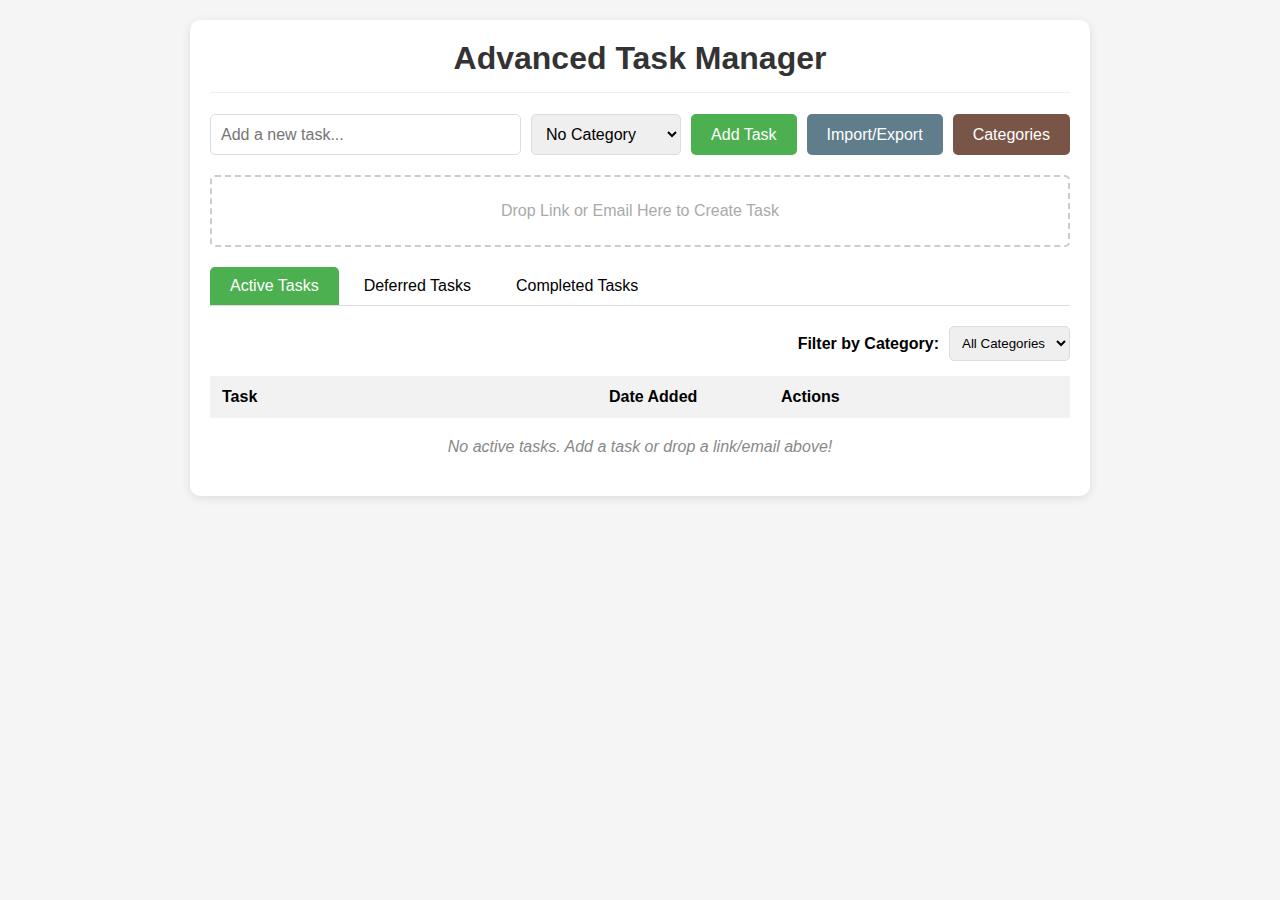
<file: tools projects/task manager/v4/index.html>
<!DOCTYPE html>
<html lang="en" dir="auto">
<head>
    <meta charset="UTF-8">
    <meta name="viewport" content="width=device-width, initial-scale=1.0">
    <title>Advanced Task Manager</title>
    <!-- Added Font Awesome CDN Link -->
    <link rel="stylesheet" href="https://cdnjs.cloudflare.com/ajax/libs/font-awesome/5.15.4/css/all.min.css" integrity="sha512-1ycn6IcaQQ40/MKBW2W4Rhis/DbILU74C1vSrLJxCq57o941Ym01SwNsOMqvEBFlcgUa6xLiPY/NS5R+E6ztJQ==" crossorigin="anonymous" referrerpolicy="no-referrer" />
    <style>
        * {
            box-sizing: border-box;
            font-family: 'Segoe UI', Tahoma, Geneva, Verdana, sans-serif;
        }

        body {
            background-color: #f5f5f5;
            margin: 0;
            padding: 20px;
        }

        .container {
            max-width: 900px;
            margin: 0 auto;
            background-color: white;
            border-radius: 10px;
            box-shadow: 0 2px 10px rgba(0, 0, 0, 0.1);
            padding: 20px;
        }

        h1 {
            text-align: center;
            color: #333;
            margin-top: 0;
            padding-bottom: 15px;
            border-bottom: 1px solid #eee;
        }

        .input-container {
            display: flex;
            margin-bottom: 20px;
            gap: 10px;
        }

        .input-container input {
            flex: 1;
            padding: 10px;
            border: 1px solid #ddd;
            border-radius: 5px;
            font-size: 16px;
        }

        .input-container button {
            padding: 10px 20px;
            background-color: #4caf50;
            color: white;
            border: none;
            border-radius: 5px;
            cursor: pointer;
            font-size: 16px;
            transition: background-color 0.3s;
        }

        .input-container button:hover {
            background-color: #45a049;
        }

        .input-container select {
            padding: 10px;
            border: 1px solid #ddd;
            border-radius: 5px;
            font-size: 16px;
            min-width: 150px;
        }

        /* START: Styles for Drop Zone */
        #emailDropZone {
            border: 2px dashed #ccc;
            border-radius: 5px;
            padding: 25px;
            text-align: center;
            color: #aaa;
            margin-bottom: 20px;
            transition: background-color 0.2s ease-in-out, border-color 0.2s ease-in-out;
        }

        #emailDropZone.drag-over {
            background-color: #e8f0fe; /* Light blue background */
            border-color: #4285f4; /* Google blue border */
            color: #4285f4;
        }
        /* END: Styles for Drop Zone */


        .tabs {
            display: flex;
            margin-bottom: 20px;
            border-bottom: 1px solid #ddd;
        }

        .tab {
            padding: 10px 20px;
            cursor: pointer;
            transition: background-color 0.3s;
            border-radius: 5px 5px 0 0;
            margin-right: 5px;
        }

        .tab.active {
            background-color: #4caf50;
            color: white;
        }

        .tab:hover:not(.active) {
            background-color: #f2f2f2;
        }

        .tab-content {
            display: none;
        }

        .tab-content.active {
            display: block;
        }

        .filter-container {
            display: flex;
            justify-content: flex-end;
            margin-bottom: 15px;
            align-items: center;
            gap: 10px;
        }

        .filter-container label {
            font-weight: bold;
        }

        .filter-container select {
            padding: 8px;
            border: 1px solid #ddd;
            border-radius: 5px;
        }

        .task-grid {
            width: 100%;
            border-collapse: collapse;
        }

        .task-grid th {
            background-color: #f2f2f2;
            text-align: left;
            padding: 12px;
        }

        .task-grid td {
            padding: 12px;
            border-bottom: 1px solid #eee;
            vertical-align: middle; /* Align buttons nicely */
        }

        .task-grid tr:hover {
            background-color: #f9f9f9;
        }

        .task-completed {
            text-decoration: line-through;
            color: #888;
        }

        .action-buttons {
            display: flex;
            gap: 5px;
            flex-wrap: wrap;
            justify-content: flex-end;
            align-items: center; /* Align items vertically */
        }

        .btn {
            padding: 5px 10px;
            border: none;
            border-radius: 3px;
            cursor: pointer;
            font-size: 14px;
            white-space: nowrap;
            display: inline-flex; /* For alignment with icons */
            align-items: center;  /* For alignment with icons */
            justify-content: center; /* Center content */
        }

        .btn-complete { background-color: #2196F3; color: white; }
        .btn-edit { background-color: #FFC107; color: black; }
        .btn-delete { background-color: #F44336; color: white; }
        .btn-notes { background-color: #9C27B0; color: white; }
        .btn-defer { background-color: #FF9800; color: white; }
        .btn-color { background-color: #607D8B; color: white; }
        .btn-report { background-color: #009688; color: white; }
        .btn-undefer { background-color: #8BC34A; color: white; } /* Added style for undefer button */
        .btn-restore { background-color: #03A9F4; color: white; } /* Added style for restore button */

        /* START: Style for Open Email Button */
        .btn-open-email {
            background-color: #795548; /* Brown */
            color: white;
            padding: 5px 8px; /* Slightly smaller padding for icon button */
            text-decoration: none; /* Remove underline from link */
        }
        .btn-open-email i {
             font-size: 14px; /* Match button font size */
        }
        .btn-open-email:hover {
             background-color: #5D4037;
        }
        /* END: Style for Open Email Button */


        .btn-complete:hover { background-color: #0b7dda; }
        .btn-edit:hover { background-color: #e0a800; }
        .btn-delete:hover { background-color: #da190b; }
        .btn-notes:hover { background-color: #7B1FA2; }
        .btn-defer:hover { background-color: #e68a00; }
        .btn-color:hover { background-color: #455A64; }
        .btn-report:hover { background-color: #00796b; }
        .btn-undefer:hover { background-color: #7CB342; }
        .btn-restore:hover { background-color: #0288D1; }

        .empty-message {
            text-align: center;
            color: #888;
            padding: 20px;
            font-style: italic;
        }

        .modal {
            display: none;
            position: fixed;
            top: 0;
            left: 0;
            width: 100%;
            height: 100%;
            background-color: rgba(0, 0, 0, 0.5);
            z-index: 1000;
            justify-content: center;
            align-items: center;
        }

        .modal-content {
            background-color: white;
            padding: 20px;
            border-radius: 10px;
            width: 80%;
            max-width: 500px;
            max-height: 90vh;
            overflow: hidden;
            display: flex;
            flex-direction: column;
        }

        .modal-header {
            display: flex;
            justify-content: space-between;
            align-items: center;
            margin-bottom: 15px;
        }

        .modal-header h2 {
            margin: 0;
            color: #333;
        }

        .close-button {
            cursor: pointer;
            font-size: 24px;
            font-weight: bold;
            color: #888;
        }

        .modal-body {
            flex: 1;
            overflow: hidden;
            display: flex;
            flex-direction: column;
            padding-bottom: 10px;
        }

        .modal-body input, .modal-body textarea, .modal-body select {
            width: 100%;
            padding: 10px;
            margin-bottom: 15px;
            border: 1px solid #ddd;
            border-radius: 10px;
            font-size: 16px;
        }

        .modal-body textarea {
            min-height: 100px;
            resize: vertical;
        }

        .modal-footer {
            display: flex;
            justify-content: flex-end;
            gap: 10px;
            padding-top: 15px;
            border-top: 1px solid #eee;
        }

        .modal-footer button {
            padding: 10px 15px;
            border: none;
            border-radius: 5px;
            cursor: pointer;
            font-size: 16px;
            font-weight: 500;
        }

        .save-button {
            background-color: #4caf50;
            color: white;
        }

        .save-button:hover {
            background-color: #45a049;
        }

        .danger-button {
            background-color: #F44336;
            color: white;
        }

        .danger-button:hover {
            background-color: #d32f2f;
        }

        .cancel-button {
            background-color: #f2f2f2;
            color: #333;
        }

        .cancel-button:hover {
            background-color: #ddd;
        }

        .defer-options {
            display: flex;
            flex-wrap: wrap;
            gap: 10px;
            margin-bottom: 15px;
        }

        .defer-options button {
            padding: 8px 15px;
            border: none;
            border-radius: 5px;
            background-color: #f2f2f2;
            cursor: pointer;
            font-weight: 500;
        }

        .defer-options button:hover {
            background-color: #e0e0e0;
        }

        .color-options {
            display: flex;
            flex-wrap: wrap;
            gap: 10px;
            margin-bottom: 15px;
        }

        .color-option {
            width: 30px;
            height: 30px;
            border-radius: 50%;
            cursor: pointer;
            border: 2px solid transparent;
        }

        .color-option.selected {
            border-color: #333;
        }

        .color-option:hover {
            transform: scale(1.1);
        }

        .notes-list {
            flex: 1;
            overflow-y: auto;
            overflow-x: hidden;
            margin-bottom: 15px;
        }

        .note-item {
            padding: 10px;
            background-color: #f9f9f9;
            border-radius: 5px;
            margin-bottom: 10px;
        }

        .note-header {
            display: flex;
            justify-content: space-between;
            align-items: center;
            margin-bottom: 5px;
        }

        .note-date {
            font-size: 12px;
            color: #888;
        }

        .note-delete-btn {
            padding: 2px 5px;
            font-size: 12px;
        }

        .note-text {
            white-space: pre-wrap;
        }

        .tab-badge {
            display: inline-block;
            background-color: #F44336;
            color: white;
            border-radius: 50%;
            width: 20px;
            height: 20px;
            font-size: 12px;
            line-height: 20px;
            text-align: center;
            margin-left: 5px;
        }

        .category-badge {
            display: inline-block;
            padding: 3px 8px;
            border-radius: 10px;
            font-size: 12px;
            margin-right: 8px;
            color: white;
            font-weight: bold;
        }

        .categories-list {
            max-height: 300px;
            overflow-y: auto;
            margin-bottom: 15px;
            border: 1px solid #ddd;
            border-radius: 5px;
        }

        .category-item {
            display: flex;
            justify-content: space-between;
            align-items: center;
            padding: 10px;
            border-bottom: 1px solid #eee;
        }

        .category-item:last-child {
            border-bottom: none;
        }

        .category-color {
            width: 20px;
            height: 20px;
            border-radius: 50%;
            display: inline-block;
            margin-right: 10px;
        }

        .category-name {
            flex-grow: 1;
        }

        .category-actions {
            display: flex;
            gap: 5px;
        }

        .add-category-form {
            display: flex;
            gap: 10px;
            margin-bottom: 15px;
            align-items: center;
        }

        .add-category-form input {
            flex-grow: 1;
        }

        .color-preview {
            width: 30px;
            height: 30px;
            border-radius: 50%;
            display: inline-block;
            cursor: pointer;
            border: 2px solid #ddd;
        }

        [dir="rtl"] .action-buttons {
            justify-content: flex-start;
        }

        [dir="rtl"] .tab {
            margin-right: 0;
            margin-left: 5px;
        }

        [dir="rtl"] .tab-badge {
            margin-left: 0;
            margin-right: 5px;
        }

        [dir="rtl"] .category-badge {
            margin-right: 0;
            margin-left: 8px;
        }
    </style>
</head>
<body>
    <div class="container">
        <h1>Advanced Task Manager</h1>

        <div class="input-container">
            <input type="text" id="taskInput" placeholder="Add a new task...">
            <select id="categorySelect">
                <option value="">No Category</option>
                <!-- Categories will be added here by JavaScript -->
            </select>
            <button id="addTaskButton">Add Task</button>
            <button id="importExportButton" style="background-color: #607D8B;">Import/Export</button>
            <button id="manageCategoriesButton" style="background-color: #795548;">Categories</button>
        </div>

        <!-- START: Added Drop Zone Element -->
        <div id="emailDropZone">
            Drop Link or Email Here to Create Task
        </div>
        <!-- END: Added Drop Zone Element -->

        <div class="tabs">
            <div class="tab active" data-tab="active">Active Tasks <span id="activeBadge" class="tab-badge" style="display: none;">0</span></div>
            <div class="tab" data-tab="deferred">Deferred Tasks <span id="deferredBadge" class="tab-badge" style="display: none;">0</span></div>
            <div class="tab" data-tab="completed">Completed Tasks <span id="completedBadge" class="tab-badge" style="display: none;">0</span></div>
        </div>

        <div id="activeTasksTab" class="tab-content active">
            <div class="filter-container">
                <label for="activeFilterCategory">Filter by Category:</label>
                <select id="activeFilterCategory">
                    <option value="">All Categories</option>
                    <!-- Categories will be added here by JavaScript -->
                </select>
            </div>
            <table class="task-grid">
                <thead>
                    <tr>
                        <th style="width: 45%">Task</th>
                        <th style="width: 20%">Date Added</th>
                        <th style="width: 35%">Actions</th>
                    </tr>
                </thead>
                <tbody id="activeTaskList">
                    <!-- Tasks will be added here by JavaScript -->
                </tbody>
            </table>
            <div id="activeEmptyMessage" class="empty-message">No active tasks. Add a task or drop a link/email above!</div>
        </div>

        <div id="deferredTasksTab" class="tab-content">
            <div class="filter-container">
                <label for="deferredFilterCategory">Filter by Category:</label>
                <select id="deferredFilterCategory">
                    <option value="">All Categories</option>
                    <!-- Categories will be added here by JavaScript -->
                </select>
            </div>
            <table class="task-grid">
                <thead>
                    <tr>
                        <th style="width: 45%">Task</th>
                        <th style="width: 20%">Due Date</th>
                        <th style="width: 35%">Actions</th>
                    </tr>
                </thead>
                <tbody id="deferredTaskList">
                    <!-- Deferred tasks will be added here -->
                </tbody>
            </table>
            <div id="deferredEmptyMessage" class="empty-message">No deferred tasks.</div>
        </div>

        <div id="completedTasksTab" class="tab-content">
            <div class="filter-container">
                <label for="completedFilterCategory">Filter by Category:</label>
                <select id="completedFilterCategory">
                    <option value="">All Categories</option>
                    <!-- Categories will be added here by JavaScript -->
                </select>
                <button id="deleteAllCompletedBtn" class="btn btn-delete" style="padding: 8px 15px;">Delete All Completed Tasks</button>
            </div>
            <table class="task-grid">
                <thead>
                    <tr>
                        <th style="width: 50%">Task</th>
                        <th style="width: 25%">Completed On</th>
                        <th style="width: 25%">Actions</th>
                    </tr>
                </thead>
                <tbody id="completedTaskList">
                    <!-- Completed tasks will be added here -->
                </tbody>
            </table>
            <div id="completedEmptyMessage" class="empty-message">No completed tasks.</div>
        </div>
    </div>

    <!-- Manage Categories Modal -->
    <div id="categoriesModal" class="modal">
        <div class="modal-content">
            <div class="modal-header">
                <h2>Manage Categories</h2>
                <span class="close-button" id="closeCategoriesModal">×</span>
            </div>
            <div class="modal-body">
                <div class="add-category-form">
                    <input type="text" id="newCategoryInput" placeholder="New category name...">
                    <div class="color-preview" id="categoryColorPreview" style="background-color: #4caf50;"></div>
                    <button id="addCategoryBtn" class="btn" style="background-color: #4caf50; color: white;">Add</button>
                </div>

                <div class="categories-list" id="categoriesList">
                    <!-- Categories will be added here by JavaScript -->
                </div>
            </div>
            <div class="modal-footer">
                <button class="cancel-button" id="closeCategories">Close</button>
            </div>
        </div>
    </div>

    <!-- Edit Task Modal -->
    <div id="editModal" class="modal">
        <div class="modal-content">
            <div class="modal-header">
                <h2>Edit Task</h2>
                <span class="close-button" id="closeEditModal">×</span>
            </div>
            <div class="modal-body">
                <input type="text" id="editTaskInput">
                <select id="editCategorySelect">
                    <option value="">No Category</option>
                    <!-- Categories will be added here by JavaScript -->
                </select>
                <input type="hidden" id="editTaskId">
            </div>
            <div class="modal-footer">
                <button class="cancel-button" id="cancelEdit">Cancel</button>
                <button class="save-button" id="saveEdit">Save</button>
            </div>
        </div>
    </div>

    <!-- Notes Modal -->
    <div id="notesModal" class="modal">
        <div class="modal-content">
            <div class="modal-header">
                <h2>Task Notes</h2>
                <span class="close-button" id="closeNotesModal">×</span>
            </div>
            <div class="modal-body">
                <div id="taskDescription" style="margin-bottom: 20px; font-weight: bold;"></div>
                <div class="notes-list" id="notesList" style="flex: 1; overflow-y: auto; margin-bottom: 15px;"></div>
                <div style="border-top: 1px solid #eee; padding-top: 10px;">
                    <textarea id="newNoteInput" placeholder="Add a new note..."></textarea>
                    <input type="hidden" id="notesTaskId">
                </div>
            </div>
            <div class="modal-footer">
                <button class="cancel-button" id="closeNotes">Close</button>
                <button class="save-button" id="addNote">Add Note</button>
            </div>
        </div>
    </div>

    <!-- Defer Task Modal -->
    <div id="deferModal" class="modal">
        <div class="modal-content">
            <div class="modal-header">
                <h2>Defer Task</h2>
                <span class="close-button" id="closeDeferModal">×</span>
            </div>
            <div class="modal-body">
                <div id="deferTaskDescription" style="margin-bottom: 20px; font-weight: bold;"></div>
                <div class="defer-options">
                    <button id="deferTomorrow">Tomorrow</button>
                    <button id="deferNextWeek">Next Week</button>
                </div>
                <label for="deferDate">Or select specific date:</label>
                <input type="date" id="deferDate">
                <input type="hidden" id="deferTaskId">
            </div>
            <div class="modal-footer">
                <button class="cancel-button" id="cancelDefer">Cancel</button>
                <button class="save-button" id="saveDefer">Defer Task</button>
            </div>
        </div>
    </div>

    <!-- Color Task Modal -->
    <div id="colorModal" class="modal">
        <div class="modal-content">
            <div class="modal-header">
                <h2>Task Color</h2>
                <span class="close-button" id="closeColorModal">×</span>
            </div>
            <div class="modal-body">
                <div id="colorTaskDescription" style="margin-bottom: 20px; font-weight: bold;"></div>
                <div class="color-options">
                    <div class="color-option" data-color="" style="background-color: transparent; border: 2px dashed #ccc;" title="No color"></div>
                    <div class="color-option" data-color="#FFCDD2" style="background-color: #FFCDD2;" title="Red"></div>
                    <div class="color-option" data-color="#C8E6C9" style="background-color: #C8E6C9;" title="Green"></div>
                    <div class="color-option" data-color="#FFF9C4" style="background-color: #FFF9C4;" title="Yellow"></div>
                    <div class="color-option" data-color="#BBDEFB" style="background-color: #BBDEFB;" title="Blue"></div>
                    <div class="color-option" data-color="#D1C4E9" style="background-color: #D1C4E9;" title="Purple"></div>
                    <div class="color-option" data-color="#FFE0B2" style="background-color: #FFE0B2;" title="Orange"></div>
                    <div class="color-option" data-color="#B2DFDB" style="background-color: #B2DFDB;" title="Teal"></div>
                    <div class="color-option" data-color="#F8BBD0" style="background-color: #F8BBD0;" title="Pink"></div>
                </div>
                <input type="hidden" id="colorTaskId">
                <input type="hidden" id="selectedColor" value="">
            </div>
            <div class="modal-footer">
                <button class="cancel-button" id="cancelColor">Cancel</button>
                <button class="save-button" id="saveColor">Apply Color</button>
            </div>
        </div>
    </div>

    <!-- Task Report Modal -->
    <div id="reportModal" class="modal">
        <div class="modal-content" style="width: 90%; max-width: 700px;">
            <div class="modal-header">
                <h2>Task Report</h2>
                <span class="close-button" id="closeReportModal">×</span>
            </div>
            <div class="modal-body">
                <div id="reportContent" style="margin-bottom: 20px; white-space: pre-wrap; border: 1px solid #ddd; padding: 15px; border-radius: 5px; max-height: 500px; overflow-y: auto;"></div>
            </div>
            <div class="modal-footer">
                <button class="btn" id="copyReport" style="background-color: #2196F3; color: white;">Copy to Clipboard</button>
                <button class="cancel-button" id="closeReport">Close</button>
            </div>
        </div>
    </div>

    <!-- Import/Export Modal -->
    <div id="importExportModal" class="modal">
        <div class="modal-content">
            <div class="modal-header">
                <h2>Import/Export Tasks</h2>
                <span class="close-button" id="closeImportExportModal">×</span>
            </div>
            <div class="modal-body">
                <div style="display: flex; gap: 20px; flex-direction: column;">
                    <div>
                        <h3>Export Tasks</h3>
                        <p>Download your tasks as a JSON file for backup:</p>
                        <button id="exportTasksBtn" class="btn" style="background-color: #4caf50; color: white; padding: 10px 15px;">Export Tasks</button>
                    </div>
                    <div>
                        <h3>Import Tasks</h3>
                        <p>Import tasks from a previously exported JSON file:</p>
                        <input type="file" id="importTasksInput" accept=".json" style="margin-bottom: 10px;">
                        <button id="importTasksBtn" class="btn" style="background-color: #2196F3; color: white; padding: 10px 15px;">Import Tasks</button>
                    </div>
                </div>
            </div>
            <div class="modal-footer">
                <button class="cancel-button" id="closeImportExport">Close</button>
            </div>
        </div>
	</div>

    <!-- Category Color Picker Modal -->
    <div id="categoryColorModal" class="modal">
        <div class="modal-content">
            <div class="modal-header">
                <h2>Select Category Color</h2>
                <span class="close-button" id="closeCategoryColorModal">×</span>
            </div>
            <div class="modal-body">
                <div class="color-options" id="categoryColorOptions">
                    <div class="color-option" data-color="#F44336" style="background-color: #F44336;" title="Red"></div>
                    <div class="color-option" data-color="#E91E63" style="background-color: #E91E63;" title="Pink"></div>
                    <div class="color-option" data-color="#9C27B0" style="background-color: #9C27B0;" title="Purple"></div>
                    <div class="color-option" data-color="#673AB7" style="background-color: #673AB7;" title="Deep Purple"></div>
                    <div class="color-option" data-color="#3F51B5" style="background-color: #3F51B5;" title="Indigo"></div>
                    <div class="color-option" data-color="#2196F3" style="background-color: #2196F3;" title="Blue"></div>
                    <div class="color-option" data-color="#03A9F4" style="background-color: #03A9F4;" title="Light Blue"></div>
                    <div class="color-option" data-color="#00BCD4" style="background-color: #00BCD4;" title="Cyan"></div>
                    <div class="color-option" data-color="#009688" style="background-color: #009688;" title="Teal"></div>
                    <div class="color-option" data-color="#4CAF50" style="background-color: #4CAF50;" title="Green"></div>
                    <div class="color-option" data-color="#8BC34A" style="background-color: #8BC34A;" title="Light Green"></div>
                    <div class="color-option" data-color="#CDDC39" style="background-color: #CDDC39;" title="Lime"></div>
                    <div class="color-option" data-color="#FFEB3B" style="background-color: #FFEB3B;" title="Yellow"></div>
                    <div class="color-option" data-color="#FFC107" style="background-color: #FFC107;" title="Amber"></div>
                    <div class="color-option" data-color="#FF9800" style="background-color: #FF9800;" title="Orange"></div>
                    <div class="color-option" data-color="#FF5722" style="background-color: #FF5722;" title="Deep Orange"></div>
                    <div class="color-option" data-color="#795548" style="background-color: #795548;" title="Brown"></div>
                    <div class="color-option" data-color="#607D8B" style="background-color: #607D8B;" title="Blue Grey"></div>
                </div>
                <input type="hidden" id="categoryColorPickerTarget" value="">
            </div>
            <div class="modal-footer">
                <button class="cancel-button" id="cancelCategoryColor">Cancel</button>
                <button class="save-button" id="saveCategoryColor">Select Color</button>
            </div>
        </div>
    </div>

    <script src="script.js"></script>
</body>
</html>
</file>
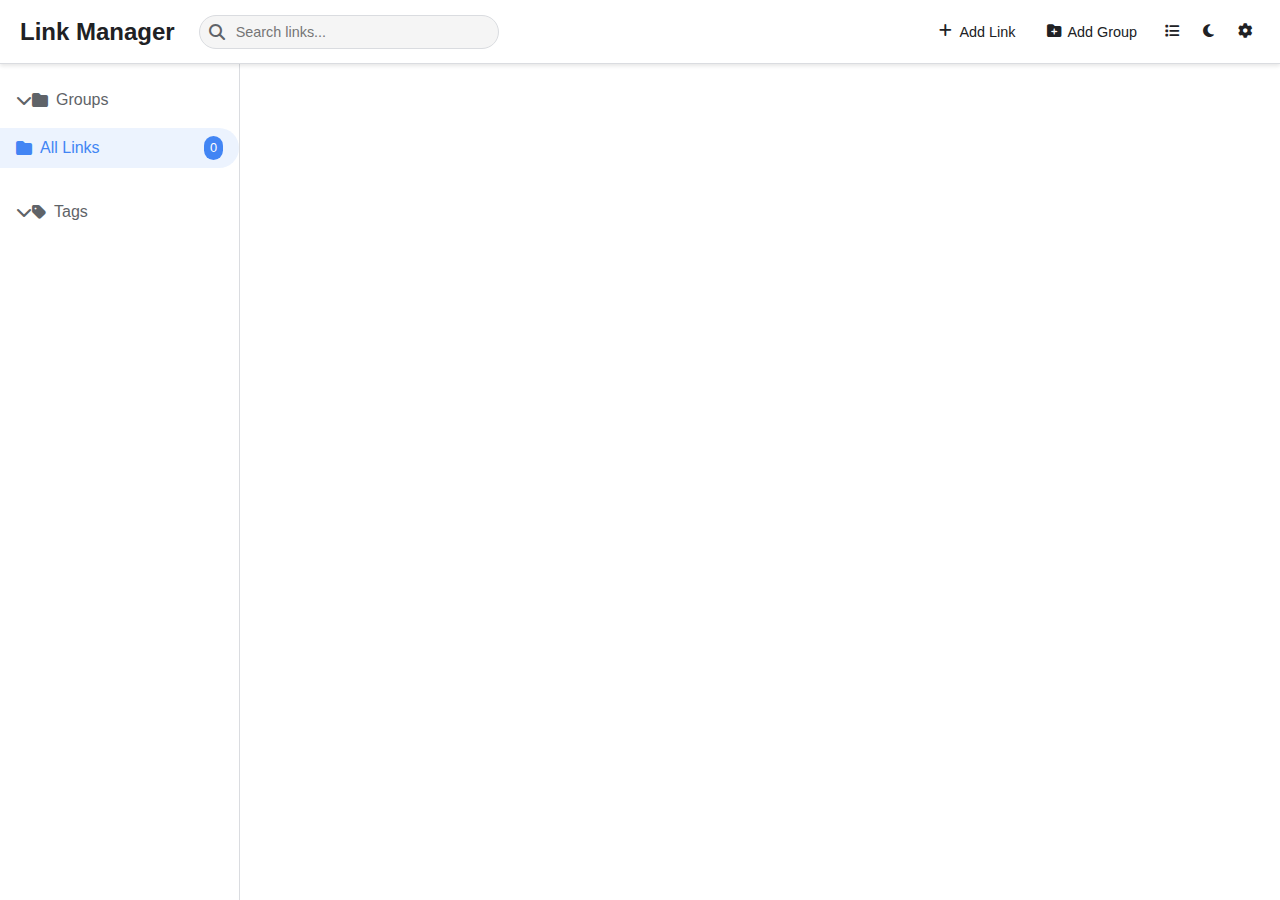
<file: tools projects/Link manager 2/src/v1/index.html>
<!DOCTYPE html>
<html lang="en">
<head>
  <meta charset="UTF-8">
  <meta name="viewport" content="width=device-width, initial-scale=1.0">
  <title>Link Manager</title>
  <link rel="stylesheet" href="https://cdnjs.cloudflare.com/ajax/libs/font-awesome/6.4.0/css/all.min.css">
  <link rel="stylesheet" href="link-manager.css">
</head>
<body>
  <div id="app" class="app">
    <header class="app-header">
      <div class="header-left">
        <h1 class="app-title">Link Manager</h1>
        <div class="search-container" id="searchContainer">
          <i class="fa fa-search search-icon"></i>
          <input type="text" id="searchInput" placeholder="Search links..." class="search-input">
        </div>
      </div>
      
      <div class="header-actions">
        <button class="header-action-button" id="addLinkBtn">
          <i class="fa fa-plus"></i>
          <span class="button-text">Add Link</span>
        </button>
        
        <button class="header-action-button" id="addGroupBtn">
          <i class="fa fa-folder-plus"></i>
          <span class="button-text">Add Group</span>
        </button>
        
        <button class="header-action-button icon-only" id="toggleViewBtn" title="Switch View">
          <i class="fa fa-th-large"></i>
        </button>
        
        <button class="header-action-button icon-only" id="toggleThemeBtn" title="Switch Theme">
          <i class="fa fa-moon"></i>
        </button>
        
        <div class="dropdown">
          <button class="header-action-button icon-only" id="settingsBtn" title="More Options">
            <i class="fa fa-cog"></i>
          </button>
          <div class="dropdown-content">
            <button class="dropdown-item" id="exportBtn">
              <i class="fa fa-download"></i>
              <span>Export Links</span>
            </button>
            
            <label class="dropdown-item">
              <i class="fa fa-upload"></i>
              <span>Import Links</span>
              <input type="file" id="importInput" accept=".json" style="display: none;">
            </label>
          </div>
        </div>
      </div>
    </header>
    
    <div class="app-container">
      <div class="sidebar" id="sidebar">
        <div class="sidebar-section">
          <div class="sidebar-header" id="toggleGroupsHeader">
            <i class="fa fa-chevron-down"></i>
            <i class="fa fa-folder"></i>
            <h2>Groups</h2>
          </div>
          
          <ul class="sidebar-list" id="groupsList">
            <li class="sidebar-item active" data-group-id="all">
              <i class="fa fa-folder"></i>
              <span>All Links</span>
              <span class="item-count" id="allLinksCount">0</span>
            </li>
            <!-- Groups will be added here dynamically -->
          </ul>
        </div>
        
        <div class="sidebar-section">
          <div class="sidebar-header" id="toggleTagsHeader">
            <i class="fa fa-chevron-down"></i>
            <i class="fa fa-tag"></i>
            <h2>Tags</h2>
          </div>
          
          <ul class="sidebar-list" id="tagsList">
            <!-- Tags will be added here dynamically -->
          </ul>
        </div>
      </div>
      
      <main class="main-content">
        <div id="linkContainer"></div>
      </main>
    </div>
  </div>
  
  <!-- Add Link Modal -->
  <div id="addLinkModal" class="modal-overlay" style="display: none;">
    <div class="modal">
      <div class="modal-header">
        <h2>Add New Link</h2>
        <button class="modal-close" id="closeLinkModal">
          <i class="fa fa-times"></i>
        </button>
      </div>
      
      <form id="addLinkForm" class="modal-form">
        <div class="form-group">
          <label for="linkUrl">URL *</label>
          <div class="input-with-button">
            <input type="text" id="linkUrl" placeholder="https://example.com" required>
            <button type="button" id="fetchMetadataBtn" class="input-button">Fetch</button>
          </div>
          <div class="error-message" id="urlError"></div>
        </div>
        
        <div class="form-group">
          <label for="linkTitle">Title *</label>
          <input type="text" id="linkTitle" placeholder="Link title" required>
          <div class="error-message" id="titleError"></div>
        </div>
        
        <div class="form-group">
          <label for="linkGroup">Group *</label>
          <select id="linkGroup" required>
            <option value="">Select a group</option>
            <!-- Groups will be added here dynamically -->
          </select>
          <div class="error-message" id="groupError"></div>
        </div>
        
        <div class="form-group">
          <label for="linkRemarks">Notes</label>
          <textarea id="linkRemarks" placeholder="Add your notes about this link" rows="3"></textarea>
        </div>
        
        <div class="form-group">
          <label for="linkTags">Tags</label>
          <div class="tags-input-container">
            <div class="tags-display" id="tagsDisplay"></div>
            <div class="tags-input-wrapper">
              <input type="text" id="linkTags" placeholder="Add tags (separate with Enter or comma)">
            </div>
          </div>
        </div>
        
        <div class="form-actions">
          <button type="button" class="button secondary" id="cancelLinkBtn">Cancel</button>
          <button type="submit" class="button primary">Add Link</button>
        </div>
      </form>
    </div>
  </div>
  
  <!-- Edit Link Modal -->
  <div id="editLinkModal" class="modal-overlay" style="display: none;">
    <div class="modal">
      <div class="modal-header">
        <h2>Edit Link</h2>
        <button class="modal-close" id="closeEditModal">
          <i class="fa fa-times"></i>
        </button>
      </div>
      
      <form id="editLinkForm" class="modal-form">
        <input type="hidden" id="editLinkId">
        
        <div class="form-group">
          <label for="editLinkUrl">URL *</label>
          <input type="text" id="editLinkUrl" placeholder="https://example.com" required>
          <div class="error-message" id="editUrlError"></div>
        </div>
        
        <div class="form-group">
          <label for="editLinkTitle">Title *</label>
          <input type="text" id="editLinkTitle" placeholder="Link title" required>
          <div class="error-message" id="editTitleError"></div>
        </div>
        
        <div class="form-group">
          <label for="editLinkGroup">Group *</label>
          <select id="editLinkGroup" required>
            <option value="">Select a group</option>
            <!-- Groups will be added here dynamically -->
          </select>
          <div class="error-message" id="editGroupError"></div>
        </div>
        
        <div class="form-group">
          <label for="editLinkRemarks">Notes</label>
          <textarea id="editLinkRemarks" placeholder="Add your notes about this link" rows="3"></textarea>
        </div>
        
        <div class="form-group">
          <label for="editLinkTags">Tags</label>
          <div class="tags-input-container">
            <div class="tags-display" id="editTagsDisplay"></div>
            <div class="tags-input-wrapper">
              <input type="text" id="editLinkTags" placeholder="Add tags (separate with Enter or comma)">
            </div>
          </div>
        </div>
        
        <div class="form-actions">
          <button type="button" class="button secondary" id="cancelEditBtn">Cancel</button>
          <button type="submit" class="button primary">Update Link</button>
        </div>
      </form>
    </div>
  </div>
  
  <!-- Add Group Modal -->
  <div id="addGroupModal" class="modal-overlay" style="display: none;">
    <div class="modal">
      <div class="modal-header">
        <h2>Add New Group</h2>
        <button class="modal-close" id="closeGroupModal">
          <i class="fa fa-times"></i>
        </button>
      </div>
      
      <form id="addGroupForm" class="modal-form">
        <div class="form-group">
          <label for="groupName">Group Name *</label>
          <input type="text" id="groupName" placeholder="Enter group name" required>
          <div class="error-message" id="groupNameError"></div>
        </div>
        
        <div class="form-group">
          <label for="groupColor">Group Color</label>
          <div class="color-picker-container">
            <input type="color" id="groupColor" class="color-picker" value="#4285F4">
            <div class="color-preview" id="colorPreview" style="background-color: #4285F4;"></div>
          </div>
        </div>
        
        <div class="form-actions">
          <button type="button" class="button secondary" id="cancelGroupBtn">Cancel</button>
          <button type="submit" class="button primary">Add Group</button>
        </div>
      </form>
    </div>
  </div>
  
  <!-- Link Preview Modal -->
  <div id="linkPreviewModal" class="preview-overlay" style="display: none;">
    <div class="preview-modal">
      <div class="preview-header">
        <h2>Link Preview</h2>
        <button class="preview-close" id="closePreviewModal">
          <i class="fa fa-times"></i>
        </button>
      </div>
      
      <div class="preview-content" id="previewContent">
        <!-- Preview content will be added here dynamically -->
      </div>
      
      <div class="preview-footer">
        <a href="#" id="previewLink" target="_blank" rel="noopener noreferrer" class="preview-button primary">
          Visit Link
        </a>
        <button id="closePreviewBtn" class="preview-button">Close</button>
      </div>
    </div>
  </div>
  
  <script src="core.js"></script>
  <script src="events.js"></script>
  <script src="tags.js"></script>
  <script src="links.js"></script>
  <script src="modals.js"></script>
  <script src="health-import.js"></script>
  <script src="main.js"></script>
</body>
</html>
</file>
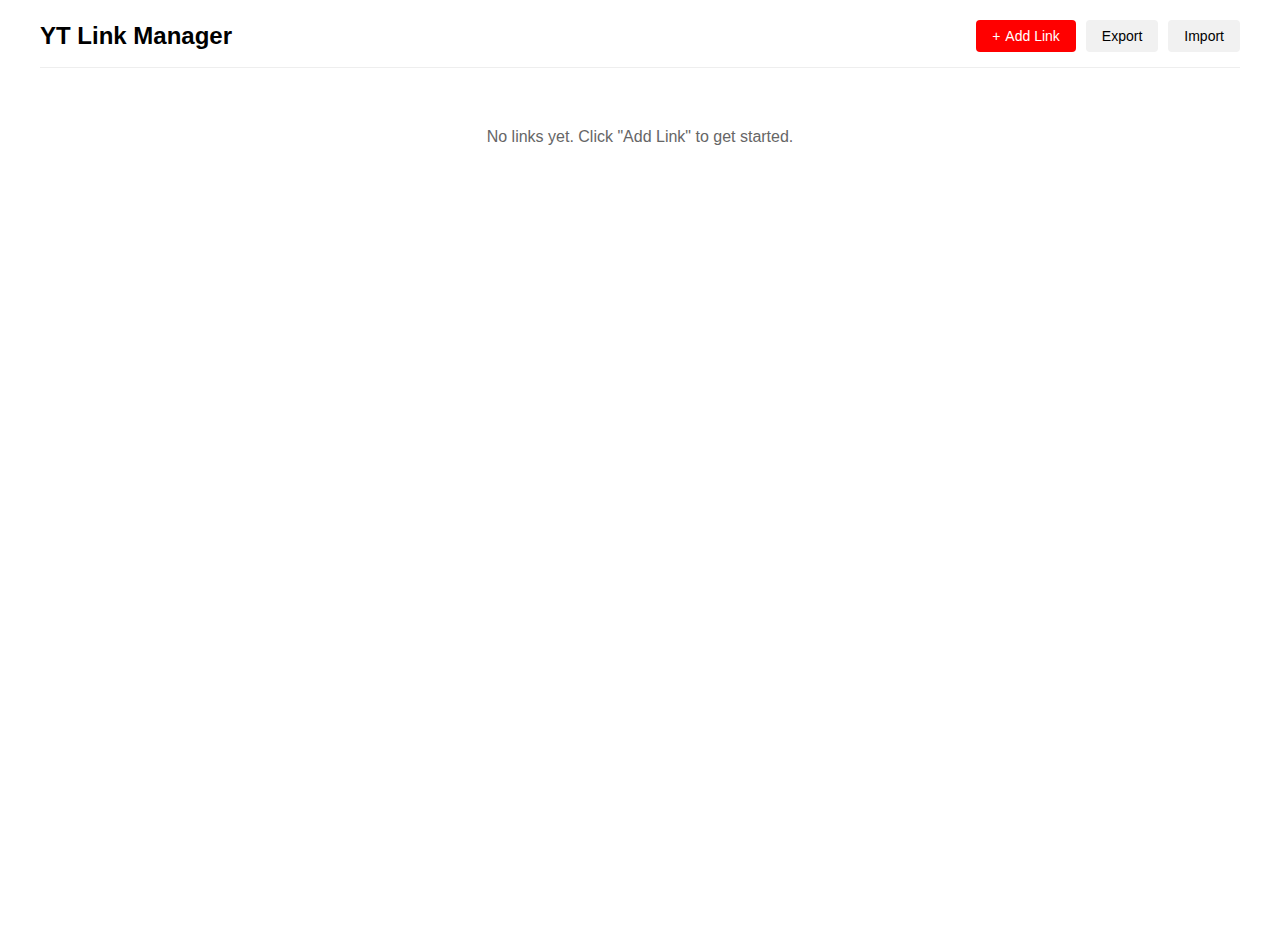
<file: tools projects/YT link manager/src/v3.2/index.html>
<!DOCTYPE html>
<html lang="en">
<head>
  <meta charset="UTF-8">
  <meta name="viewport" content="width=device-width, initial-scale=1.0">
  <title>YT Link Manager</title>
  <!-- The CSS will be added by JavaScript -->
</head>
<body>
  <!-- The entire UI will be created by JavaScript -->
  <script src="yt-manager.js"></script>
</body>
</html>
</file>
<file: tools projects/Link manager 2/src/v1/link-manager.css>
/* Variables and theme */
:root {
  --primary-color: #4285F4;
  --primary-dark: #3367D6;
  --secondary-color: #34A853;
  --accent-color: #FBBC05;
  --danger-color: #EA4335;
  --background-color: #FFFFFF;
  --background-secondary: #F5F5F5;
  --text-color: #202124;
  --text-secondary: #5F6368;
  --border-color: #DADCE0;
  --shadow-color: rgba(0, 0, 0, 0.1);
  --header-height: 64px;
  --sidebar-width: 240px;
  --card-border-radius: 8px;
  --transition-speed: 0.2s;
}

.dark {
  --primary-color: #8AB4F8;
  --primary-dark: #669DF6;
  --secondary-color: #81C995;
  --accent-color: #FDD663;
  --danger-color: #F28B82;
  --background-color: #202124;
  --background-secondary: #292A2D;
  --text-color: #E8EAED;
  --text-secondary: #9AA0A6;
  --border-color: #3C4043;
  --shadow-color: rgba(0, 0, 0, 0.3);
}

/* Global styles */
* {
  margin: 0;
  padding: 0;
  box-sizing: border-box;
}

body {
  font-family: 'Roboto', -apple-system, BlinkMacSystemFont, 'Segoe UI', Oxygen, Ubuntu, Cantarell, 'Open Sans', 'Helvetica Neue', sans-serif;
  color: var(--text-color);
  background-color: var(--background-color);
  line-height: 1.5;
}

a {
  color: var(--primary-color);
  text-decoration: none;
}

a:hover {
  text-decoration: underline;
}

button {
  cursor: pointer;
  font-family: inherit;
}

/* Layout */
.app {
  display: flex;
  flex-direction: column;
  min-height: 100vh;
}

.app-container {
  display: flex;
  flex: 1;
}

.main-content {
  flex: 1;
  padding: 20px;
  overflow-y: auto;
  height: calc(100vh - var(--header-height));
}

/* Header styles */
.app-header {
  display: flex;
  align-items: center;
  justify-content: space-between;
  height: var(--header-height);
  padding: 0 20px;
  background-color: var(--background-color);
  border-bottom: 1px solid var(--border-color);
  position: sticky;
  top: 0;
  z-index: 10;
  box-shadow: 0 2px 4px var(--shadow-color);
}

.header-left {
  display: flex;
  align-items: center;
}

.app-title {
  font-size: 1.5rem;
  margin-right: 24px;
  white-space: nowrap;
}

.search-container {
  position: relative;
  width: 300px;
  transition: width var(--transition-speed) ease;
}

.search-container.focused {
  width: 400px;
}

.search-icon {
  position: absolute;
  left: 10px;
  top: 50%;
  transform: translateY(-50%);
  color: var(--text-secondary);
}

.search-input {
  width: 100%;
  padding: 8px 8px 8px 36px;
  border-radius: 24px;
  border: 1px solid var(--border-color);
  background-color: var(--background-secondary);
  color: var(--text-color);
  font-size: 0.9rem;
  outline: none;
  transition: all var(--transition-speed) ease;
}

.search-input:focus {
  border-color: var(--primary-color);
  background-color: var(--background-color);
  box-shadow: 0 0 0 2px rgba(66, 133, 244, 0.2);
}

.header-actions {
  display: flex;
  align-items: center;
}

.header-action-button {
  display: flex;
  align-items: center;
  padding: 8px 12px;
  margin-left: 8px;
  border-radius: 4px;
  border: none;
  background-color: transparent;
  color: var(--text-color);
  font-size: 0.9rem;
  transition: background-color var(--transition-speed) ease;
}

.header-action-button:hover {
  background-color: var(--background-secondary);
}

.header-action-button.icon-only {
  padding: 8px;
  border-radius: 50%;
}

.button-text {
  margin-left: 6px;
}

/* Dropdown styles */
.dropdown {
  position: relative;
}

.dropdown-content {
  position: absolute;
  right: 0;
  top: 100%;
  background-color: var(--background-color);
  min-width: 160px;
  box-shadow: 0 4px 12px var(--shadow-color);
  border-radius: 4px;
  border: 1px solid var(--border-color);
  padding: 8px 0;
  z-index: 10;
  display: none;
}

.dropdown:hover .dropdown-content,
.dropdown.active .dropdown-content {
  display: block;
}

.dropdown-item {
  display: flex;
  align-items: center;
  padding: 8px 16px;
  color: var(--text-color);
  text-decoration: none;
  border: none;
  background: none;
  width: 100%;
  text-align: left;
  font-size: 0.9rem;
  transition: background-color var(--transition-speed) ease;
}

.dropdown-item:hover {
  background-color: var(--background-secondary);
}

.dropdown-item i {
  margin-right: 8px;
  width: 16px;
  text-align: center;
}

/* Sidebar styles */
.sidebar {
  width: var(--sidebar-width);
  background-color: var(--background-color);
  border-right: 1px solid var(--border-color);
  height: calc(100vh - var(--header-height));
  overflow-y: auto;
  padding: 16px 0;
}

.sidebar-section {
  margin-bottom: 24px;
}

.sidebar-header {
  display: flex;
  align-items: center;
  padding: 8px 16px;
  cursor: pointer;
  color: var(--text-secondary);
  transition: color var(--transition-speed) ease;
}

.sidebar-header:hover {
  color: var(--text-color);
}

.sidebar-header h2 {
  font-size: 1rem;
  font-weight: 500;
  margin-left: 8px;
}

.sidebar-list {
  list-style: none;
  margin-top: 8px;
}

.sidebar-item {
  display: flex;
  align-items: center;
  padding: 8px 16px;
  cursor: pointer;
  border-radius: 0 20px 20px 0;
  position: relative;
  transition: background-color var(--transition-speed) ease;
}

.sidebar-item:hover {
  background-color: var(--background-secondary);
}

.sidebar-item.active {
  background-color: rgba(66, 133, 244, 0.1);
  color: var(--primary-color);
}

.sidebar-item i {
  margin-right: 8px;
  width: 16px;
  text-align: center;
}

.item-count {
  margin-left: auto;
  font-size: 0.8rem;
  color: var(--text-secondary);
  background-color: var(--background-secondary);
  padding: 2px 6px;
  border-radius: 10px;
}

.sidebar-item.active .item-count {
  background-color: var(--primary-color);
  color: white;
}

.item-menu-button {
  display: none;
  background: none;
  border: none;
  padding: 4px;
  color: var(--text-secondary);
  transition: color var(--transition-speed) ease;
  margin-left: 4px;
}

.sidebar-item:hover .item-menu-button {
  display: block;
}

.item-menu-button:hover {
  color: var(--text-color);
}

.item-menu {
  position: absolute;
  right: 8px;
  top: 100%;
  background-color: var(--background-color);
  border-radius: 4px;
  border: 1px solid var(--border-color);
  box-shadow: 0 4px 12px var(--shadow-color);
  z-index: 10;
  overflow: hidden;
}

.item-menu-option {
  display: flex;
  align-items: center;
  padding: 8px 12px;
  width: 100%;
  border: none;
  background: none;
  color: var(--text-color);
  font-size: 0.9rem;
  transition: background-color var(--transition-speed) ease;
  white-space: nowrap;
}

.item-menu-option:hover {
  background-color: var(--background-secondary);
}

.item-menu-option i {
  margin-right: 8px;
  width: 16px;
  text-align: center;
}

.tag-color {
  width: 12px;
  height: 12px;
  border-radius: 50%;
  margin-right: 8px;
  flex-shrink: 0;
}

.edit-input {
  flex: 1;
  padding: 4px 8px;
  border-radius: 4px;
  border: 1px solid var(--primary-color);
  background-color: var(--background-color);
  color: var(--text-color);
  font-size: 0.9rem;
  outline: none;
}

/* Link Grid styles */
.link-grid {
  display: grid;
  grid-template-columns: repeat(auto-fill, minmax(300px, 1fr));
  gap: 20px;
  padding: 10px;
}

.link-card {
  background-color: var(--background-color);
  border-radius: var(--card-border-radius);
  border: 1px solid var(--border-color);
  overflow: hidden;
  transition: transform var(--transition-speed) ease, box-shadow var(--transition-speed) ease;
  cursor: pointer;
  display: flex;
  flex-direction: column;
  box-shadow: 0 2px 5px var(--shadow-color);
}

.link-card:hover {
  transform: translateY(-4px);
  box-shadow: 0 5px 15px var(--shadow-color);
}

.link-card-header {
  display: flex;
  justify-content: space-between;
  align-items: flex-start;
  padding: 16px;
  border-bottom: 1px solid var(--border-color);
  background-color: var(--background-secondary);
}



.link-image {
  display: flex;
  align-items: center;
  justify-content: center;
  width: 32px;
  height: 32px;
}

.link-favicon {
  width: 32px;
  height: 32px;
  border-radius: 4px;
  object-fit: contain;
}

.link-thumbnail {
  width: 100%;
  max-height: 160px;
  object-fit: cover;
  display: block;
}


.link-icon {
  color: var(--text-secondary);
  font-size: 24px;
}

.link-icon.youtube {
  color: #FF0000;
}





.link-actions {
  display: flex;
  position: relative;
}

.link-action-button {
  background: none;
  border: none;
  color: var(--text-secondary);
  padding: 4px;
  border-radius: 50%;
  transition: background-color var(--transition-speed) ease;
}

.link-action-button:hover {
  background-color: rgba(0, 0, 0, 0.1);
  color: var(--text-color);
}

.link-menu {
  position: absolute;
  top: 100%;
  right: 0;
  background-color: var(--background-color);
  border-radius: 4px;
  border: 1px solid var(--border-color);
  box-shadow: 0 4px 12px var(--shadow-color);
  z-index: 10;
  overflow: hidden;
  min-width: 150px;
}

.link-menu-option {
  display: flex;
  align-items: center;
  padding: 8px 12px;
  width: 100%;
  border: none;
  background: none;
  color: var(--text-color);
  font-size: 0.9rem;
  transition: background-color var(--transition-speed) ease;
  text-align: left;
}

.link-menu-option:hover {
  background-color: var(--background-secondary);
}

.link-menu-option i {
  margin-right: 8px;
  width: 16px;
  text-align: center;
}

.link-card-content {
  padding: 16px;
  flex: 1;
  display: flex;
  flex-direction: column;
}

.link-title {
  font-size: 1rem;
  font-weight: 500;
  margin-bottom: 8px;
  line-height: 1.4;
  display: -webkit-box;
  -webkit-line-clamp: 2;
  -webkit-box-orient: vertical;
  overflow: hidden;
}

.link-group {
  font-size: 0.8rem;
  color: var(--text-secondary);
  margin-bottom: 8px;
  display: flex;
  align-items: center;
}

.link-group i {
  margin-right: 4px;
}

.link-remarks {
  font-size: 0.9rem;
  color: var(--text-secondary);
  margin-bottom: 12px;
  flex: 1;
  display: -webkit-box;
  -webkit-line-clamp: 2;
  -webkit-box-orient: vertical;
  overflow: hidden;
}

.link-meta {
  display: flex;
  justify-content: space-between;
  font-size: 0.8rem;
  color: var(--text-secondary);
  margin-bottom: 8px;
}

.link-tags {
  display: flex;
  flex-wrap: wrap;
  gap: 4px;
  margin-top: 8px;
}

.link-tag {
  font-size: 0.8rem;
  padding: 2px 8px;
  background-color: var(--background-secondary);
  border-radius: 12px;
  display: flex;
  align-items: center;
}

.link-tag i {
  margin-right: 4px;
  font-size: 10px;
}

/* Link List styles */
.link-list {
  width: 100%;
}

.links-table {
  width: 100%;
  border-collapse: collapse;
  border-radius: var(--card-border-radius);
  overflow: hidden;
  box-shadow: 0 2px 5px var(--shadow-color);
}

.links-table th {
  text-align: left;
  padding: 12px 16px;
  background-color: var(--background-secondary);
  color: var(--text-secondary);
  font-weight: 500;
  font-size: 0.9rem;
  border-bottom: 1px solid var(--border-color);
}

.link-row {
  border-bottom: 1px solid var(--border-color);
  background-color: var(--background-color);
  transition: background-color var(--transition-speed) ease;
  cursor: pointer;
}

.link-row:last-child {
  border-bottom: none;
}

.link-row:hover {
  background-color: var(--background-secondary);
}

.link-row td {
  padding: 12px 16px;
  vertical-align: middle;
}

.link-icon-cell {
  width: 40px;
  text-align: center;
}

.link-title-cell {
  max-width: 300px;
}

.link-title-cell .link-title {
  margin-bottom: 4px;
}

.link-title-cell .link-remarks {
  font-size: 0.8rem;
  margin-bottom: 0;
}

.link-group-cell {
  width: 120px;
  white-space: nowrap;
  overflow: hidden;
  text-overflow: ellipsis;
}

.link-tags-cell {
  width: 200px;
}

.link-tags-cell .link-tags {
  margin-top: 0;
}

.link-tags-cell .no-tags {
  color: var(--text-secondary);
}

.link-visited-cell, .link-visits-cell {
  width: 120px;
  text-align: center;
}

.link-actions-cell {
  width: 150px;
  text-align: right;
}

.link-actions-cell .link-actions {
  display: flex;
  justify-content: flex-end;
  gap: 8px;
}

/* Modal styles */
.modal-overlay {
  position: fixed;
  top: 0;
  left: 0;
  right: 0;
  bottom: 0;
  background-color: rgba(0, 0, 0, 0.5);
  display: flex;
  align-items: center;
  justify-content: center;
  z-index: 100;
  backdrop-filter: blur(4px);
}

.modal {
  background-color: var(--background-color);
  border-radius: var(--card-border-radius);
  box-shadow: 0 10px 25px var(--shadow-color);
  width: 90%;
  max-width: 600px;
  max-height: 90vh;
  overflow-y: auto;
  animation: modalFadeIn 0.2s ease;
}

@keyframes modalFadeIn {
  from {
    opacity: 0;
    transform: translateY(20px);
  }
  to {
    opacity: 1;
    transform: translateY(0);
  }
}

.modal-header {
  display: flex;
  justify-content: space-between;
  align-items: center;
  padding: 16px;
  border-bottom: 1px solid var(--border-color);
}

.modal-close {
  background: none;
  border: none;
  color: var(--text-secondary);
  cursor: pointer;
  padding: 4px;
  border-radius: 50%;
  transition: background-color var(--transition-speed) ease;
}

.modal-close:hover {
  background-color: var(--background-secondary);
  color: var(--text-color);
}

.modal-form {
  padding: 16px;
}

.form-group {
  margin-bottom: 16px;
}

.form-group label {
  display: block;
  margin-bottom: 8px;
  font-weight: 500;
  color: var(--text-color);
}

.form-group input,
.form-group select,
.form-group textarea {
  width: 100%;
  padding: 8px 12px;
  border-radius: 4px;
  border: 1px solid var(--border-color);
  background-color: var(--background-color);
  color: var(--text-color);
  font-size: 1rem;
  transition: border-color var(--transition-speed) ease;
}

.form-group input:focus,
.form-group select:focus,
.form-group textarea:focus {
  border-color: var(--primary-color);
  outline: none;
  box-shadow: 0 0 0 2px rgba(66, 133, 244, 0.2);
}

.form-group input.error,
.form-group select.error {
  border-color: var(--danger-color);
}

.error-message {
  color: var(--danger-color);
  font-size: 0.8rem;
  margin-top: 4px;
}

.form-actions {
  display: flex;
  justify-content: flex-end;
  gap: 12px;
  margin-top: 24px;
}

.button {
  padding: 8px 16px;
  border-radius: 4px;
  font-size: 0.9rem;
  font-weight: 500;
  cursor: pointer;
  transition: all var(--transition-speed) ease;
  border: none;
}

.button.primary {
  background-color: var(--primary-color);
  color: white;
}

.button.primary:hover {
  background-color: var(--primary-dark);
}

.button.secondary {
  background-color: transparent;
  color: var(--text-color);
  border: 1px solid var(--border-color);
}

.button.secondary:hover {
  background-color: var(--background-secondary);
}

.button:disabled {
  opacity: 0.6;
  cursor: not-allowed;
}

/* Tags input styles */
.tags-input-container {
  border: 1px solid var(--border-color);
  border-radius: 4px;
  padding: 4px;
  background-color: var(--background-color);
}

.tags-display {
  display: flex;
  flex-wrap: wrap;
  gap: 4px;
  margin-bottom: 4px;
}

.tag-pill {
  display: inline-flex;
  align-items: center;
  padding: 2px 8px;
  background-color: var(--background-secondary);
  color: var(--text-color);
  border-radius: 12px;
  font-size: 0.8rem;
}

.tag-remove {
  background: none;
  border: none;
  color: var(--text-secondary);
  margin-left: 4px;
  cursor: pointer;
  font-size: 1rem;
  line-height: 1;
}

.tag-remove:hover {
  color: var(--danger-color);
}

.tags-input-wrapper input {
  border: none;
  outline: none;
  padding: 4px;
  width: 100%;
  background-color: transparent;
  color: var(--text-color);
}

/* Input with button */
.input-with-button {
  display: flex;
}

.input-with-button input {
  flex: 1;
  border-radius: 4px 0 0 4px;
}

.input-button {
  padding: 8px 12px;
  background-color: var(--primary-color);
  color: white;
  border: none;
  border-radius: 0 4px 4px 0;
  cursor: pointer;
  transition: background-color var(--transition-speed) ease;
}

.input-button:hover {
  background-color: var(--primary-dark);
}

.input-button:disabled {
  opacity: 0.6;
  cursor: not-allowed;
}

/* Color picker styles */
.color-picker-container {
  display: flex;
  align-items: center;
}

.color-picker {
  width: 40px;
  height: 40px;
  border: none;
  background: none;
  cursor: pointer;
}

.color-preview {
  width: 24px;
  height: 24px;
  border-radius: 50%;
  margin-left: 8px;
  border: 1px solid var(--border-color);
}

/* Link preview styles */
.preview-overlay {
  position: fixed;
  top: 0;
  left: 0;
  right: 0;
  bottom: 0;
  background-color: rgba(0, 0, 0, 0.5);
  display: flex;
  align-items: center;
  justify-content: center;
  z-index: 100;
  backdrop-filter: blur(4px);
}

.preview-modal {
  background-color: var(--background-color);
  border-radius: var(--card-border-radius);
  box-shadow: 0 10px 25px var(--shadow-color);
  width: 90%;
  max-width: 700px;
  max-height: 90vh;
  overflow-y: auto;
  animation: modalFadeIn 0.2s ease;
}

.preview-header {
  display: flex;
  justify-content: space-between;
  align-items: center;
  padding: 16px;
  border-bottom: 1px solid var(--border-color);
}

.preview-close {
  background: none;
  border: none;
  color: var(--text-secondary);
  cursor: pointer;
  padding: 4px;
  border-radius: 50%;
  transition: background-color var(--transition-speed) ease;
}

.preview-close:hover {
  background-color: var(--background-secondary);
  color: var(--text-color);
}

.preview-content {
  padding: 20px;
}

.preview-loading {
  display: flex;
  justify-content: center;
  align-items: center;
  height: 200px;
  color: var(--text-secondary);
}

.preview-image-container {
  margin-bottom: 20px;
  border-radius: 8px;
  overflow: hidden;
  box-shadow: 0 4px 8px var(--shadow-color);
}

.preview-image {
  width: 100%;
  display: block;
}

.preview-image-placeholder {
  width: 100%;
  height: 200px;
  background-color: var(--background-secondary);
  display: flex;
  justify-content: center;
  align-items: center;
  color: var(--text-secondary);
}

.preview-details {
  padding: 0 8px;
}

.preview-title {
  font-size: 1.3rem;
  margin-bottom: 8px;
  line-height: 1.4;
}

.preview-title a {
  color: var(--text-color);
  text-decoration: none;
}

.preview-title a:hover {
  color: var(--primary-color);
}

.preview-url {
  color: var(--primary-color);
  margin-bottom: 16px;
  word-break: break-all;
  font-size: 0.9rem;
}

.preview-description {
  margin-bottom: 20px;
  color: var(--text-secondary);
  line-height: 1.5;
}

.preview-remarks {
  margin-bottom: 20px;
  padding: 12px;
  background-color: var(--background-secondary);
  border-radius: 8px;
  border-left: 4px solid var(--accent-color);
}

.preview-remarks h4 {
  margin-bottom: 8px;
  color: var(--text-color);
}

.preview-meta {
  display: flex;
  flex-wrap: wrap;
  gap: 12px;
  margin-top: 20px;
}

.preview-meta-item {
  display: flex;
  align-items: center;
  color: var(--text-secondary);
  font-size: 0.9rem;
}

.preview-meta-item i {
  margin-right: 8px;
  color: var(--text-secondary);
  width: 16px;
  text-align: center;
}

.preview-footer {
  padding: 16px;
  border-top: 1px solid var(--border-color);
  display: flex;
  justify-content: flex-end;
  gap: 12px;
}

.preview-button {
  padding: 8px 16px;
  border-radius: 4px;
  font-size: 0.9rem;
  font-weight: 500;
  cursor: pointer;
  transition: all var(--transition-speed) ease;
  border: none;
  text-decoration: none;
  display: inline-flex;
  align-items: center;
}

.preview-button.primary {
  background-color: var(--primary-color);
  color: white;
}

.preview-button.primary:hover {
  background-color: var(--primary-dark);
}

.preview-button:not(.primary) {
  background-color: transparent;
  color: var(--text-color);
  border: 1px solid var(--border-color);
}

.preview-button:not(.primary):hover {
  background-color: var(--background-secondary);
}

/* No links message */
.no-links {
  margin: 40px auto;
  text-align: center;
  color: var(--text-secondary);
  padding: 40px;
  background-color: var(--background-secondary);
  border-radius: var(--card-border-radius);
  max-width: 600px;
}

/* Utility classes */
.spin {
  animation: spin 1s linear infinite;
}

@keyframes spin {
  0% {
    transform: rotate(0deg);
  }
  100% {
    transform: rotate(360deg);
  }
}

/* Responsive styles */
@media (max-width: 768px) {
  .app-container {
    flex-direction: column;
  }
  
  .sidebar {
    width: 100%;
    height: auto;
    border-right: none;
    border-bottom: 1px solid var(--border-color);
    padding: 8px 0;
  }
  
  .search-container {
    width: 200px;
  }
  
  .search-container.focused {
    width: 250px;
  }
  
  .button-text {
    display: none;
  }
  
  .main-content {
    height: auto;
  }
  
  .link-grid {
    grid-template-columns: 1fr;
  }
  
  .links-table th:nth-child(4),
  .links-table th:nth-child(5),
  .link-row td:nth-child(4),
  .link-row td:nth-child(5) {
    display: none;
  }
  
  .modal, .preview-modal {
    width: 95%;
  }
}

/* Dark mode overrides */
.dark .link-action-button:hover {
  background-color: rgba(255, 255, 255, 0.1);
}

.dark .search-input {
  background-color: rgba(255, 255, 255, 0.05);
}

.dark .search-input:focus {
  background-color: rgba(255, 255, 255, 0.1);
}

.dark .preview-image-placeholder {
  background-color: rgba(255, 255, 255, 0.05);
}

/* Additional CSS for YouTube styling and fixing sized */

/* Fix for YouTube thumbnails */
.youtube-thumbnail-header {
  padding: 0 !important;
  height: 180px;
  position: relative;
}

.link-thumbnail {
  width: 100%;
  height: 100%;
  object-fit: cover;
  display: block;
}

.link-youtube-overlay {
  position: absolute;
  top: 0;
  left: 0;
  width: 100%;
  height: 100%;
  background-color: rgba(0, 0, 0, 0.2);
  display: flex;
  align-items: center;
  justify-content: center;
  opacity: 0;
  transition: opacity var(--transition-speed) ease;
}

.link-card:hover .link-youtube-overlay {
  opacity: 1;
}

.youtube-play-icon {
  font-size: 48px;
  color: #FF0000;
  filter: drop-shadow(0 0 5px rgba(0, 0, 0, 0.5));
}

/* Increase size of favicons and icons */
.link-image {
  display: flex;
  align-items: center;
  justify-content: center;
  width: 48px;
  height: 48px;
}

.link-favicon {
  width: 48px;
  height: 48px;
  border-radius: 8px;
  object-fit: contain;
}

.link-icon {
  font-size: 48px;
  color: var(--text-secondary);
}

.link-icon.youtube {
  color: #FF0000;
}

/* Health indicator styles */
.link-health-indicator {
  position: absolute;
  top: 8px;
  right: 8px;
  font-size: 16px;
  width: 20px;
  height: 20px;
  display: flex;
  align-items: center;
  justify-content: center;
  border-radius: 50%;
  z-index: 10;
  background-color: rgba(255, 255, 255, 0.8);
}

.status-ok {
  color: var(--secondary-color);
}

.status-error {
  color: var(--danger-color);
}

.status-unknown {
  color: var(--text-secondary);
}

.status-warning {
  color: var(--accent-color);
}

/* Position indicator in list view */
.link-list .link-health-indicator {
  position: static;
  margin-left: 8px;
}

/* Tag related styles */
.tag-pill {
  display: inline-flex;
  align-items: center;
  padding: 2px 8px;
  background-color: var(--background-secondary);
  color: var(--text-color);
  border-radius: 12px;
  font-size: 0.8rem;
  margin-right: 4px;
  margin-bottom: 4px;
}

.tag-remove {
  background: none;
  border: none;
  color: var(--text-secondary);
  margin-left: 4px;
  cursor: pointer;
  font-size: 1rem;
  line-height: 1;
}

.tag-remove:hover {
  color: var(--danger-color);
}

/* Welcome message styles */
.welcome-message {
  text-align: center;
  max-width: 600px;
  margin: 100px auto;
  padding: 30px;
  background-color: var(--background-secondary);
  border-radius: var(--card-border-radius);
  box-shadow: 0 4px 12px var(--shadow-color);
}

.welcome-message h2 {
  margin-bottom: 16px;
  color: var(--primary-color);
}

.welcome-message p {
  margin-bottom: 24px;
  font-size: 1.1rem;
}

.welcome-actions {
  display: flex;
  justify-content: center;
  gap: 16px;
  margin-bottom: 30px;
}

.welcome-tip {
  display: flex;
  align-items: flex-start;
  background-color: rgba(66, 133, 244, 0.1);
  padding: 16px;
  border-radius: 8px;
  border-left: 4px solid var(--primary-color);
  text-align: left;
}

.welcome-tip i {
  color: var(--primary-color);
  margin-right: 10px;
  font-size: 20px;
}

.welcome-tip p {
  margin: 0;
  font-size: 0.9rem;
}

@media (max-width: 768px) {
  .welcome-actions {
    flex-direction: column;
  }
  
  .welcome-message {
    margin: 40px 20px;
  }
}

/* Dark mode overrides */
.dark .link-youtube-overlay {
  background-color: rgba(0, 0, 0, 0.4);
}

.dark .link-health-indicator {
  background-color: rgba(32, 33, 36, 0.8);
}
</file>
